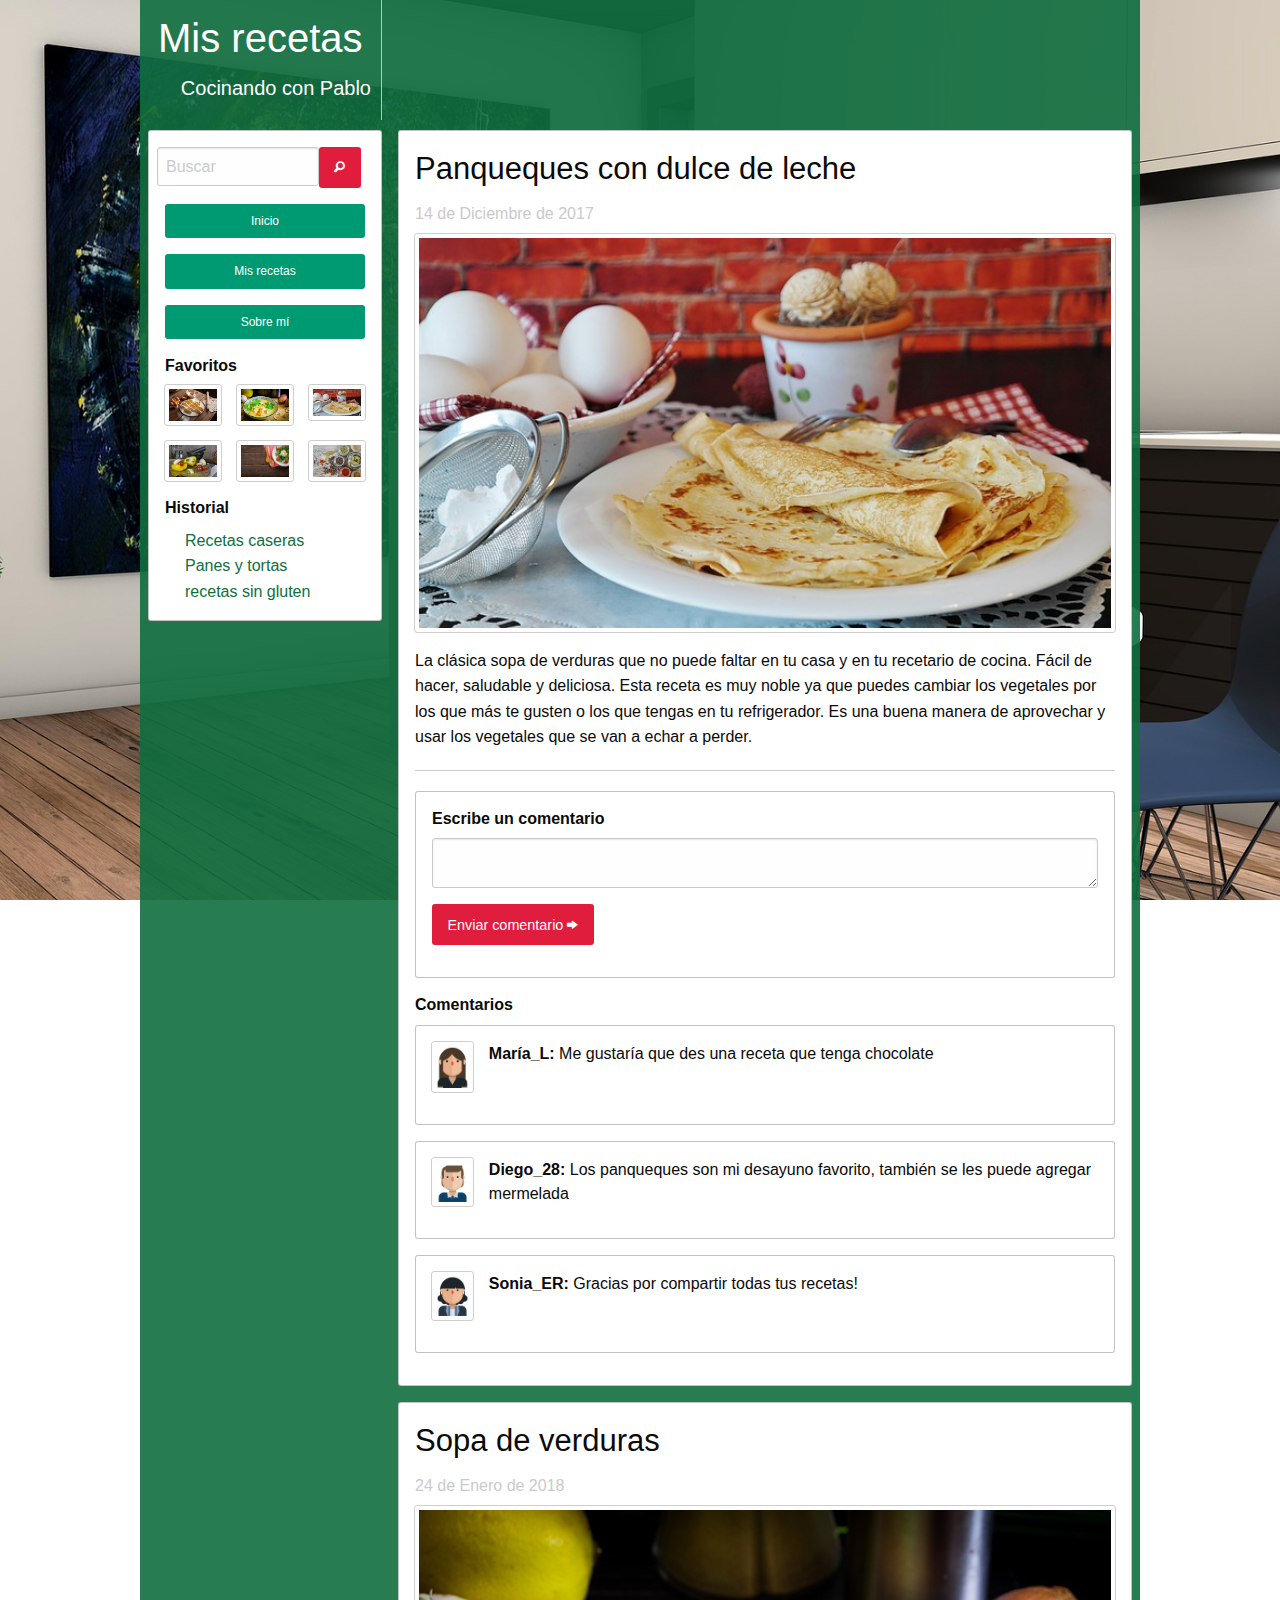
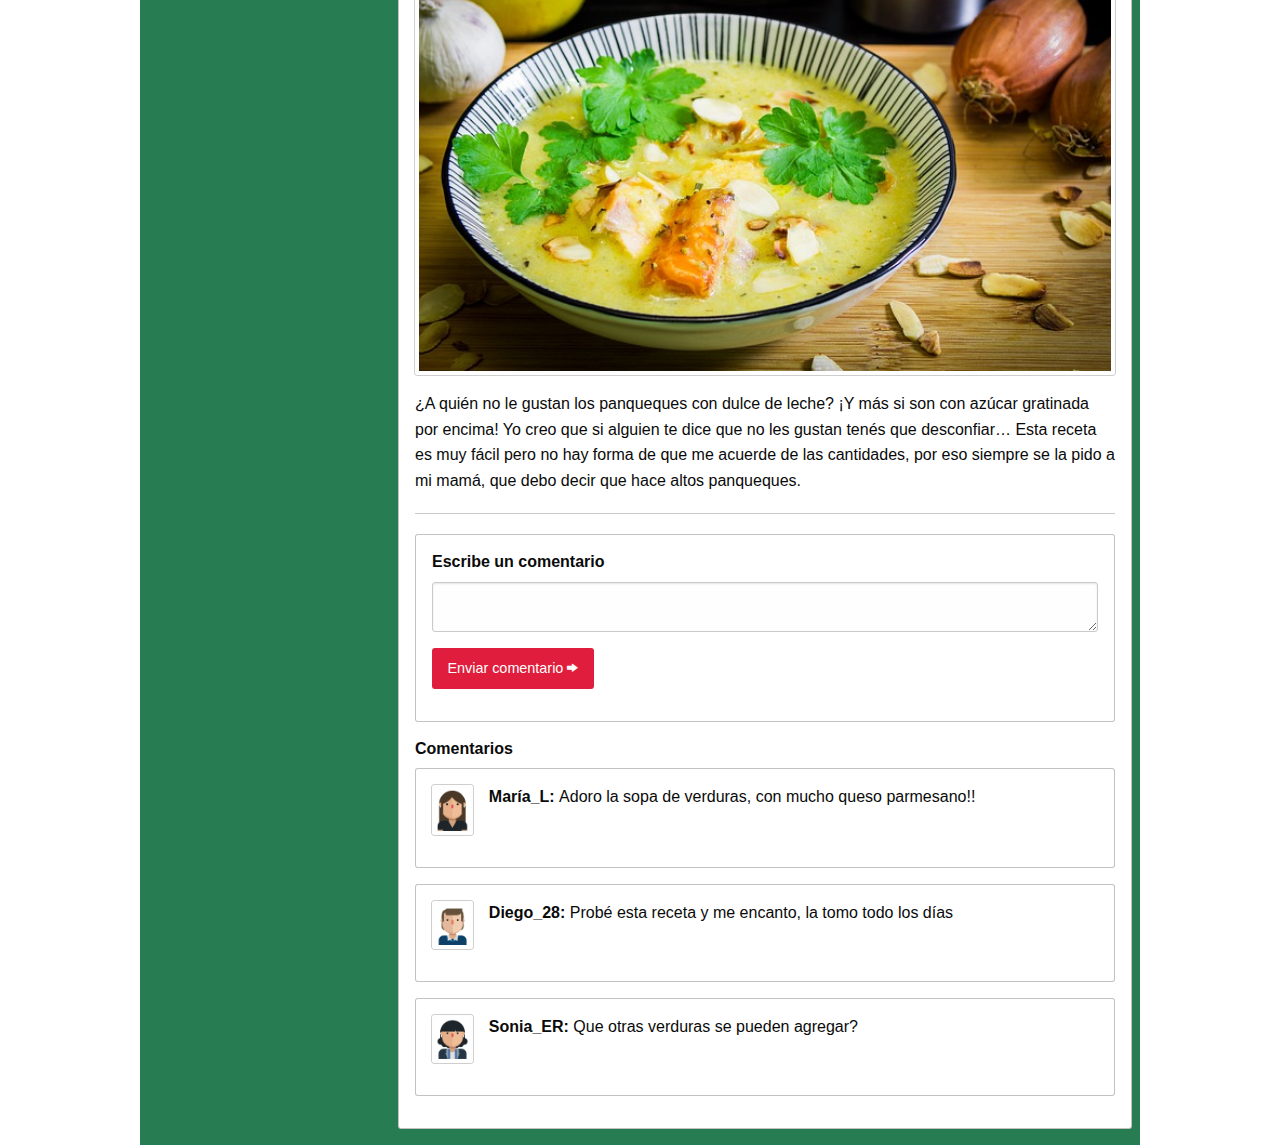
<file: foundation/index.html>
<!DOCTYPE html>
<html>
  <head>
    <meta charset="utf-8">
    <title>Mis recetas</title>
    <link rel="stylesheet" href="css/foundation.min.css">
    <link rel="stylesheet" href="css/foundation-icons/foundation-icons.css">
    <link rel="stylesheet" href="css/app.css">
  </head>
  <body>
    <div class="row contenedor">

      <div class="small-12 columns small-order-1">
        <div class="row align-center">
          <div class="large-3 medium-3 columns">
            <div class="cabecera">
            <h2 class="text-left">Mis recetas</h2>
            <h5 class="text-right">Cocinando con Pablo</h5>
            </div>
          </div>
          <div class="large-offset-9">

          </div>
        </div>
      </div>


      <div class="small-12  columns small-order-2">
        <div class="row">
          <div class="large-3 medium-12 small-12 columns">
            <div class="callout">

              <p class="show-for-sr">
              Buscador de contenidos
              </p>
              <form>
                <div class="row column">
                  <div class="row collapse postfix-round">
                          <div class="small-9 columns">
                            <input type="text" placeholder="Buscar">
                          </div>
                          <div class="small-3 columns">
                            <a href="#" class="button postfix"><i class="step fi-magnifying-glass"></i></a>
                          </div>
                        </div>

                </div>
              </form>

          <a href="#" class="small expanded button success">Inicio</a>
          <a href="#" class="small expanded button success">Mis recetas</a>
          <a href="#" class="small expanded button success">Sobre mí</a>

<h6><strong>Favoritos</strong></h6>


<div class="row">
  <div class="large-4 small-12 medium-6 columns">
    <img src="imagenes/platos/1.jpg" alt="Plato 1" class="thumbnail">
  </div>
  <div class="large-4 small-12 medium-6 columns">
    <img src="imagenes/platos/2.jpg" alt="Plato 2" class="thumbnail">
  </div>
  <div class="large-4 small-12 medium-12 columns">
    <img src="imagenes/platos/3.jpg" alt="Plato 3" class="thumbnail">
  </div>
</div>
<div class="row">
  <div class="large-4 small-12 medium-6 columns">
    <img src="imagenes/platos/4.jpg" alt="Plato 4" class="thumbnail">
  </div>
  <div class="large-4 small-12 medium-6 columns">
    <img src="imagenes/platos/5.jpg" alt="Plato 5" class="thumbnail">
  </div>
  <div class="large-4 small-12 medium-12 columns">
    <img src="imagenes/platos/6.jpg" alt="Plato 6" class="thumbnail">
  </div>
</div>
<h6><strong>Historial</strong></h6>
<ul class="historial">
<li><a href="#">Recetas caseras</a></li>
<li><a href="#">Panes y tortas</a></li>
<li><a href="#">recetas sin gluten</a></li>
</ul>
</div>
          </div>
          <div class="large-9 columns contenido-principal">
            <div class="callout">
              <div class="blog-post">
    <h3>Panqueques con dulce de leche</h3>
     <h5><small>14 de Diciembre de 2017</small></h5>
    <img src="imagenes/platos/3.jpg" alt="Panqueques con dulce de leche" class="thumbnail">
    <p>La clásica sopa de verduras que no puede faltar en tu casa y en tu recetario de cocina. Fácil de hacer, saludable y deliciosa. Esta receta es muy noble ya que puedes cambiar los vegetales por los que más te gusten o los que tengas en tu refrigerador. Es una buena manera de aprovechar y usar los vegetales que se van a echar a perder.</p>
<hr />

    <div class="callout">
    <h6><strong>Escribe un comentario</strong></h6>
    <form>
<textarea required> </textarea>
<button type="submit" name="enviar" class="button enviar-comentario">Enviar comentario <i class="step fi-arrow-right"></i></button>
    </form>
    </div>
  <h6><strong>Comentarios</strong></h6>

    <div class="callout">
      <div class="row align-center">
        <div class="large-1 medium-1 small-3  columns">
        <img src="imagenes/usuarios/2.png" alt="Usuario 2" class="thumbnail">
        </div>
        <div class="large-11 medium-11 small-9 columns">
<strong>María_L: </strong> Me gustaría que des una receta que tenga chocolate
        </div>
      </div>
    </div>
    <div class="callout">
      <div class="row align-center">
        <div class="large-1 medium-1 small-3  columns">
        <img src="imagenes/usuarios/1.png" alt="Usuario 1" class="thumbnail">
        </div>
        <div class="large-11 medium-11 small-9 columns">
<strong>Diego_28: </strong> Los panqueques son mi desayuno favorito, también se les puede agregar mermelada
        </div>
      </div>
    </div>
    <div class="callout">
      <div class="row align-center">
        <div class="large-1 medium-1 small-3 columns">
        <img src="imagenes/usuarios/3.png" alt="Usuario 3" class="thumbnail">
        </div>
        <div class="large-11 medium-11 small-9 columns">
<strong>Sonia_ER: </strong> Gracias por compartir todas tus recetas!
        </div>
      </div>
    </div>
    </div>

            </div>


            <div class="callout">
              <div class="blog-post">
          <h3>Sopa de verduras</h3>
          <h5><small>24 de Enero de 2018</small></h5>
          <img src="imagenes/platos/2.jpg" alt="Sopa de verduras" class="thumbnail">
          <p>¿A quién no le gustan los panqueques con dulce de leche?  ¡Y más si son con azúcar gratinada por encima! Yo creo que si alguien te dice que no les gustan tenés que desconfiar…  Esta receta es muy fácil pero no hay forma de que me acuerde de las cantidades, por eso siempre se la pido a mi mamá, que debo decir que hace altos panqueques.</p>
          <hr />

          <div class="callout">
          <h6><strong>Escribe un comentario</strong></h6>
          <form>
          <textarea required> </textarea>
          <button type="submit" name="enviar" class="button enviar-comentario">Enviar comentario <i class="step fi-arrow-right"></i></button>
          </form>
          </div>
          <h6><strong>Comentarios</strong></h6>
          <div class="callout">
            <div class="row align-center">
              <div class="large-1 medium-1 small-3  columns">
              <img src="imagenes/usuarios/2.png" alt="Usuario 2" class="thumbnail">
              </div>
              <div class="large-11 medium-11 small-9 columns">
      <strong>María_L: </strong> Adoro la sopa de verduras, con mucho queso parmesano!!
              </div>
            </div>
          </div>
          <div class="callout">
            <div class="row align-center">
              <div class="large-1 medium-1 small-3  columns">
              <img src="imagenes/usuarios/1.png" alt="Usuario 1" class="thumbnail">
              </div>
              <div class="large-11 medium-11 small-9 columns">
      <strong>Diego_28: </strong> Probé esta receta y me encanto, la tomo todo los días
              </div>
            </div>
          </div>
          <div class="callout">
            <div class="row align-center">
              <div class="large-1 medium-1 small-3 columns">
              <img src="imagenes/usuarios/3.png" alt="Usuario 3" class="thumbnail">
              </div>
              <div class="large-11 medium-11 small-9 columns">
      <strong>Sonia_ER: </strong> Que otras verduras se pueden agregar?
              </div>
            </div>
          </div>
          </div>

            </div>








          </div>
        </div>
      </div>
    </div>


    <script src="js/jquery.js"></script>
    <script src="js/what-input.js"></script>
    <script src="js/foundation.min.js" charset="utf-8"></script>
    <script src="js/app.js" charset="utf-8"></script>
  </body>
</html>
</file>
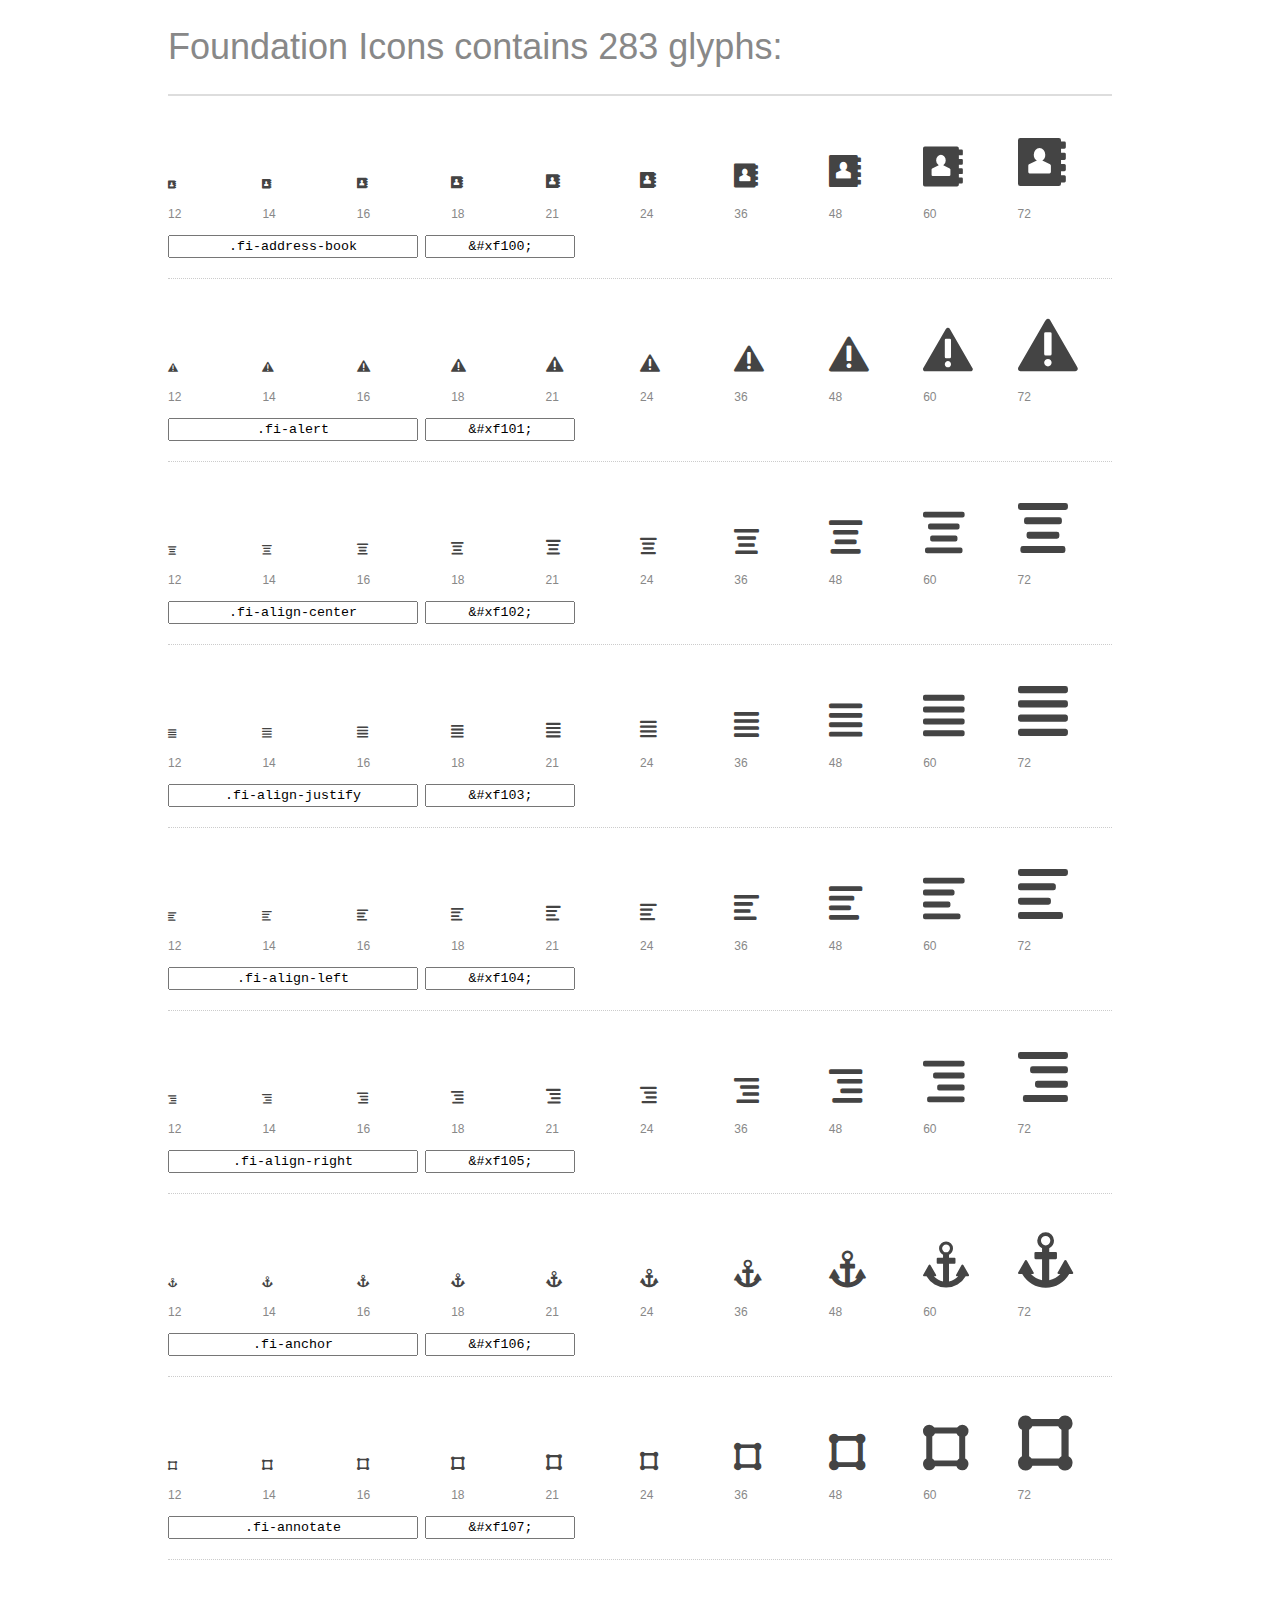
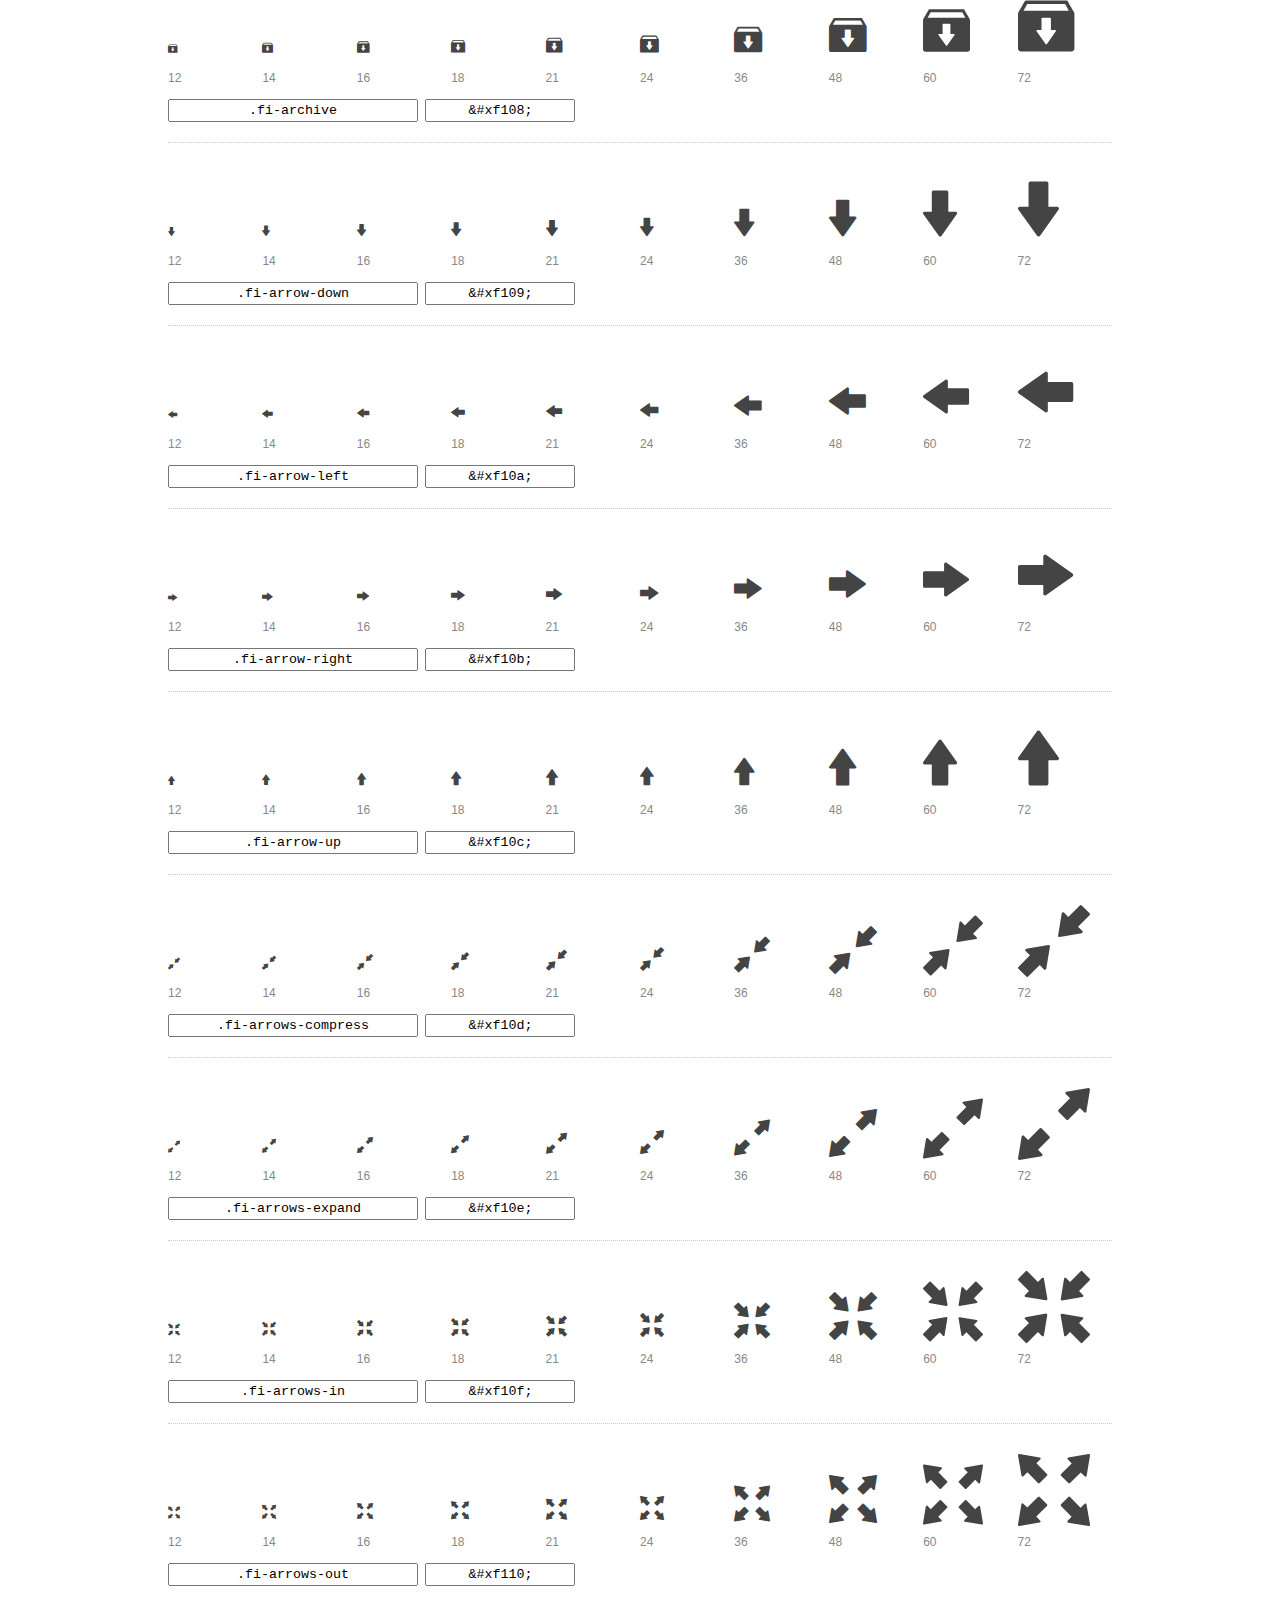
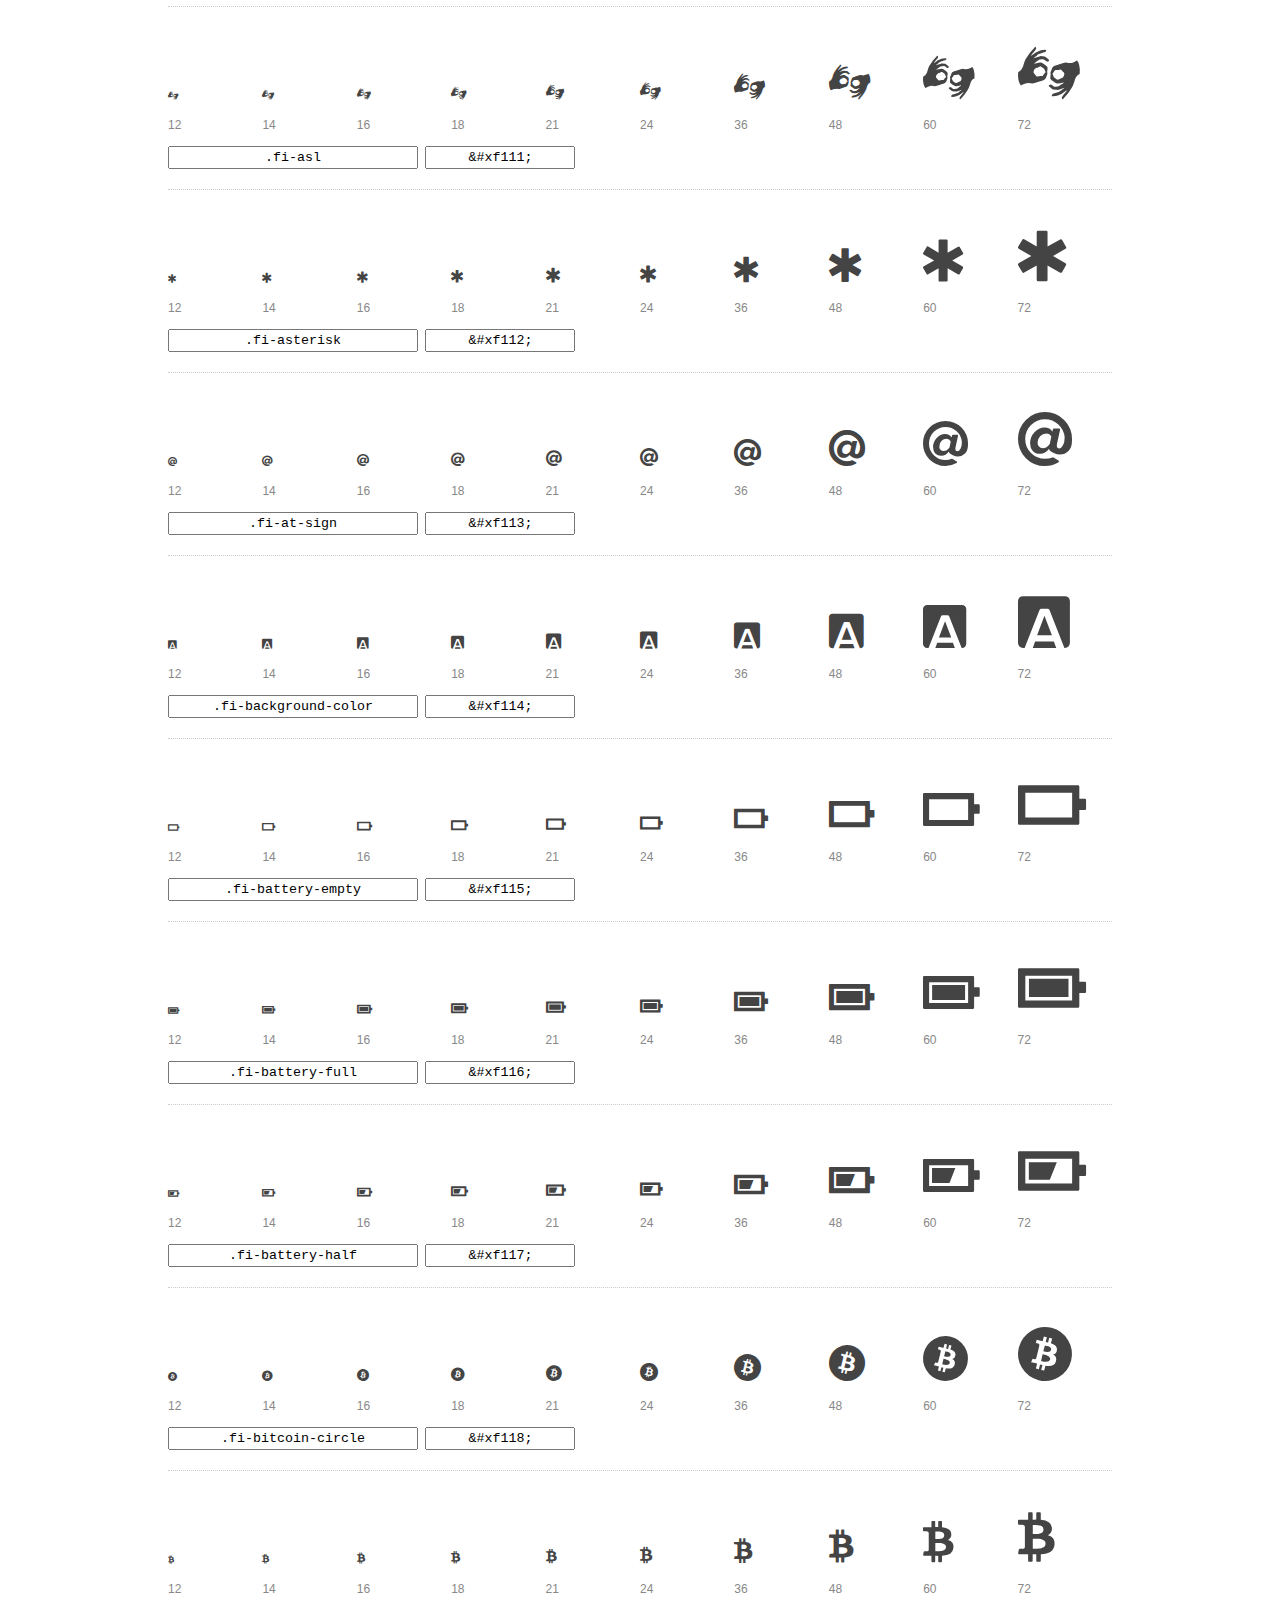
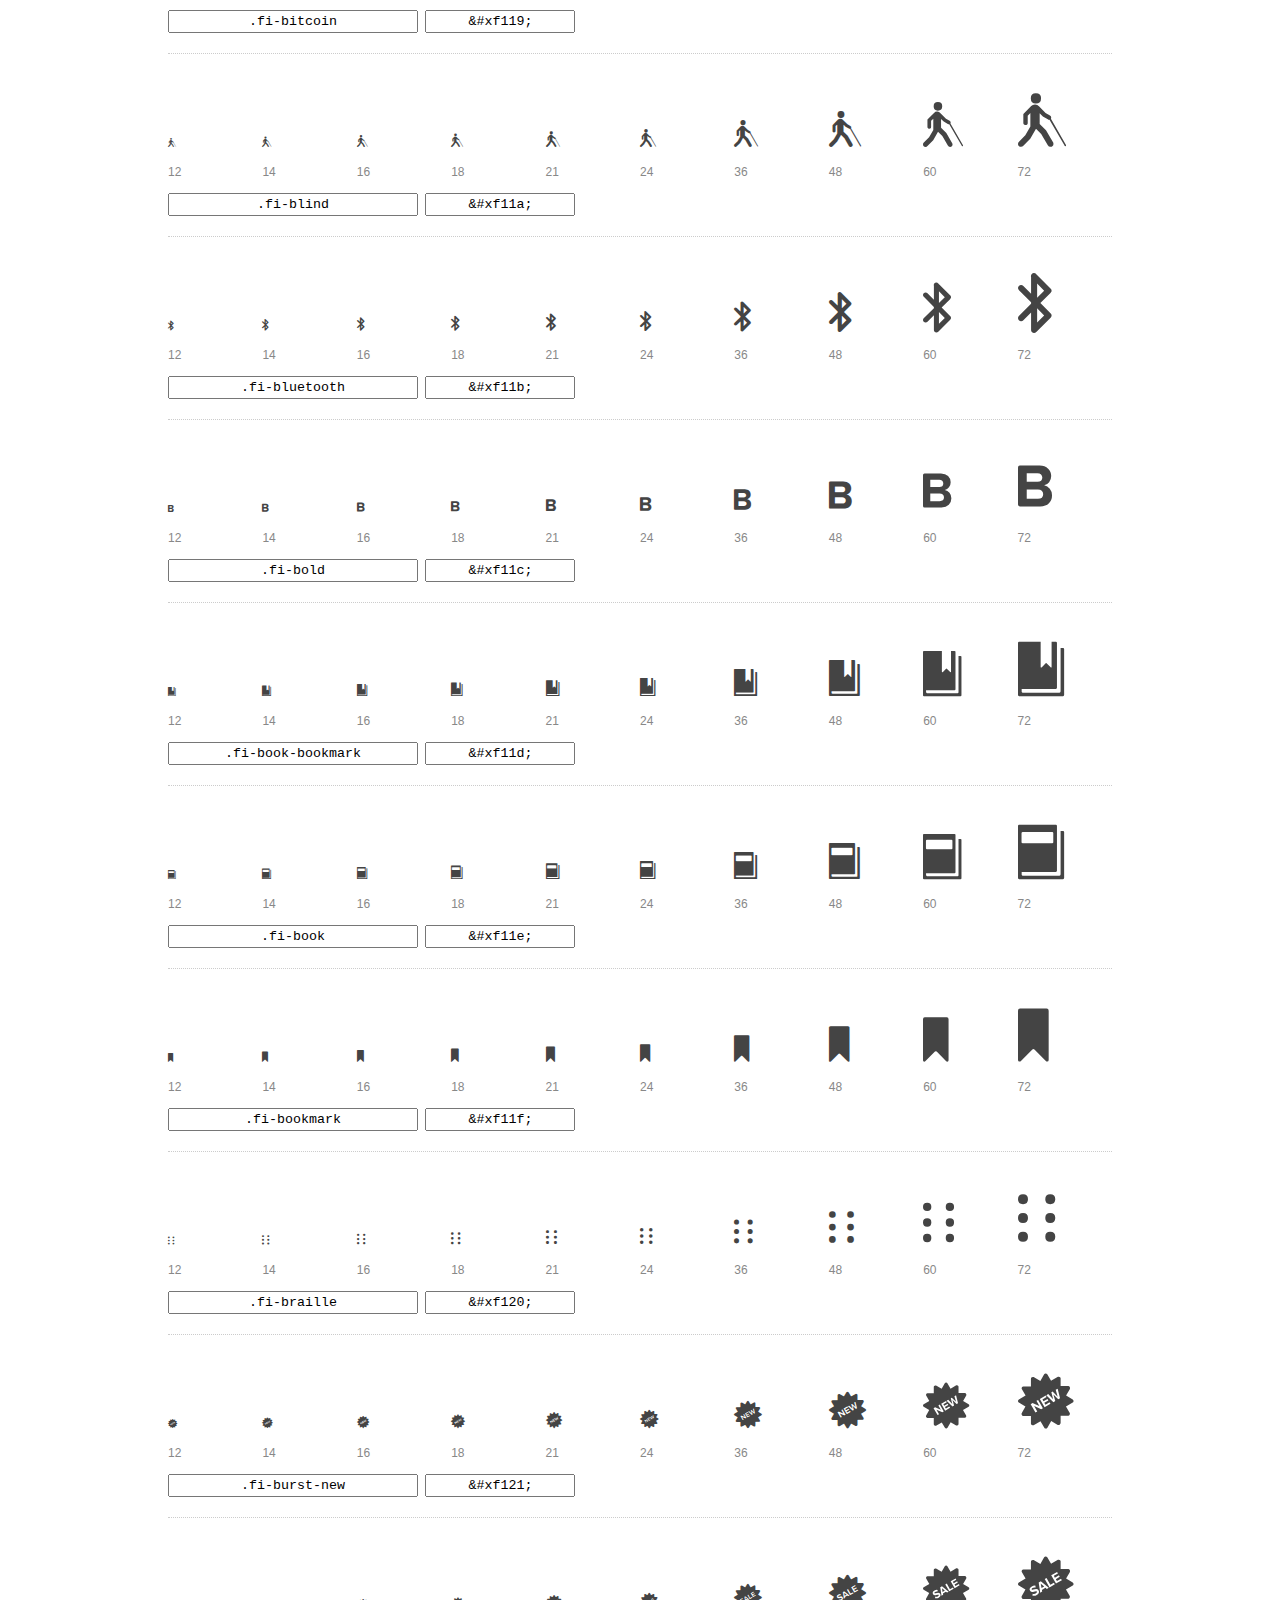
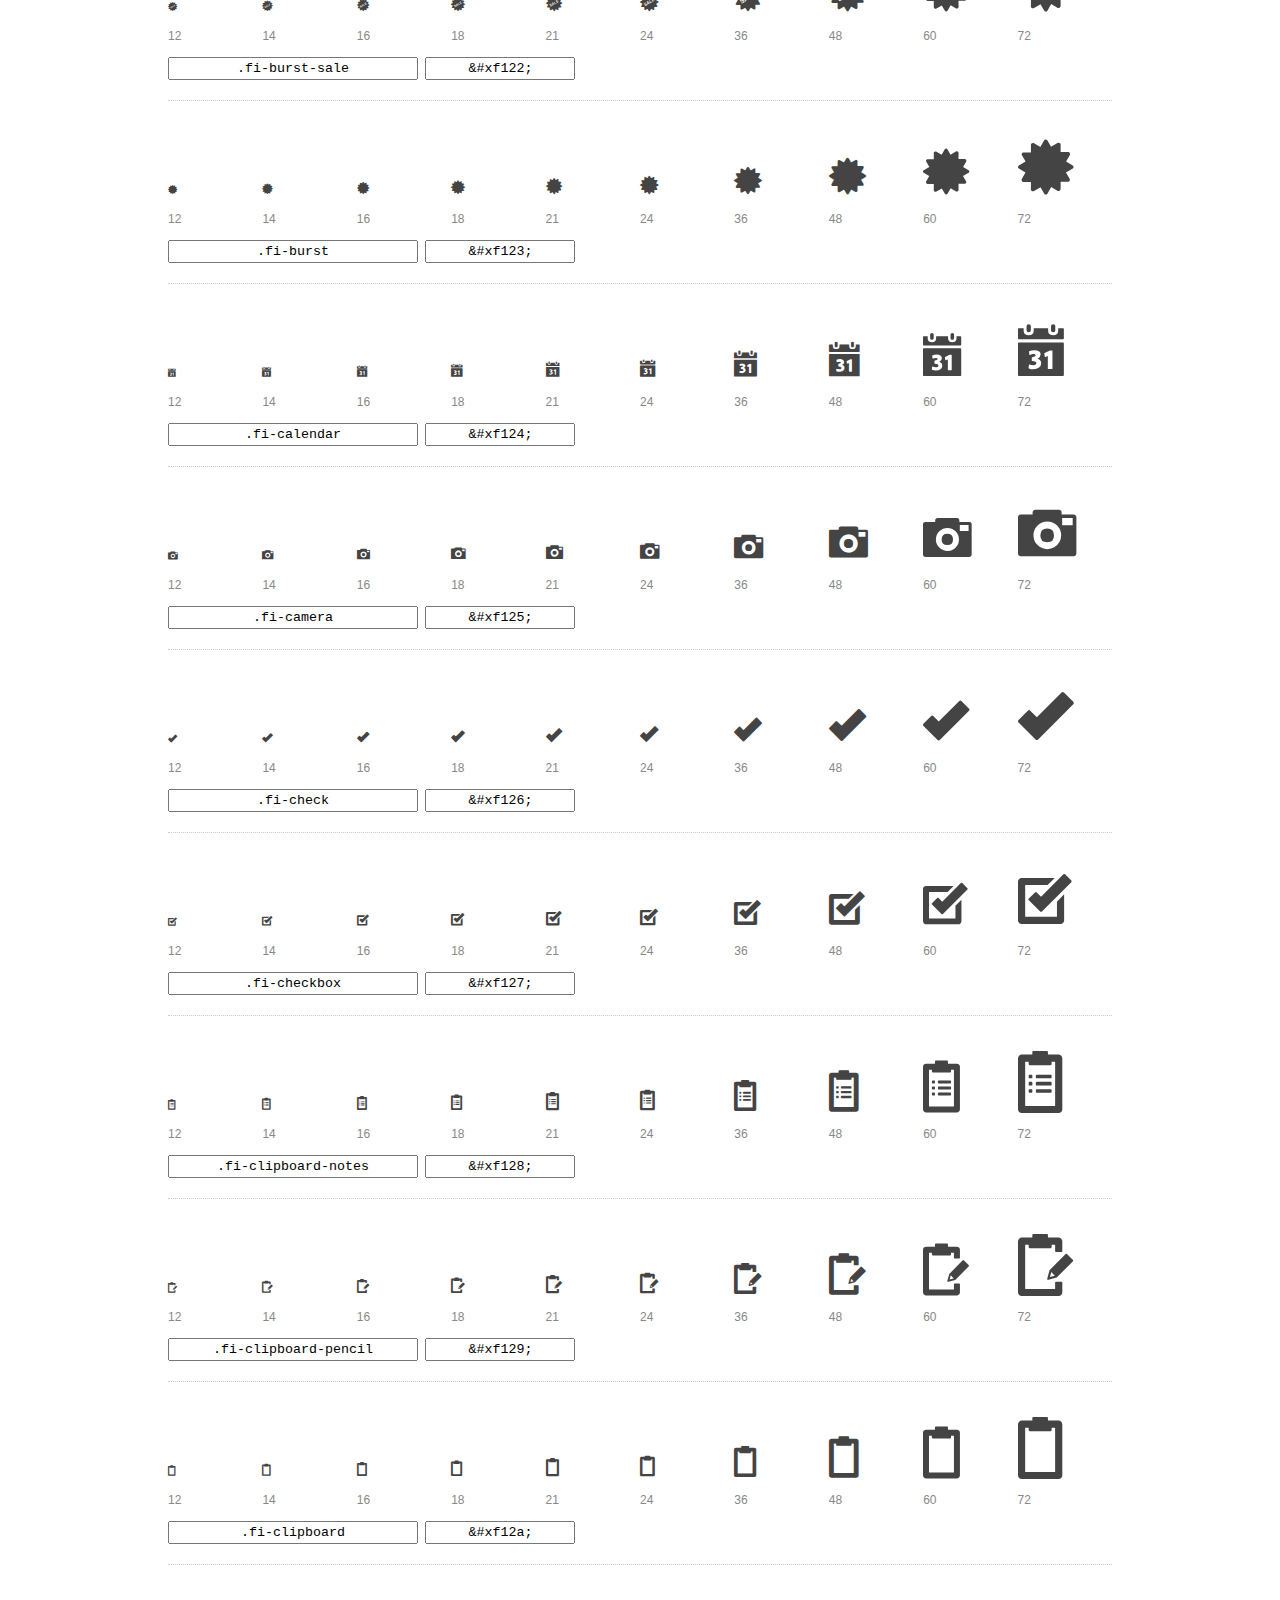
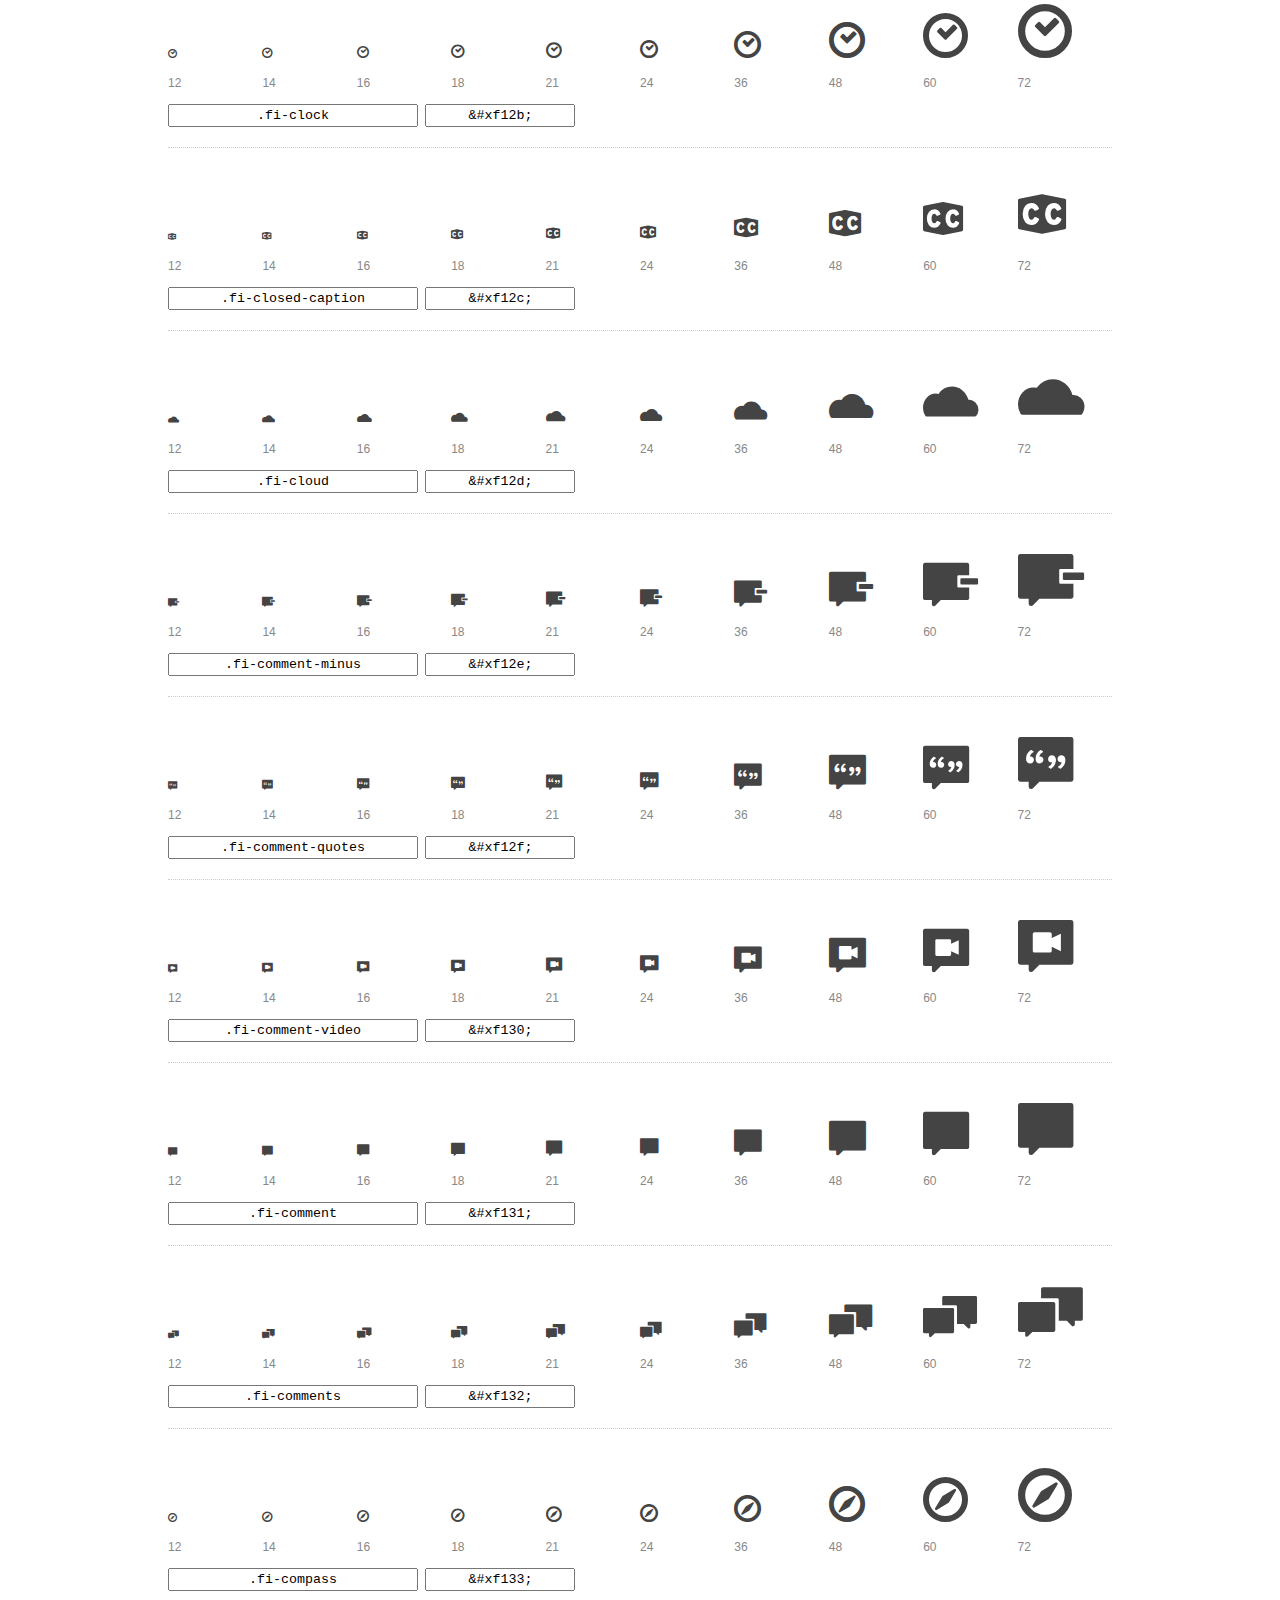
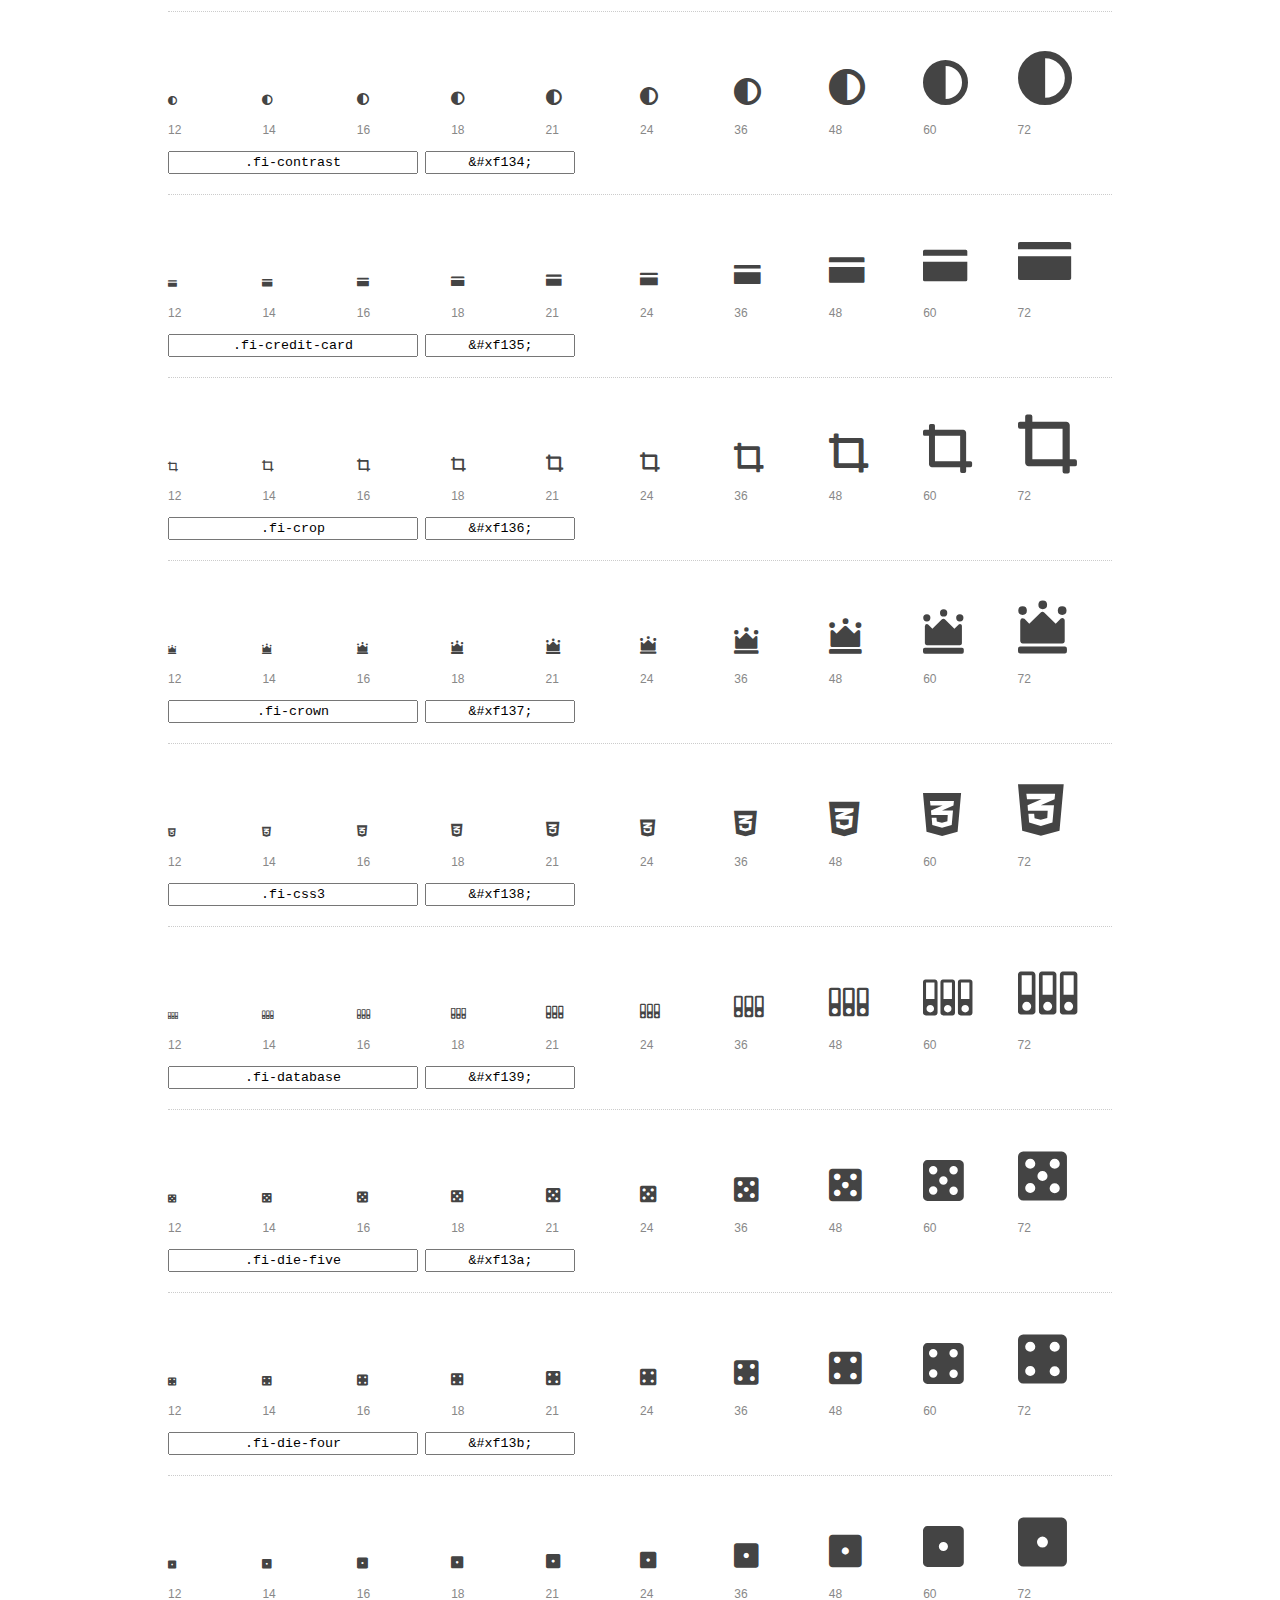
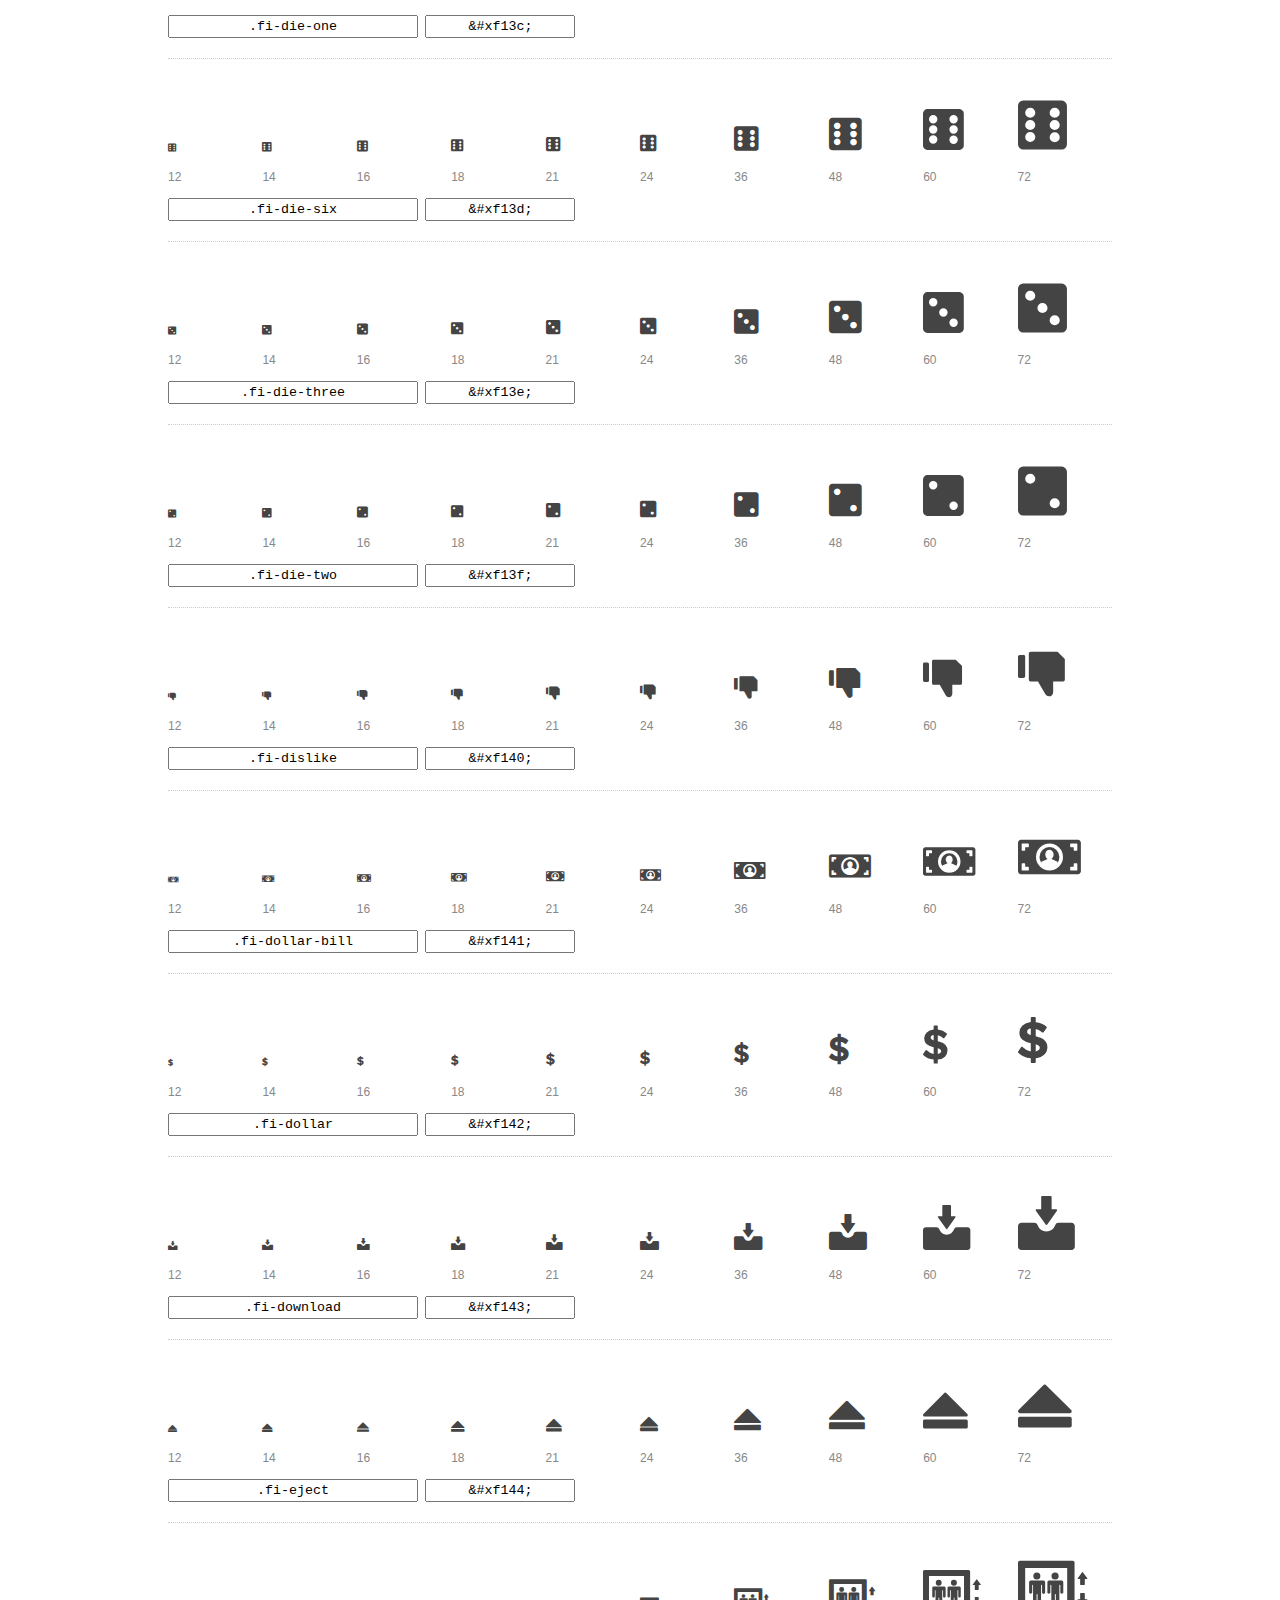
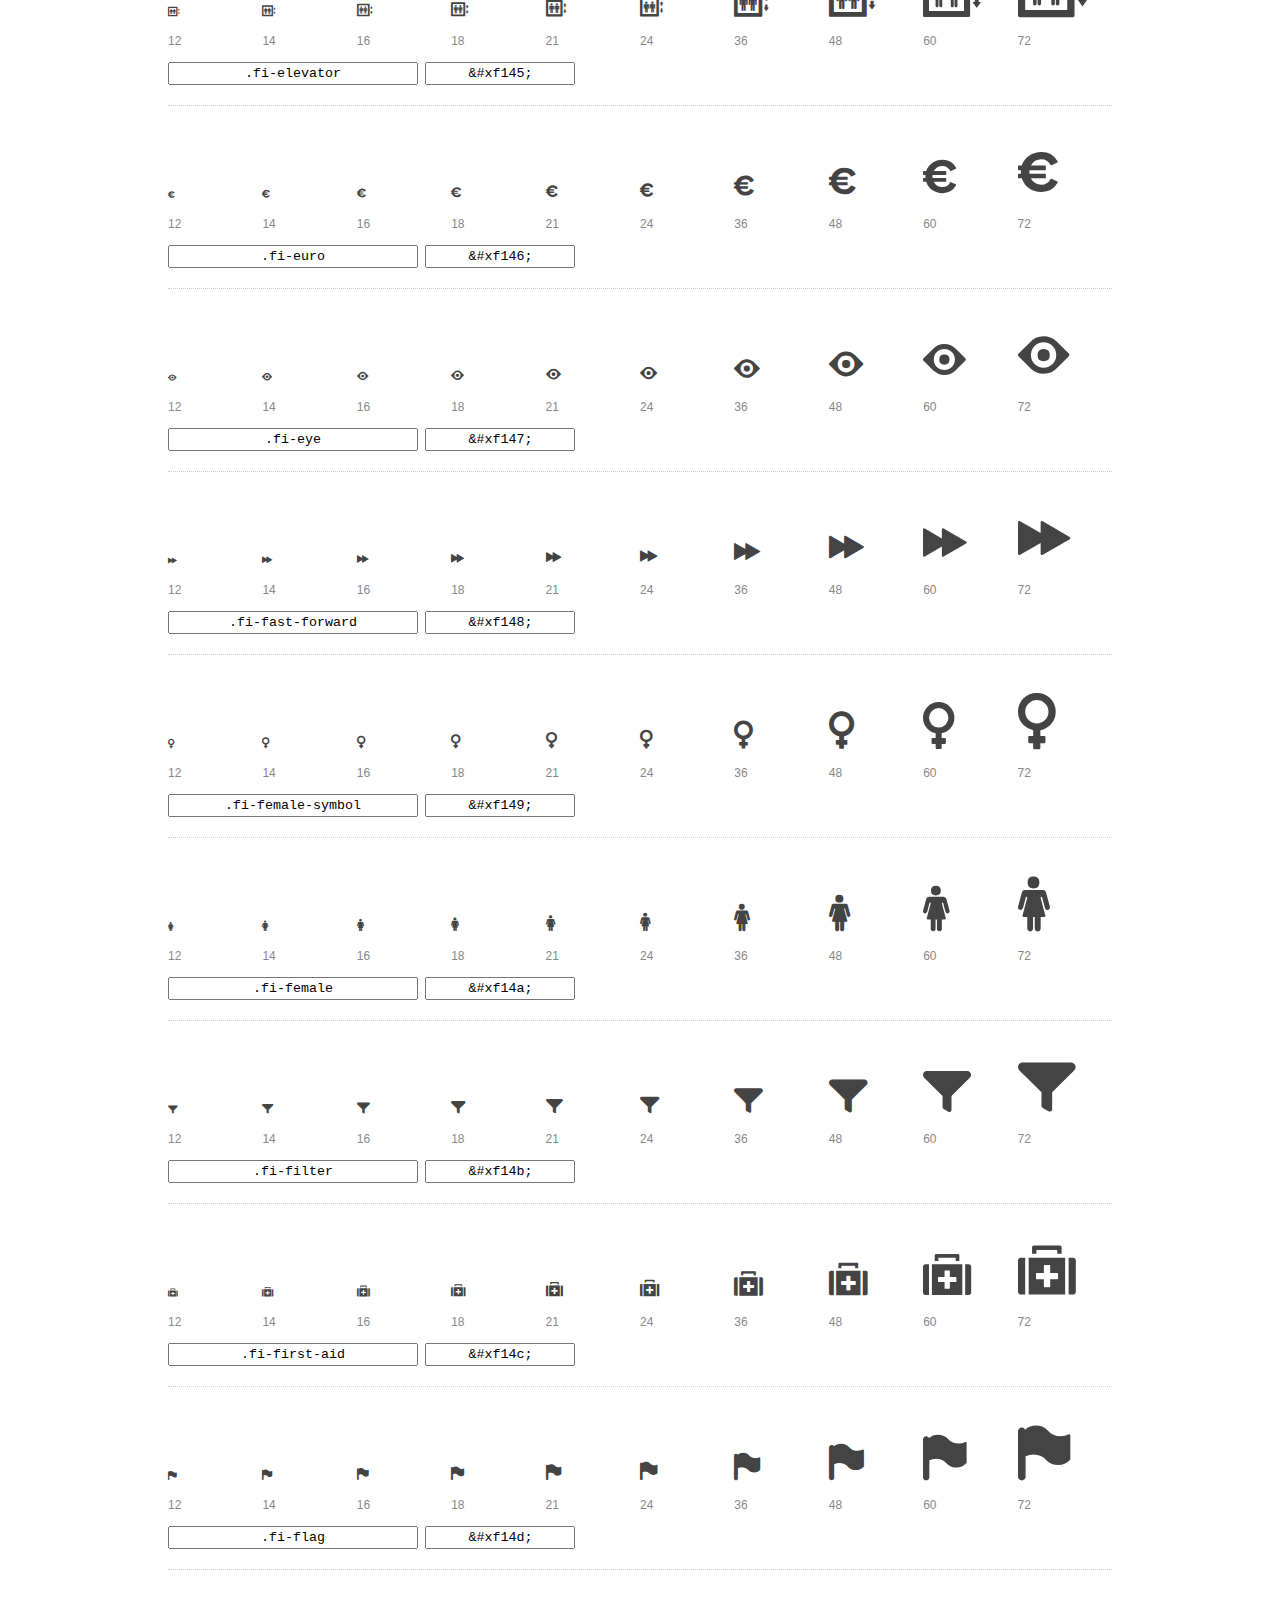
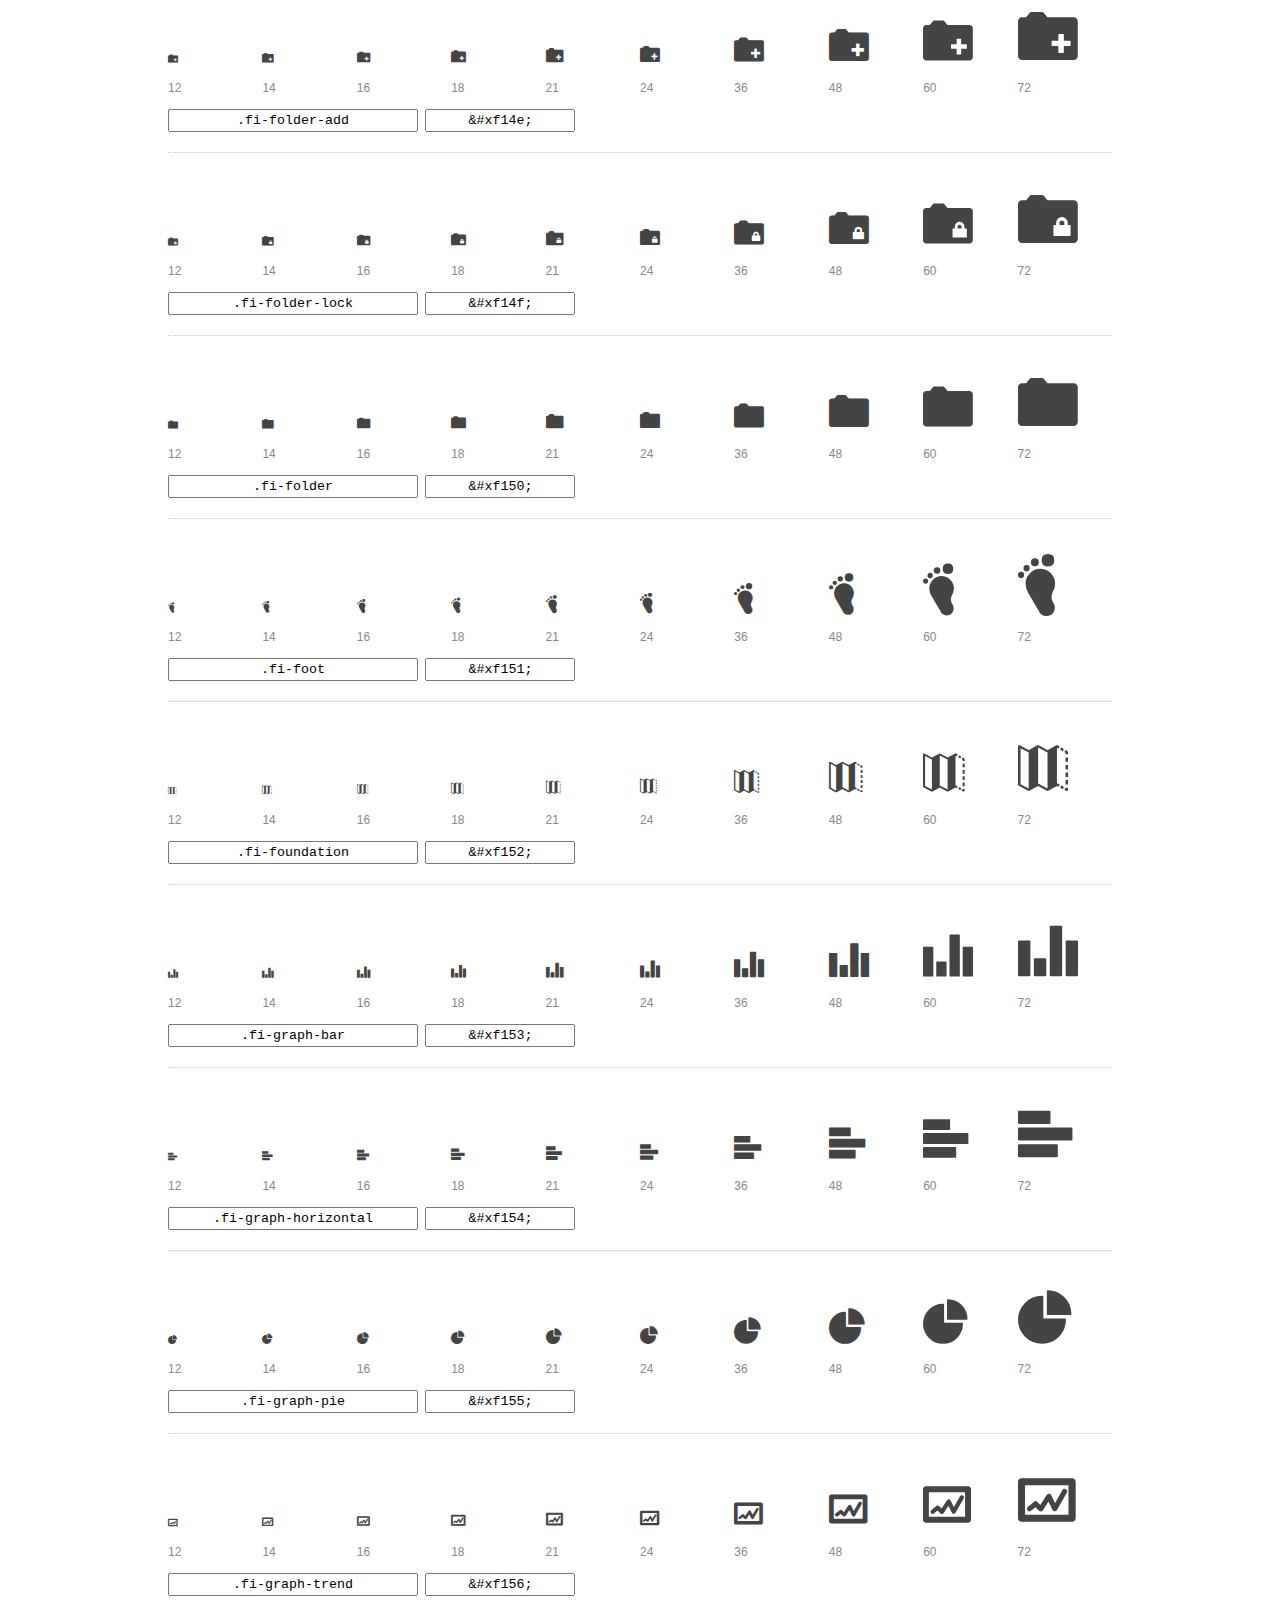
<file: foundation/css/foundation-icons/preview.html>
<!DOCTYPE html>
<html>
  <head>
    <title>Foundation Icons glyphs preview</title>
    <link rel="stylesheet" href="foundation-icons.css" />

    <style>
      * {
        -moz-box-sizing: border-box;
        -webkit-box-sizing: border-box;
        box-sizing: border-box;
        margin: 0;
        padding: 0;
      }

      body {
        background: #fff;
        color: #444;
        font: 16px/1.5 "Helvetica Neue", Helvetica, Arial, sans-serif;
      }

      a, 
      a:visited {
        color: #888;
        text-decoration: underline;
      }
      a:hover, 
      a:focus { color: #000; }

      h1 {
        border-bottom: 2px solid #ddd;
        color: #888;
        font-size: 36px;
        font-weight: 300;
        margin-bottom: 20px;
        padding: 20px 0;
      }

      .container {
        margin: 0 auto;
        min-width: 880px;
        padding: 0 40px;
        width: 80%;
      }

      .glyph {
        border-bottom: 1px dotted #ccc;
        padding: 10px 0 20px;
        margin-bottom: 20px;
      }

      .preview-glyphs { vertical-align: bottom; } 

      .preview-scale { 
        color: #888;
        font-size: 12px; 
        margin-top: 5px;
      }

      .step {
        display: inline-block;
        line-height: 1;
        width: 10%;
      }

      
      .size-12 { font-size: 12px; }
      
      .size-14 { font-size: 14px; }
      
      .size-16 { font-size: 16px; }
      
      .size-18 { font-size: 18px; }
      
      .size-21 { font-size: 21px; }
      
      .size-24 { font-size: 24px; }
      
      .size-36 { font-size: 36px; }
      
      .size-48 { font-size: 48px; }
      
      .size-60 { font-size: 60px; }
      
      .size-72 { font-size: 72px; }
      

      .usage { margin-top: 10px; }

      .usage input {
        font-family: monospace;
        margin-right: 3px;
        padding: 2px 5px;
        text-align: center;
      }

      .usage .point { width: 150px; }

      .usage .class { width: 250px; }

      .footer {
        color: #888;
        font-size: 12px;
        padding: 20px 0;
      }
    </style>

    <!--[if lte IE 8]><script src="http://html5shiv.googlecode.com/svn/trunk/html5.js"></script><![endif]-->
  </head>

  <body>
    <div class="container">
      <h1>Foundation Icons contains 283 glyphs:</h1> 

      
      <div class="glyph">
        <div class="preview-glyphs">
          <i class="step fi-address-book size-12"></i><i class="step fi-address-book size-14"></i><i class="step fi-address-book size-16"></i><i class="step fi-address-book size-18"></i><i class="step fi-address-book size-21"></i><i class="step fi-address-book size-24"></i><i class="step fi-address-book size-36"></i><i class="step fi-address-book size-48"></i><i class="step fi-address-book size-60"></i><i class="step fi-address-book size-72"></i>
        </div>
        <div class="preview-scale">
          <span class="step">12</span><span class="step">14</span><span class="step">16</span><span class="step">18</span><span class="step">21</span><span class="step">24</span><span class="step">36</span><span class="step">48</span><span class="step">60</span><span class="step">72</span> 
        </div>
        <div class="usage">
          <input class="class" type="text" readonly="readonly" onClick="this.select();" value=".fi-address-book" />
          <input class="point" type="text" readonly="readonly" onClick="this.select();" value="&amp;#xf100;" />
        </div>
      </div>
      
      <div class="glyph">
        <div class="preview-glyphs">
          <i class="step fi-alert size-12"></i><i class="step fi-alert size-14"></i><i class="step fi-alert size-16"></i><i class="step fi-alert size-18"></i><i class="step fi-alert size-21"></i><i class="step fi-alert size-24"></i><i class="step fi-alert size-36"></i><i class="step fi-alert size-48"></i><i class="step fi-alert size-60"></i><i class="step fi-alert size-72"></i>
        </div>
        <div class="preview-scale">
          <span class="step">12</span><span class="step">14</span><span class="step">16</span><span class="step">18</span><span class="step">21</span><span class="step">24</span><span class="step">36</span><span class="step">48</span><span class="step">60</span><span class="step">72</span> 
        </div>
        <div class="usage">
          <input class="class" type="text" readonly="readonly" onClick="this.select();" value=".fi-alert" />
          <input class="point" type="text" readonly="readonly" onClick="this.select();" value="&amp;#xf101;" />
        </div>
      </div>
      
      <div class="glyph">
        <div class="preview-glyphs">
          <i class="step fi-align-center size-12"></i><i class="step fi-align-center size-14"></i><i class="step fi-align-center size-16"></i><i class="step fi-align-center size-18"></i><i class="step fi-align-center size-21"></i><i class="step fi-align-center size-24"></i><i class="step fi-align-center size-36"></i><i class="step fi-align-center size-48"></i><i class="step fi-align-center size-60"></i><i class="step fi-align-center size-72"></i>
        </div>
        <div class="preview-scale">
          <span class="step">12</span><span class="step">14</span><span class="step">16</span><span class="step">18</span><span class="step">21</span><span class="step">24</span><span class="step">36</span><span class="step">48</span><span class="step">60</span><span class="step">72</span> 
        </div>
        <div class="usage">
          <input class="class" type="text" readonly="readonly" onClick="this.select();" value=".fi-align-center" />
          <input class="point" type="text" readonly="readonly" onClick="this.select();" value="&amp;#xf102;" />
        </div>
      </div>
      
      <div class="glyph">
        <div class="preview-glyphs">
          <i class="step fi-align-justify size-12"></i><i class="step fi-align-justify size-14"></i><i class="step fi-align-justify size-16"></i><i class="step fi-align-justify size-18"></i><i class="step fi-align-justify size-21"></i><i class="step fi-align-justify size-24"></i><i class="step fi-align-justify size-36"></i><i class="step fi-align-justify size-48"></i><i class="step fi-align-justify size-60"></i><i class="step fi-align-justify size-72"></i>
        </div>
        <div class="preview-scale">
          <span class="step">12</span><span class="step">14</span><span class="step">16</span><span class="step">18</span><span class="step">21</span><span class="step">24</span><span class="step">36</span><span class="step">48</span><span class="step">60</span><span class="step">72</span> 
        </div>
        <div class="usage">
          <input class="class" type="text" readonly="readonly" onClick="this.select();" value=".fi-align-justify" />
          <input class="point" type="text" readonly="readonly" onClick="this.select();" value="&amp;#xf103;" />
        </div>
      </div>
      
      <div class="glyph">
        <div class="preview-glyphs">
          <i class="step fi-align-left size-12"></i><i class="step fi-align-left size-14"></i><i class="step fi-align-left size-16"></i><i class="step fi-align-left size-18"></i><i class="step fi-align-left size-21"></i><i class="step fi-align-left size-24"></i><i class="step fi-align-left size-36"></i><i class="step fi-align-left size-48"></i><i class="step fi-align-left size-60"></i><i class="step fi-align-left size-72"></i>
        </div>
        <div class="preview-scale">
          <span class="step">12</span><span class="step">14</span><span class="step">16</span><span class="step">18</span><span class="step">21</span><span class="step">24</span><span class="step">36</span><span class="step">48</span><span class="step">60</span><span class="step">72</span> 
        </div>
        <div class="usage">
          <input class="class" type="text" readonly="readonly" onClick="this.select();" value=".fi-align-left" />
          <input class="point" type="text" readonly="readonly" onClick="this.select();" value="&amp;#xf104;" />
        </div>
      </div>
      
      <div class="glyph">
        <div class="preview-glyphs">
          <i class="step fi-align-right size-12"></i><i class="step fi-align-right size-14"></i><i class="step fi-align-right size-16"></i><i class="step fi-align-right size-18"></i><i class="step fi-align-right size-21"></i><i class="step fi-align-right size-24"></i><i class="step fi-align-right size-36"></i><i class="step fi-align-right size-48"></i><i class="step fi-align-right size-60"></i><i class="step fi-align-right size-72"></i>
        </div>
        <div class="preview-scale">
          <span class="step">12</span><span class="step">14</span><span class="step">16</span><span class="step">18</span><span class="step">21</span><span class="step">24</span><span class="step">36</span><span class="step">48</span><span class="step">60</span><span class="step">72</span> 
        </div>
        <div class="usage">
          <input class="class" type="text" readonly="readonly" onClick="this.select();" value=".fi-align-right" />
          <input class="point" type="text" readonly="readonly" onClick="this.select();" value="&amp;#xf105;" />
        </div>
      </div>
      
      <div class="glyph">
        <div class="preview-glyphs">
          <i class="step fi-anchor size-12"></i><i class="step fi-anchor size-14"></i><i class="step fi-anchor size-16"></i><i class="step fi-anchor size-18"></i><i class="step fi-anchor size-21"></i><i class="step fi-anchor size-24"></i><i class="step fi-anchor size-36"></i><i class="step fi-anchor size-48"></i><i class="step fi-anchor size-60"></i><i class="step fi-anchor size-72"></i>
        </div>
        <div class="preview-scale">
          <span class="step">12</span><span class="step">14</span><span class="step">16</span><span class="step">18</span><span class="step">21</span><span class="step">24</span><span class="step">36</span><span class="step">48</span><span class="step">60</span><span class="step">72</span> 
        </div>
        <div class="usage">
          <input class="class" type="text" readonly="readonly" onClick="this.select();" value=".fi-anchor" />
          <input class="point" type="text" readonly="readonly" onClick="this.select();" value="&amp;#xf106;" />
        </div>
      </div>
      
      <div class="glyph">
        <div class="preview-glyphs">
          <i class="step fi-annotate size-12"></i><i class="step fi-annotate size-14"></i><i class="step fi-annotate size-16"></i><i class="step fi-annotate size-18"></i><i class="step fi-annotate size-21"></i><i class="step fi-annotate size-24"></i><i class="step fi-annotate size-36"></i><i class="step fi-annotate size-48"></i><i class="step fi-annotate size-60"></i><i class="step fi-annotate size-72"></i>
        </div>
        <div class="preview-scale">
          <span class="step">12</span><span class="step">14</span><span class="step">16</span><span class="step">18</span><span class="step">21</span><span class="step">24</span><span class="step">36</span><span class="step">48</span><span class="step">60</span><span class="step">72</span> 
        </div>
        <div class="usage">
          <input class="class" type="text" readonly="readonly" onClick="this.select();" value=".fi-annotate" />
          <input class="point" type="text" readonly="readonly" onClick="this.select();" value="&amp;#xf107;" />
        </div>
      </div>
      
      <div class="glyph">
        <div class="preview-glyphs">
          <i class="step fi-archive size-12"></i><i class="step fi-archive size-14"></i><i class="step fi-archive size-16"></i><i class="step fi-archive size-18"></i><i class="step fi-archive size-21"></i><i class="step fi-archive size-24"></i><i class="step fi-archive size-36"></i><i class="step fi-archive size-48"></i><i class="step fi-archive size-60"></i><i class="step fi-archive size-72"></i>
        </div>
        <div class="preview-scale">
          <span class="step">12</span><span class="step">14</span><span class="step">16</span><span class="step">18</span><span class="step">21</span><span class="step">24</span><span class="step">36</span><span class="step">48</span><span class="step">60</span><span class="step">72</span> 
        </div>
        <div class="usage">
          <input class="class" type="text" readonly="readonly" onClick="this.select();" value=".fi-archive" />
          <input class="point" type="text" readonly="readonly" onClick="this.select();" value="&amp;#xf108;" />
        </div>
      </div>
      
      <div class="glyph">
        <div class="preview-glyphs">
          <i class="step fi-arrow-down size-12"></i><i class="step fi-arrow-down size-14"></i><i class="step fi-arrow-down size-16"></i><i class="step fi-arrow-down size-18"></i><i class="step fi-arrow-down size-21"></i><i class="step fi-arrow-down size-24"></i><i class="step fi-arrow-down size-36"></i><i class="step fi-arrow-down size-48"></i><i class="step fi-arrow-down size-60"></i><i class="step fi-arrow-down size-72"></i>
        </div>
        <div class="preview-scale">
          <span class="step">12</span><span class="step">14</span><span class="step">16</span><span class="step">18</span><span class="step">21</span><span class="step">24</span><span class="step">36</span><span class="step">48</span><span class="step">60</span><span class="step">72</span> 
        </div>
        <div class="usage">
          <input class="class" type="text" readonly="readonly" onClick="this.select();" value=".fi-arrow-down" />
          <input class="point" type="text" readonly="readonly" onClick="this.select();" value="&amp;#xf109;" />
        </div>
      </div>
      
      <div class="glyph">
        <div class="preview-glyphs">
          <i class="step fi-arrow-left size-12"></i><i class="step fi-arrow-left size-14"></i><i class="step fi-arrow-left size-16"></i><i class="step fi-arrow-left size-18"></i><i class="step fi-arrow-left size-21"></i><i class="step fi-arrow-left size-24"></i><i class="step fi-arrow-left size-36"></i><i class="step fi-arrow-left size-48"></i><i class="step fi-arrow-left size-60"></i><i class="step fi-arrow-left size-72"></i>
        </div>
        <div class="preview-scale">
          <span class="step">12</span><span class="step">14</span><span class="step">16</span><span class="step">18</span><span class="step">21</span><span class="step">24</span><span class="step">36</span><span class="step">48</span><span class="step">60</span><span class="step">72</span> 
        </div>
        <div class="usage">
          <input class="class" type="text" readonly="readonly" onClick="this.select();" value=".fi-arrow-left" />
          <input class="point" type="text" readonly="readonly" onClick="this.select();" value="&amp;#xf10a;" />
        </div>
      </div>
      
      <div class="glyph">
        <div class="preview-glyphs">
          <i class="step fi-arrow-right size-12"></i><i class="step fi-arrow-right size-14"></i><i class="step fi-arrow-right size-16"></i><i class="step fi-arrow-right size-18"></i><i class="step fi-arrow-right size-21"></i><i class="step fi-arrow-right size-24"></i><i class="step fi-arrow-right size-36"></i><i class="step fi-arrow-right size-48"></i><i class="step fi-arrow-right size-60"></i><i class="step fi-arrow-right size-72"></i>
        </div>
        <div class="preview-scale">
          <span class="step">12</span><span class="step">14</span><span class="step">16</span><span class="step">18</span><span class="step">21</span><span class="step">24</span><span class="step">36</span><span class="step">48</span><span class="step">60</span><span class="step">72</span> 
        </div>
        <div class="usage">
          <input class="class" type="text" readonly="readonly" onClick="this.select();" value=".fi-arrow-right" />
          <input class="point" type="text" readonly="readonly" onClick="this.select();" value="&amp;#xf10b;" />
        </div>
      </div>
      
      <div class="glyph">
        <div class="preview-glyphs">
          <i class="step fi-arrow-up size-12"></i><i class="step fi-arrow-up size-14"></i><i class="step fi-arrow-up size-16"></i><i class="step fi-arrow-up size-18"></i><i class="step fi-arrow-up size-21"></i><i class="step fi-arrow-up size-24"></i><i class="step fi-arrow-up size-36"></i><i class="step fi-arrow-up size-48"></i><i class="step fi-arrow-up size-60"></i><i class="step fi-arrow-up size-72"></i>
        </div>
        <div class="preview-scale">
          <span class="step">12</span><span class="step">14</span><span class="step">16</span><span class="step">18</span><span class="step">21</span><span class="step">24</span><span class="step">36</span><span class="step">48</span><span class="step">60</span><span class="step">72</span> 
        </div>
        <div class="usage">
          <input class="class" type="text" readonly="readonly" onClick="this.select();" value=".fi-arrow-up" />
          <input class="point" type="text" readonly="readonly" onClick="this.select();" value="&amp;#xf10c;" />
        </div>
      </div>
      
      <div class="glyph">
        <div class="preview-glyphs">
          <i class="step fi-arrows-compress size-12"></i><i class="step fi-arrows-compress size-14"></i><i class="step fi-arrows-compress size-16"></i><i class="step fi-arrows-compress size-18"></i><i class="step fi-arrows-compress size-21"></i><i class="step fi-arrows-compress size-24"></i><i class="step fi-arrows-compress size-36"></i><i class="step fi-arrows-compress size-48"></i><i class="step fi-arrows-compress size-60"></i><i class="step fi-arrows-compress size-72"></i>
        </div>
        <div class="preview-scale">
          <span class="step">12</span><span class="step">14</span><span class="step">16</span><span class="step">18</span><span class="step">21</span><span class="step">24</span><span class="step">36</span><span class="step">48</span><span class="step">60</span><span class="step">72</span> 
        </div>
        <div class="usage">
          <input class="class" type="text" readonly="readonly" onClick="this.select();" value=".fi-arrows-compress" />
          <input class="point" type="text" readonly="readonly" onClick="this.select();" value="&amp;#xf10d;" />
        </div>
      </div>
      
      <div class="glyph">
        <div class="preview-glyphs">
          <i class="step fi-arrows-expand size-12"></i><i class="step fi-arrows-expand size-14"></i><i class="step fi-arrows-expand size-16"></i><i class="step fi-arrows-expand size-18"></i><i class="step fi-arrows-expand size-21"></i><i class="step fi-arrows-expand size-24"></i><i class="step fi-arrows-expand size-36"></i><i class="step fi-arrows-expand size-48"></i><i class="step fi-arrows-expand size-60"></i><i class="step fi-arrows-expand size-72"></i>
        </div>
        <div class="preview-scale">
          <span class="step">12</span><span class="step">14</span><span class="step">16</span><span class="step">18</span><span class="step">21</span><span class="step">24</span><span class="step">36</span><span class="step">48</span><span class="step">60</span><span class="step">72</span> 
        </div>
        <div class="usage">
          <input class="class" type="text" readonly="readonly" onClick="this.select();" value=".fi-arrows-expand" />
          <input class="point" type="text" readonly="readonly" onClick="this.select();" value="&amp;#xf10e;" />
        </div>
      </div>
      
      <div class="glyph">
        <div class="preview-glyphs">
          <i class="step fi-arrows-in size-12"></i><i class="step fi-arrows-in size-14"></i><i class="step fi-arrows-in size-16"></i><i class="step fi-arrows-in size-18"></i><i class="step fi-arrows-in size-21"></i><i class="step fi-arrows-in size-24"></i><i class="step fi-arrows-in size-36"></i><i class="step fi-arrows-in size-48"></i><i class="step fi-arrows-in size-60"></i><i class="step fi-arrows-in size-72"></i>
        </div>
        <div class="preview-scale">
          <span class="step">12</span><span class="step">14</span><span class="step">16</span><span class="step">18</span><span class="step">21</span><span class="step">24</span><span class="step">36</span><span class="step">48</span><span class="step">60</span><span class="step">72</span> 
        </div>
        <div class="usage">
          <input class="class" type="text" readonly="readonly" onClick="this.select();" value=".fi-arrows-in" />
          <input class="point" type="text" readonly="readonly" onClick="this.select();" value="&amp;#xf10f;" />
        </div>
      </div>
      
      <div class="glyph">
        <div class="preview-glyphs">
          <i class="step fi-arrows-out size-12"></i><i class="step fi-arrows-out size-14"></i><i class="step fi-arrows-out size-16"></i><i class="step fi-arrows-out size-18"></i><i class="step fi-arrows-out size-21"></i><i class="step fi-arrows-out size-24"></i><i class="step fi-arrows-out size-36"></i><i class="step fi-arrows-out size-48"></i><i class="step fi-arrows-out size-60"></i><i class="step fi-arrows-out size-72"></i>
        </div>
        <div class="preview-scale">
          <span class="step">12</span><span class="step">14</span><span class="step">16</span><span class="step">18</span><span class="step">21</span><span class="step">24</span><span class="step">36</span><span class="step">48</span><span class="step">60</span><span class="step">72</span> 
        </div>
        <div class="usage">
          <input class="class" type="text" readonly="readonly" onClick="this.select();" value=".fi-arrows-out" />
          <input class="point" type="text" readonly="readonly" onClick="this.select();" value="&amp;#xf110;" />
        </div>
      </div>
      
      <div class="glyph">
        <div class="preview-glyphs">
          <i class="step fi-asl size-12"></i><i class="step fi-asl size-14"></i><i class="step fi-asl size-16"></i><i class="step fi-asl size-18"></i><i class="step fi-asl size-21"></i><i class="step fi-asl size-24"></i><i class="step fi-asl size-36"></i><i class="step fi-asl size-48"></i><i class="step fi-asl size-60"></i><i class="step fi-asl size-72"></i>
        </div>
        <div class="preview-scale">
          <span class="step">12</span><span class="step">14</span><span class="step">16</span><span class="step">18</span><span class="step">21</span><span class="step">24</span><span class="step">36</span><span class="step">48</span><span class="step">60</span><span class="step">72</span> 
        </div>
        <div class="usage">
          <input class="class" type="text" readonly="readonly" onClick="this.select();" value=".fi-asl" />
          <input class="point" type="text" readonly="readonly" onClick="this.select();" value="&amp;#xf111;" />
        </div>
      </div>
      
      <div class="glyph">
        <div class="preview-glyphs">
          <i class="step fi-asterisk size-12"></i><i class="step fi-asterisk size-14"></i><i class="step fi-asterisk size-16"></i><i class="step fi-asterisk size-18"></i><i class="step fi-asterisk size-21"></i><i class="step fi-asterisk size-24"></i><i class="step fi-asterisk size-36"></i><i class="step fi-asterisk size-48"></i><i class="step fi-asterisk size-60"></i><i class="step fi-asterisk size-72"></i>
        </div>
        <div class="preview-scale">
          <span class="step">12</span><span class="step">14</span><span class="step">16</span><span class="step">18</span><span class="step">21</span><span class="step">24</span><span class="step">36</span><span class="step">48</span><span class="step">60</span><span class="step">72</span> 
        </div>
        <div class="usage">
          <input class="class" type="text" readonly="readonly" onClick="this.select();" value=".fi-asterisk" />
          <input class="point" type="text" readonly="readonly" onClick="this.select();" value="&amp;#xf112;" />
        </div>
      </div>
      
      <div class="glyph">
        <div class="preview-glyphs">
          <i class="step fi-at-sign size-12"></i><i class="step fi-at-sign size-14"></i><i class="step fi-at-sign size-16"></i><i class="step fi-at-sign size-18"></i><i class="step fi-at-sign size-21"></i><i class="step fi-at-sign size-24"></i><i class="step fi-at-sign size-36"></i><i class="step fi-at-sign size-48"></i><i class="step fi-at-sign size-60"></i><i class="step fi-at-sign size-72"></i>
        </div>
        <div class="preview-scale">
          <span class="step">12</span><span class="step">14</span><span class="step">16</span><span class="step">18</span><span class="step">21</span><span class="step">24</span><span class="step">36</span><span class="step">48</span><span class="step">60</span><span class="step">72</span> 
        </div>
        <div class="usage">
          <input class="class" type="text" readonly="readonly" onClick="this.select();" value=".fi-at-sign" />
          <input class="point" type="text" readonly="readonly" onClick="this.select();" value="&amp;#xf113;" />
        </div>
      </div>
      
      <div class="glyph">
        <div class="preview-glyphs">
          <i class="step fi-background-color size-12"></i><i class="step fi-background-color size-14"></i><i class="step fi-background-color size-16"></i><i class="step fi-background-color size-18"></i><i class="step fi-background-color size-21"></i><i class="step fi-background-color size-24"></i><i class="step fi-background-color size-36"></i><i class="step fi-background-color size-48"></i><i class="step fi-background-color size-60"></i><i class="step fi-background-color size-72"></i>
        </div>
        <div class="preview-scale">
          <span class="step">12</span><span class="step">14</span><span class="step">16</span><span class="step">18</span><span class="step">21</span><span class="step">24</span><span class="step">36</span><span class="step">48</span><span class="step">60</span><span class="step">72</span> 
        </div>
        <div class="usage">
          <input class="class" type="text" readonly="readonly" onClick="this.select();" value=".fi-background-color" />
          <input class="point" type="text" readonly="readonly" onClick="this.select();" value="&amp;#xf114;" />
        </div>
      </div>
      
      <div class="glyph">
        <div class="preview-glyphs">
          <i class="step fi-battery-empty size-12"></i><i class="step fi-battery-empty size-14"></i><i class="step fi-battery-empty size-16"></i><i class="step fi-battery-empty size-18"></i><i class="step fi-battery-empty size-21"></i><i class="step fi-battery-empty size-24"></i><i class="step fi-battery-empty size-36"></i><i class="step fi-battery-empty size-48"></i><i class="step fi-battery-empty size-60"></i><i class="step fi-battery-empty size-72"></i>
        </div>
        <div class="preview-scale">
          <span class="step">12</span><span class="step">14</span><span class="step">16</span><span class="step">18</span><span class="step">21</span><span class="step">24</span><span class="step">36</span><span class="step">48</span><span class="step">60</span><span class="step">72</span> 
        </div>
        <div class="usage">
          <input class="class" type="text" readonly="readonly" onClick="this.select();" value=".fi-battery-empty" />
          <input class="point" type="text" readonly="readonly" onClick="this.select();" value="&amp;#xf115;" />
        </div>
      </div>
      
      <div class="glyph">
        <div class="preview-glyphs">
          <i class="step fi-battery-full size-12"></i><i class="step fi-battery-full size-14"></i><i class="step fi-battery-full size-16"></i><i class="step fi-battery-full size-18"></i><i class="step fi-battery-full size-21"></i><i class="step fi-battery-full size-24"></i><i class="step fi-battery-full size-36"></i><i class="step fi-battery-full size-48"></i><i class="step fi-battery-full size-60"></i><i class="step fi-battery-full size-72"></i>
        </div>
        <div class="preview-scale">
          <span class="step">12</span><span class="step">14</span><span class="step">16</span><span class="step">18</span><span class="step">21</span><span class="step">24</span><span class="step">36</span><span class="step">48</span><span class="step">60</span><span class="step">72</span> 
        </div>
        <div class="usage">
          <input class="class" type="text" readonly="readonly" onClick="this.select();" value=".fi-battery-full" />
          <input class="point" type="text" readonly="readonly" onClick="this.select();" value="&amp;#xf116;" />
        </div>
      </div>
      
      <div class="glyph">
        <div class="preview-glyphs">
          <i class="step fi-battery-half size-12"></i><i class="step fi-battery-half size-14"></i><i class="step fi-battery-half size-16"></i><i class="step fi-battery-half size-18"></i><i class="step fi-battery-half size-21"></i><i class="step fi-battery-half size-24"></i><i class="step fi-battery-half size-36"></i><i class="step fi-battery-half size-48"></i><i class="step fi-battery-half size-60"></i><i class="step fi-battery-half size-72"></i>
        </div>
        <div class="preview-scale">
          <span class="step">12</span><span class="step">14</span><span class="step">16</span><span class="step">18</span><span class="step">21</span><span class="step">24</span><span class="step">36</span><span class="step">48</span><span class="step">60</span><span class="step">72</span> 
        </div>
        <div class="usage">
          <input class="class" type="text" readonly="readonly" onClick="this.select();" value=".fi-battery-half" />
          <input class="point" type="text" readonly="readonly" onClick="this.select();" value="&amp;#xf117;" />
        </div>
      </div>
      
      <div class="glyph">
        <div class="preview-glyphs">
          <i class="step fi-bitcoin-circle size-12"></i><i class="step fi-bitcoin-circle size-14"></i><i class="step fi-bitcoin-circle size-16"></i><i class="step fi-bitcoin-circle size-18"></i><i class="step fi-bitcoin-circle size-21"></i><i class="step fi-bitcoin-circle size-24"></i><i class="step fi-bitcoin-circle size-36"></i><i class="step fi-bitcoin-circle size-48"></i><i class="step fi-bitcoin-circle size-60"></i><i class="step fi-bitcoin-circle size-72"></i>
        </div>
        <div class="preview-scale">
          <span class="step">12</span><span class="step">14</span><span class="step">16</span><span class="step">18</span><span class="step">21</span><span class="step">24</span><span class="step">36</span><span class="step">48</span><span class="step">60</span><span class="step">72</span> 
        </div>
        <div class="usage">
          <input class="class" type="text" readonly="readonly" onClick="this.select();" value=".fi-bitcoin-circle" />
          <input class="point" type="text" readonly="readonly" onClick="this.select();" value="&amp;#xf118;" />
        </div>
      </div>
      
      <div class="glyph">
        <div class="preview-glyphs">
          <i class="step fi-bitcoin size-12"></i><i class="step fi-bitcoin size-14"></i><i class="step fi-bitcoin size-16"></i><i class="step fi-bitcoin size-18"></i><i class="step fi-bitcoin size-21"></i><i class="step fi-bitcoin size-24"></i><i class="step fi-bitcoin size-36"></i><i class="step fi-bitcoin size-48"></i><i class="step fi-bitcoin size-60"></i><i class="step fi-bitcoin size-72"></i>
        </div>
        <div class="preview-scale">
          <span class="step">12</span><span class="step">14</span><span class="step">16</span><span class="step">18</span><span class="step">21</span><span class="step">24</span><span class="step">36</span><span class="step">48</span><span class="step">60</span><span class="step">72</span> 
        </div>
        <div class="usage">
          <input class="class" type="text" readonly="readonly" onClick="this.select();" value=".fi-bitcoin" />
          <input class="point" type="text" readonly="readonly" onClick="this.select();" value="&amp;#xf119;" />
        </div>
      </div>
      
      <div class="glyph">
        <div class="preview-glyphs">
          <i class="step fi-blind size-12"></i><i class="step fi-blind size-14"></i><i class="step fi-blind size-16"></i><i class="step fi-blind size-18"></i><i class="step fi-blind size-21"></i><i class="step fi-blind size-24"></i><i class="step fi-blind size-36"></i><i class="step fi-blind size-48"></i><i class="step fi-blind size-60"></i><i class="step fi-blind size-72"></i>
        </div>
        <div class="preview-scale">
          <span class="step">12</span><span class="step">14</span><span class="step">16</span><span class="step">18</span><span class="step">21</span><span class="step">24</span><span class="step">36</span><span class="step">48</span><span class="step">60</span><span class="step">72</span> 
        </div>
        <div class="usage">
          <input class="class" type="text" readonly="readonly" onClick="this.select();" value=".fi-blind" />
          <input class="point" type="text" readonly="readonly" onClick="this.select();" value="&amp;#xf11a;" />
        </div>
      </div>
      
      <div class="glyph">
        <div class="preview-glyphs">
          <i class="step fi-bluetooth size-12"></i><i class="step fi-bluetooth size-14"></i><i class="step fi-bluetooth size-16"></i><i class="step fi-bluetooth size-18"></i><i class="step fi-bluetooth size-21"></i><i class="step fi-bluetooth size-24"></i><i class="step fi-bluetooth size-36"></i><i class="step fi-bluetooth size-48"></i><i class="step fi-bluetooth size-60"></i><i class="step fi-bluetooth size-72"></i>
        </div>
        <div class="preview-scale">
          <span class="step">12</span><span class="step">14</span><span class="step">16</span><span class="step">18</span><span class="step">21</span><span class="step">24</span><span class="step">36</span><span class="step">48</span><span class="step">60</span><span class="step">72</span> 
        </div>
        <div class="usage">
          <input class="class" type="text" readonly="readonly" onClick="this.select();" value=".fi-bluetooth" />
          <input class="point" type="text" readonly="readonly" onClick="this.select();" value="&amp;#xf11b;" />
        </div>
      </div>
      
      <div class="glyph">
        <div class="preview-glyphs">
          <i class="step fi-bold size-12"></i><i class="step fi-bold size-14"></i><i class="step fi-bold size-16"></i><i class="step fi-bold size-18"></i><i class="step fi-bold size-21"></i><i class="step fi-bold size-24"></i><i class="step fi-bold size-36"></i><i class="step fi-bold size-48"></i><i class="step fi-bold size-60"></i><i class="step fi-bold size-72"></i>
        </div>
        <div class="preview-scale">
          <span class="step">12</span><span class="step">14</span><span class="step">16</span><span class="step">18</span><span class="step">21</span><span class="step">24</span><span class="step">36</span><span class="step">48</span><span class="step">60</span><span class="step">72</span> 
        </div>
        <div class="usage">
          <input class="class" type="text" readonly="readonly" onClick="this.select();" value=".fi-bold" />
          <input class="point" type="text" readonly="readonly" onClick="this.select();" value="&amp;#xf11c;" />
        </div>
      </div>
      
      <div class="glyph">
        <div class="preview-glyphs">
          <i class="step fi-book-bookmark size-12"></i><i class="step fi-book-bookmark size-14"></i><i class="step fi-book-bookmark size-16"></i><i class="step fi-book-bookmark size-18"></i><i class="step fi-book-bookmark size-21"></i><i class="step fi-book-bookmark size-24"></i><i class="step fi-book-bookmark size-36"></i><i class="step fi-book-bookmark size-48"></i><i class="step fi-book-bookmark size-60"></i><i class="step fi-book-bookmark size-72"></i>
        </div>
        <div class="preview-scale">
          <span class="step">12</span><span class="step">14</span><span class="step">16</span><span class="step">18</span><span class="step">21</span><span class="step">24</span><span class="step">36</span><span class="step">48</span><span class="step">60</span><span class="step">72</span> 
        </div>
        <div class="usage">
          <input class="class" type="text" readonly="readonly" onClick="this.select();" value=".fi-book-bookmark" />
          <input class="point" type="text" readonly="readonly" onClick="this.select();" value="&amp;#xf11d;" />
        </div>
      </div>
      
      <div class="glyph">
        <div class="preview-glyphs">
          <i class="step fi-book size-12"></i><i class="step fi-book size-14"></i><i class="step fi-book size-16"></i><i class="step fi-book size-18"></i><i class="step fi-book size-21"></i><i class="step fi-book size-24"></i><i class="step fi-book size-36"></i><i class="step fi-book size-48"></i><i class="step fi-book size-60"></i><i class="step fi-book size-72"></i>
        </div>
        <div class="preview-scale">
          <span class="step">12</span><span class="step">14</span><span class="step">16</span><span class="step">18</span><span class="step">21</span><span class="step">24</span><span class="step">36</span><span class="step">48</span><span class="step">60</span><span class="step">72</span> 
        </div>
        <div class="usage">
          <input class="class" type="text" readonly="readonly" onClick="this.select();" value=".fi-book" />
          <input class="point" type="text" readonly="readonly" onClick="this.select();" value="&amp;#xf11e;" />
        </div>
      </div>
      
      <div class="glyph">
        <div class="preview-glyphs">
          <i class="step fi-bookmark size-12"></i><i class="step fi-bookmark size-14"></i><i class="step fi-bookmark size-16"></i><i class="step fi-bookmark size-18"></i><i class="step fi-bookmark size-21"></i><i class="step fi-bookmark size-24"></i><i class="step fi-bookmark size-36"></i><i class="step fi-bookmark size-48"></i><i class="step fi-bookmark size-60"></i><i class="step fi-bookmark size-72"></i>
        </div>
        <div class="preview-scale">
          <span class="step">12</span><span class="step">14</span><span class="step">16</span><span class="step">18</span><span class="step">21</span><span class="step">24</span><span class="step">36</span><span class="step">48</span><span class="step">60</span><span class="step">72</span> 
        </div>
        <div class="usage">
          <input class="class" type="text" readonly="readonly" onClick="this.select();" value=".fi-bookmark" />
          <input class="point" type="text" readonly="readonly" onClick="this.select();" value="&amp;#xf11f;" />
        </div>
      </div>
      
      <div class="glyph">
        <div class="preview-glyphs">
          <i class="step fi-braille size-12"></i><i class="step fi-braille size-14"></i><i class="step fi-braille size-16"></i><i class="step fi-braille size-18"></i><i class="step fi-braille size-21"></i><i class="step fi-braille size-24"></i><i class="step fi-braille size-36"></i><i class="step fi-braille size-48"></i><i class="step fi-braille size-60"></i><i class="step fi-braille size-72"></i>
        </div>
        <div class="preview-scale">
          <span class="step">12</span><span class="step">14</span><span class="step">16</span><span class="step">18</span><span class="step">21</span><span class="step">24</span><span class="step">36</span><span class="step">48</span><span class="step">60</span><span class="step">72</span> 
        </div>
        <div class="usage">
          <input class="class" type="text" readonly="readonly" onClick="this.select();" value=".fi-braille" />
          <input class="point" type="text" readonly="readonly" onClick="this.select();" value="&amp;#xf120;" />
        </div>
      </div>
      
      <div class="glyph">
        <div class="preview-glyphs">
          <i class="step fi-burst-new size-12"></i><i class="step fi-burst-new size-14"></i><i class="step fi-burst-new size-16"></i><i class="step fi-burst-new size-18"></i><i class="step fi-burst-new size-21"></i><i class="step fi-burst-new size-24"></i><i class="step fi-burst-new size-36"></i><i class="step fi-burst-new size-48"></i><i class="step fi-burst-new size-60"></i><i class="step fi-burst-new size-72"></i>
        </div>
        <div class="preview-scale">
          <span class="step">12</span><span class="step">14</span><span class="step">16</span><span class="step">18</span><span class="step">21</span><span class="step">24</span><span class="step">36</span><span class="step">48</span><span class="step">60</span><span class="step">72</span> 
        </div>
        <div class="usage">
          <input class="class" type="text" readonly="readonly" onClick="this.select();" value=".fi-burst-new" />
          <input class="point" type="text" readonly="readonly" onClick="this.select();" value="&amp;#xf121;" />
        </div>
      </div>
      
      <div class="glyph">
        <div class="preview-glyphs">
          <i class="step fi-burst-sale size-12"></i><i class="step fi-burst-sale size-14"></i><i class="step fi-burst-sale size-16"></i><i class="step fi-burst-sale size-18"></i><i class="step fi-burst-sale size-21"></i><i class="step fi-burst-sale size-24"></i><i class="step fi-burst-sale size-36"></i><i class="step fi-burst-sale size-48"></i><i class="step fi-burst-sale size-60"></i><i class="step fi-burst-sale size-72"></i>
        </div>
        <div class="preview-scale">
          <span class="step">12</span><span class="step">14</span><span class="step">16</span><span class="step">18</span><span class="step">21</span><span class="step">24</span><span class="step">36</span><span class="step">48</span><span class="step">60</span><span class="step">72</span> 
        </div>
        <div class="usage">
          <input class="class" type="text" readonly="readonly" onClick="this.select();" value=".fi-burst-sale" />
          <input class="point" type="text" readonly="readonly" onClick="this.select();" value="&amp;#xf122;" />
        </div>
      </div>
      
      <div class="glyph">
        <div class="preview-glyphs">
          <i class="step fi-burst size-12"></i><i class="step fi-burst size-14"></i><i class="step fi-burst size-16"></i><i class="step fi-burst size-18"></i><i class="step fi-burst size-21"></i><i class="step fi-burst size-24"></i><i class="step fi-burst size-36"></i><i class="step fi-burst size-48"></i><i class="step fi-burst size-60"></i><i class="step fi-burst size-72"></i>
        </div>
        <div class="preview-scale">
          <span class="step">12</span><span class="step">14</span><span class="step">16</span><span class="step">18</span><span class="step">21</span><span class="step">24</span><span class="step">36</span><span class="step">48</span><span class="step">60</span><span class="step">72</span> 
        </div>
        <div class="usage">
          <input class="class" type="text" readonly="readonly" onClick="this.select();" value=".fi-burst" />
          <input class="point" type="text" readonly="readonly" onClick="this.select();" value="&amp;#xf123;" />
        </div>
      </div>
      
      <div class="glyph">
        <div class="preview-glyphs">
          <i class="step fi-calendar size-12"></i><i class="step fi-calendar size-14"></i><i class="step fi-calendar size-16"></i><i class="step fi-calendar size-18"></i><i class="step fi-calendar size-21"></i><i class="step fi-calendar size-24"></i><i class="step fi-calendar size-36"></i><i class="step fi-calendar size-48"></i><i class="step fi-calendar size-60"></i><i class="step fi-calendar size-72"></i>
        </div>
        <div class="preview-scale">
          <span class="step">12</span><span class="step">14</span><span class="step">16</span><span class="step">18</span><span class="step">21</span><span class="step">24</span><span class="step">36</span><span class="step">48</span><span class="step">60</span><span class="step">72</span> 
        </div>
        <div class="usage">
          <input class="class" type="text" readonly="readonly" onClick="this.select();" value=".fi-calendar" />
          <input class="point" type="text" readonly="readonly" onClick="this.select();" value="&amp;#xf124;" />
        </div>
      </div>
      
      <div class="glyph">
        <div class="preview-glyphs">
          <i class="step fi-camera size-12"></i><i class="step fi-camera size-14"></i><i class="step fi-camera size-16"></i><i class="step fi-camera size-18"></i><i class="step fi-camera size-21"></i><i class="step fi-camera size-24"></i><i class="step fi-camera size-36"></i><i class="step fi-camera size-48"></i><i class="step fi-camera size-60"></i><i class="step fi-camera size-72"></i>
        </div>
        <div class="preview-scale">
          <span class="step">12</span><span class="step">14</span><span class="step">16</span><span class="step">18</span><span class="step">21</span><span class="step">24</span><span class="step">36</span><span class="step">48</span><span class="step">60</span><span class="step">72</span> 
        </div>
        <div class="usage">
          <input class="class" type="text" readonly="readonly" onClick="this.select();" value=".fi-camera" />
          <input class="point" type="text" readonly="readonly" onClick="this.select();" value="&amp;#xf125;" />
        </div>
      </div>
      
      <div class="glyph">
        <div class="preview-glyphs">
          <i class="step fi-check size-12"></i><i class="step fi-check size-14"></i><i class="step fi-check size-16"></i><i class="step fi-check size-18"></i><i class="step fi-check size-21"></i><i class="step fi-check size-24"></i><i class="step fi-check size-36"></i><i class="step fi-check size-48"></i><i class="step fi-check size-60"></i><i class="step fi-check size-72"></i>
        </div>
        <div class="preview-scale">
          <span class="step">12</span><span class="step">14</span><span class="step">16</span><span class="step">18</span><span class="step">21</span><span class="step">24</span><span class="step">36</span><span class="step">48</span><span class="step">60</span><span class="step">72</span> 
        </div>
        <div class="usage">
          <input class="class" type="text" readonly="readonly" onClick="this.select();" value=".fi-check" />
          <input class="point" type="text" readonly="readonly" onClick="this.select();" value="&amp;#xf126;" />
        </div>
      </div>
      
      <div class="glyph">
        <div class="preview-glyphs">
          <i class="step fi-checkbox size-12"></i><i class="step fi-checkbox size-14"></i><i class="step fi-checkbox size-16"></i><i class="step fi-checkbox size-18"></i><i class="step fi-checkbox size-21"></i><i class="step fi-checkbox size-24"></i><i class="step fi-checkbox size-36"></i><i class="step fi-checkbox size-48"></i><i class="step fi-checkbox size-60"></i><i class="step fi-checkbox size-72"></i>
        </div>
        <div class="preview-scale">
          <span class="step">12</span><span class="step">14</span><span class="step">16</span><span class="step">18</span><span class="step">21</span><span class="step">24</span><span class="step">36</span><span class="step">48</span><span class="step">60</span><span class="step">72</span> 
        </div>
        <div class="usage">
          <input class="class" type="text" readonly="readonly" onClick="this.select();" value=".fi-checkbox" />
          <input class="point" type="text" readonly="readonly" onClick="this.select();" value="&amp;#xf127;" />
        </div>
      </div>
      
      <div class="glyph">
        <div class="preview-glyphs">
          <i class="step fi-clipboard-notes size-12"></i><i class="step fi-clipboard-notes size-14"></i><i class="step fi-clipboard-notes size-16"></i><i class="step fi-clipboard-notes size-18"></i><i class="step fi-clipboard-notes size-21"></i><i class="step fi-clipboard-notes size-24"></i><i class="step fi-clipboard-notes size-36"></i><i class="step fi-clipboard-notes size-48"></i><i class="step fi-clipboard-notes size-60"></i><i class="step fi-clipboard-notes size-72"></i>
        </div>
        <div class="preview-scale">
          <span class="step">12</span><span class="step">14</span><span class="step">16</span><span class="step">18</span><span class="step">21</span><span class="step">24</span><span class="step">36</span><span class="step">48</span><span class="step">60</span><span class="step">72</span> 
        </div>
        <div class="usage">
          <input class="class" type="text" readonly="readonly" onClick="this.select();" value=".fi-clipboard-notes" />
          <input class="point" type="text" readonly="readonly" onClick="this.select();" value="&amp;#xf128;" />
        </div>
      </div>
      
      <div class="glyph">
        <div class="preview-glyphs">
          <i class="step fi-clipboard-pencil size-12"></i><i class="step fi-clipboard-pencil size-14"></i><i class="step fi-clipboard-pencil size-16"></i><i class="step fi-clipboard-pencil size-18"></i><i class="step fi-clipboard-pencil size-21"></i><i class="step fi-clipboard-pencil size-24"></i><i class="step fi-clipboard-pencil size-36"></i><i class="step fi-clipboard-pencil size-48"></i><i class="step fi-clipboard-pencil size-60"></i><i class="step fi-clipboard-pencil size-72"></i>
        </div>
        <div class="preview-scale">
          <span class="step">12</span><span class="step">14</span><span class="step">16</span><span class="step">18</span><span class="step">21</span><span class="step">24</span><span class="step">36</span><span class="step">48</span><span class="step">60</span><span class="step">72</span> 
        </div>
        <div class="usage">
          <input class="class" type="text" readonly="readonly" onClick="this.select();" value=".fi-clipboard-pencil" />
          <input class="point" type="text" readonly="readonly" onClick="this.select();" value="&amp;#xf129;" />
        </div>
      </div>
      
      <div class="glyph">
        <div class="preview-glyphs">
          <i class="step fi-clipboard size-12"></i><i class="step fi-clipboard size-14"></i><i class="step fi-clipboard size-16"></i><i class="step fi-clipboard size-18"></i><i class="step fi-clipboard size-21"></i><i class="step fi-clipboard size-24"></i><i class="step fi-clipboard size-36"></i><i class="step fi-clipboard size-48"></i><i class="step fi-clipboard size-60"></i><i class="step fi-clipboard size-72"></i>
        </div>
        <div class="preview-scale">
          <span class="step">12</span><span class="step">14</span><span class="step">16</span><span class="step">18</span><span class="step">21</span><span class="step">24</span><span class="step">36</span><span class="step">48</span><span class="step">60</span><span class="step">72</span> 
        </div>
        <div class="usage">
          <input class="class" type="text" readonly="readonly" onClick="this.select();" value=".fi-clipboard" />
          <input class="point" type="text" readonly="readonly" onClick="this.select();" value="&amp;#xf12a;" />
        </div>
      </div>
      
      <div class="glyph">
        <div class="preview-glyphs">
          <i class="step fi-clock size-12"></i><i class="step fi-clock size-14"></i><i class="step fi-clock size-16"></i><i class="step fi-clock size-18"></i><i class="step fi-clock size-21"></i><i class="step fi-clock size-24"></i><i class="step fi-clock size-36"></i><i class="step fi-clock size-48"></i><i class="step fi-clock size-60"></i><i class="step fi-clock size-72"></i>
        </div>
        <div class="preview-scale">
          <span class="step">12</span><span class="step">14</span><span class="step">16</span><span class="step">18</span><span class="step">21</span><span class="step">24</span><span class="step">36</span><span class="step">48</span><span class="step">60</span><span class="step">72</span> 
        </div>
        <div class="usage">
          <input class="class" type="text" readonly="readonly" onClick="this.select();" value=".fi-clock" />
          <input class="point" type="text" readonly="readonly" onClick="this.select();" value="&amp;#xf12b;" />
        </div>
      </div>
      
      <div class="glyph">
        <div class="preview-glyphs">
          <i class="step fi-closed-caption size-12"></i><i class="step fi-closed-caption size-14"></i><i class="step fi-closed-caption size-16"></i><i class="step fi-closed-caption size-18"></i><i class="step fi-closed-caption size-21"></i><i class="step fi-closed-caption size-24"></i><i class="step fi-closed-caption size-36"></i><i class="step fi-closed-caption size-48"></i><i class="step fi-closed-caption size-60"></i><i class="step fi-closed-caption size-72"></i>
        </div>
        <div class="preview-scale">
          <span class="step">12</span><span class="step">14</span><span class="step">16</span><span class="step">18</span><span class="step">21</span><span class="step">24</span><span class="step">36</span><span class="step">48</span><span class="step">60</span><span class="step">72</span> 
        </div>
        <div class="usage">
          <input class="class" type="text" readonly="readonly" onClick="this.select();" value=".fi-closed-caption" />
          <input class="point" type="text" readonly="readonly" onClick="this.select();" value="&amp;#xf12c;" />
        </div>
      </div>
      
      <div class="glyph">
        <div class="preview-glyphs">
          <i class="step fi-cloud size-12"></i><i class="step fi-cloud size-14"></i><i class="step fi-cloud size-16"></i><i class="step fi-cloud size-18"></i><i class="step fi-cloud size-21"></i><i class="step fi-cloud size-24"></i><i class="step fi-cloud size-36"></i><i class="step fi-cloud size-48"></i><i class="step fi-cloud size-60"></i><i class="step fi-cloud size-72"></i>
        </div>
        <div class="preview-scale">
          <span class="step">12</span><span class="step">14</span><span class="step">16</span><span class="step">18</span><span class="step">21</span><span class="step">24</span><span class="step">36</span><span class="step">48</span><span class="step">60</span><span class="step">72</span> 
        </div>
        <div class="usage">
          <input class="class" type="text" readonly="readonly" onClick="this.select();" value=".fi-cloud" />
          <input class="point" type="text" readonly="readonly" onClick="this.select();" value="&amp;#xf12d;" />
        </div>
      </div>
      
      <div class="glyph">
        <div class="preview-glyphs">
          <i class="step fi-comment-minus size-12"></i><i class="step fi-comment-minus size-14"></i><i class="step fi-comment-minus size-16"></i><i class="step fi-comment-minus size-18"></i><i class="step fi-comment-minus size-21"></i><i class="step fi-comment-minus size-24"></i><i class="step fi-comment-minus size-36"></i><i class="step fi-comment-minus size-48"></i><i class="step fi-comment-minus size-60"></i><i class="step fi-comment-minus size-72"></i>
        </div>
        <div class="preview-scale">
          <span class="step">12</span><span class="step">14</span><span class="step">16</span><span class="step">18</span><span class="step">21</span><span class="step">24</span><span class="step">36</span><span class="step">48</span><span class="step">60</span><span class="step">72</span> 
        </div>
        <div class="usage">
          <input class="class" type="text" readonly="readonly" onClick="this.select();" value=".fi-comment-minus" />
          <input class="point" type="text" readonly="readonly" onClick="this.select();" value="&amp;#xf12e;" />
        </div>
      </div>
      
      <div class="glyph">
        <div class="preview-glyphs">
          <i class="step fi-comment-quotes size-12"></i><i class="step fi-comment-quotes size-14"></i><i class="step fi-comment-quotes size-16"></i><i class="step fi-comment-quotes size-18"></i><i class="step fi-comment-quotes size-21"></i><i class="step fi-comment-quotes size-24"></i><i class="step fi-comment-quotes size-36"></i><i class="step fi-comment-quotes size-48"></i><i class="step fi-comment-quotes size-60"></i><i class="step fi-comment-quotes size-72"></i>
        </div>
        <div class="preview-scale">
          <span class="step">12</span><span class="step">14</span><span class="step">16</span><span class="step">18</span><span class="step">21</span><span class="step">24</span><span class="step">36</span><span class="step">48</span><span class="step">60</span><span class="step">72</span> 
        </div>
        <div class="usage">
          <input class="class" type="text" readonly="readonly" onClick="this.select();" value=".fi-comment-quotes" />
          <input class="point" type="text" readonly="readonly" onClick="this.select();" value="&amp;#xf12f;" />
        </div>
      </div>
      
      <div class="glyph">
        <div class="preview-glyphs">
          <i class="step fi-comment-video size-12"></i><i class="step fi-comment-video size-14"></i><i class="step fi-comment-video size-16"></i><i class="step fi-comment-video size-18"></i><i class="step fi-comment-video size-21"></i><i class="step fi-comment-video size-24"></i><i class="step fi-comment-video size-36"></i><i class="step fi-comment-video size-48"></i><i class="step fi-comment-video size-60"></i><i class="step fi-comment-video size-72"></i>
        </div>
        <div class="preview-scale">
          <span class="step">12</span><span class="step">14</span><span class="step">16</span><span class="step">18</span><span class="step">21</span><span class="step">24</span><span class="step">36</span><span class="step">48</span><span class="step">60</span><span class="step">72</span> 
        </div>
        <div class="usage">
          <input class="class" type="text" readonly="readonly" onClick="this.select();" value=".fi-comment-video" />
          <input class="point" type="text" readonly="readonly" onClick="this.select();" value="&amp;#xf130;" />
        </div>
      </div>
      
      <div class="glyph">
        <div class="preview-glyphs">
          <i class="step fi-comment size-12"></i><i class="step fi-comment size-14"></i><i class="step fi-comment size-16"></i><i class="step fi-comment size-18"></i><i class="step fi-comment size-21"></i><i class="step fi-comment size-24"></i><i class="step fi-comment size-36"></i><i class="step fi-comment size-48"></i><i class="step fi-comment size-60"></i><i class="step fi-comment size-72"></i>
        </div>
        <div class="preview-scale">
          <span class="step">12</span><span class="step">14</span><span class="step">16</span><span class="step">18</span><span class="step">21</span><span class="step">24</span><span class="step">36</span><span class="step">48</span><span class="step">60</span><span class="step">72</span> 
        </div>
        <div class="usage">
          <input class="class" type="text" readonly="readonly" onClick="this.select();" value=".fi-comment" />
          <input class="point" type="text" readonly="readonly" onClick="this.select();" value="&amp;#xf131;" />
        </div>
      </div>
      
      <div class="glyph">
        <div class="preview-glyphs">
          <i class="step fi-comments size-12"></i><i class="step fi-comments size-14"></i><i class="step fi-comments size-16"></i><i class="step fi-comments size-18"></i><i class="step fi-comments size-21"></i><i class="step fi-comments size-24"></i><i class="step fi-comments size-36"></i><i class="step fi-comments size-48"></i><i class="step fi-comments size-60"></i><i class="step fi-comments size-72"></i>
        </div>
        <div class="preview-scale">
          <span class="step">12</span><span class="step">14</span><span class="step">16</span><span class="step">18</span><span class="step">21</span><span class="step">24</span><span class="step">36</span><span class="step">48</span><span class="step">60</span><span class="step">72</span> 
        </div>
        <div class="usage">
          <input class="class" type="text" readonly="readonly" onClick="this.select();" value=".fi-comments" />
          <input class="point" type="text" readonly="readonly" onClick="this.select();" value="&amp;#xf132;" />
        </div>
      </div>
      
      <div class="glyph">
        <div class="preview-glyphs">
          <i class="step fi-compass size-12"></i><i class="step fi-compass size-14"></i><i class="step fi-compass size-16"></i><i class="step fi-compass size-18"></i><i class="step fi-compass size-21"></i><i class="step fi-compass size-24"></i><i class="step fi-compass size-36"></i><i class="step fi-compass size-48"></i><i class="step fi-compass size-60"></i><i class="step fi-compass size-72"></i>
        </div>
        <div class="preview-scale">
          <span class="step">12</span><span class="step">14</span><span class="step">16</span><span class="step">18</span><span class="step">21</span><span class="step">24</span><span class="step">36</span><span class="step">48</span><span class="step">60</span><span class="step">72</span> 
        </div>
        <div class="usage">
          <input class="class" type="text" readonly="readonly" onClick="this.select();" value=".fi-compass" />
          <input class="point" type="text" readonly="readonly" onClick="this.select();" value="&amp;#xf133;" />
        </div>
      </div>
      
      <div class="glyph">
        <div class="preview-glyphs">
          <i class="step fi-contrast size-12"></i><i class="step fi-contrast size-14"></i><i class="step fi-contrast size-16"></i><i class="step fi-contrast size-18"></i><i class="step fi-contrast size-21"></i><i class="step fi-contrast size-24"></i><i class="step fi-contrast size-36"></i><i class="step fi-contrast size-48"></i><i class="step fi-contrast size-60"></i><i class="step fi-contrast size-72"></i>
        </div>
        <div class="preview-scale">
          <span class="step">12</span><span class="step">14</span><span class="step">16</span><span class="step">18</span><span class="step">21</span><span class="step">24</span><span class="step">36</span><span class="step">48</span><span class="step">60</span><span class="step">72</span> 
        </div>
        <div class="usage">
          <input class="class" type="text" readonly="readonly" onClick="this.select();" value=".fi-contrast" />
          <input class="point" type="text" readonly="readonly" onClick="this.select();" value="&amp;#xf134;" />
        </div>
      </div>
      
      <div class="glyph">
        <div class="preview-glyphs">
          <i class="step fi-credit-card size-12"></i><i class="step fi-credit-card size-14"></i><i class="step fi-credit-card size-16"></i><i class="step fi-credit-card size-18"></i><i class="step fi-credit-card size-21"></i><i class="step fi-credit-card size-24"></i><i class="step fi-credit-card size-36"></i><i class="step fi-credit-card size-48"></i><i class="step fi-credit-card size-60"></i><i class="step fi-credit-card size-72"></i>
        </div>
        <div class="preview-scale">
          <span class="step">12</span><span class="step">14</span><span class="step">16</span><span class="step">18</span><span class="step">21</span><span class="step">24</span><span class="step">36</span><span class="step">48</span><span class="step">60</span><span class="step">72</span> 
        </div>
        <div class="usage">
          <input class="class" type="text" readonly="readonly" onClick="this.select();" value=".fi-credit-card" />
          <input class="point" type="text" readonly="readonly" onClick="this.select();" value="&amp;#xf135;" />
        </div>
      </div>
      
      <div class="glyph">
        <div class="preview-glyphs">
          <i class="step fi-crop size-12"></i><i class="step fi-crop size-14"></i><i class="step fi-crop size-16"></i><i class="step fi-crop size-18"></i><i class="step fi-crop size-21"></i><i class="step fi-crop size-24"></i><i class="step fi-crop size-36"></i><i class="step fi-crop size-48"></i><i class="step fi-crop size-60"></i><i class="step fi-crop size-72"></i>
        </div>
        <div class="preview-scale">
          <span class="step">12</span><span class="step">14</span><span class="step">16</span><span class="step">18</span><span class="step">21</span><span class="step">24</span><span class="step">36</span><span class="step">48</span><span class="step">60</span><span class="step">72</span> 
        </div>
        <div class="usage">
          <input class="class" type="text" readonly="readonly" onClick="this.select();" value=".fi-crop" />
          <input class="point" type="text" readonly="readonly" onClick="this.select();" value="&amp;#xf136;" />
        </div>
      </div>
      
      <div class="glyph">
        <div class="preview-glyphs">
          <i class="step fi-crown size-12"></i><i class="step fi-crown size-14"></i><i class="step fi-crown size-16"></i><i class="step fi-crown size-18"></i><i class="step fi-crown size-21"></i><i class="step fi-crown size-24"></i><i class="step fi-crown size-36"></i><i class="step fi-crown size-48"></i><i class="step fi-crown size-60"></i><i class="step fi-crown size-72"></i>
        </div>
        <div class="preview-scale">
          <span class="step">12</span><span class="step">14</span><span class="step">16</span><span class="step">18</span><span class="step">21</span><span class="step">24</span><span class="step">36</span><span class="step">48</span><span class="step">60</span><span class="step">72</span> 
        </div>
        <div class="usage">
          <input class="class" type="text" readonly="readonly" onClick="this.select();" value=".fi-crown" />
          <input class="point" type="text" readonly="readonly" onClick="this.select();" value="&amp;#xf137;" />
        </div>
      </div>
      
      <div class="glyph">
        <div class="preview-glyphs">
          <i class="step fi-css3 size-12"></i><i class="step fi-css3 size-14"></i><i class="step fi-css3 size-16"></i><i class="step fi-css3 size-18"></i><i class="step fi-css3 size-21"></i><i class="step fi-css3 size-24"></i><i class="step fi-css3 size-36"></i><i class="step fi-css3 size-48"></i><i class="step fi-css3 size-60"></i><i class="step fi-css3 size-72"></i>
        </div>
        <div class="preview-scale">
          <span class="step">12</span><span class="step">14</span><span class="step">16</span><span class="step">18</span><span class="step">21</span><span class="step">24</span><span class="step">36</span><span class="step">48</span><span class="step">60</span><span class="step">72</span> 
        </div>
        <div class="usage">
          <input class="class" type="text" readonly="readonly" onClick="this.select();" value=".fi-css3" />
          <input class="point" type="text" readonly="readonly" onClick="this.select();" value="&amp;#xf138;" />
        </div>
      </div>
      
      <div class="glyph">
        <div class="preview-glyphs">
          <i class="step fi-database size-12"></i><i class="step fi-database size-14"></i><i class="step fi-database size-16"></i><i class="step fi-database size-18"></i><i class="step fi-database size-21"></i><i class="step fi-database size-24"></i><i class="step fi-database size-36"></i><i class="step fi-database size-48"></i><i class="step fi-database size-60"></i><i class="step fi-database size-72"></i>
        </div>
        <div class="preview-scale">
          <span class="step">12</span><span class="step">14</span><span class="step">16</span><span class="step">18</span><span class="step">21</span><span class="step">24</span><span class="step">36</span><span class="step">48</span><span class="step">60</span><span class="step">72</span> 
        </div>
        <div class="usage">
          <input class="class" type="text" readonly="readonly" onClick="this.select();" value=".fi-database" />
          <input class="point" type="text" readonly="readonly" onClick="this.select();" value="&amp;#xf139;" />
        </div>
      </div>
      
      <div class="glyph">
        <div class="preview-glyphs">
          <i class="step fi-die-five size-12"></i><i class="step fi-die-five size-14"></i><i class="step fi-die-five size-16"></i><i class="step fi-die-five size-18"></i><i class="step fi-die-five size-21"></i><i class="step fi-die-five size-24"></i><i class="step fi-die-five size-36"></i><i class="step fi-die-five size-48"></i><i class="step fi-die-five size-60"></i><i class="step fi-die-five size-72"></i>
        </div>
        <div class="preview-scale">
          <span class="step">12</span><span class="step">14</span><span class="step">16</span><span class="step">18</span><span class="step">21</span><span class="step">24</span><span class="step">36</span><span class="step">48</span><span class="step">60</span><span class="step">72</span> 
        </div>
        <div class="usage">
          <input class="class" type="text" readonly="readonly" onClick="this.select();" value=".fi-die-five" />
          <input class="point" type="text" readonly="readonly" onClick="this.select();" value="&amp;#xf13a;" />
        </div>
      </div>
      
      <div class="glyph">
        <div class="preview-glyphs">
          <i class="step fi-die-four size-12"></i><i class="step fi-die-four size-14"></i><i class="step fi-die-four size-16"></i><i class="step fi-die-four size-18"></i><i class="step fi-die-four size-21"></i><i class="step fi-die-four size-24"></i><i class="step fi-die-four size-36"></i><i class="step fi-die-four size-48"></i><i class="step fi-die-four size-60"></i><i class="step fi-die-four size-72"></i>
        </div>
        <div class="preview-scale">
          <span class="step">12</span><span class="step">14</span><span class="step">16</span><span class="step">18</span><span class="step">21</span><span class="step">24</span><span class="step">36</span><span class="step">48</span><span class="step">60</span><span class="step">72</span> 
        </div>
        <div class="usage">
          <input class="class" type="text" readonly="readonly" onClick="this.select();" value=".fi-die-four" />
          <input class="point" type="text" readonly="readonly" onClick="this.select();" value="&amp;#xf13b;" />
        </div>
      </div>
      
      <div class="glyph">
        <div class="preview-glyphs">
          <i class="step fi-die-one size-12"></i><i class="step fi-die-one size-14"></i><i class="step fi-die-one size-16"></i><i class="step fi-die-one size-18"></i><i class="step fi-die-one size-21"></i><i class="step fi-die-one size-24"></i><i class="step fi-die-one size-36"></i><i class="step fi-die-one size-48"></i><i class="step fi-die-one size-60"></i><i class="step fi-die-one size-72"></i>
        </div>
        <div class="preview-scale">
          <span class="step">12</span><span class="step">14</span><span class="step">16</span><span class="step">18</span><span class="step">21</span><span class="step">24</span><span class="step">36</span><span class="step">48</span><span class="step">60</span><span class="step">72</span> 
        </div>
        <div class="usage">
          <input class="class" type="text" readonly="readonly" onClick="this.select();" value=".fi-die-one" />
          <input class="point" type="text" readonly="readonly" onClick="this.select();" value="&amp;#xf13c;" />
        </div>
      </div>
      
      <div class="glyph">
        <div class="preview-glyphs">
          <i class="step fi-die-six size-12"></i><i class="step fi-die-six size-14"></i><i class="step fi-die-six size-16"></i><i class="step fi-die-six size-18"></i><i class="step fi-die-six size-21"></i><i class="step fi-die-six size-24"></i><i class="step fi-die-six size-36"></i><i class="step fi-die-six size-48"></i><i class="step fi-die-six size-60"></i><i class="step fi-die-six size-72"></i>
        </div>
        <div class="preview-scale">
          <span class="step">12</span><span class="step">14</span><span class="step">16</span><span class="step">18</span><span class="step">21</span><span class="step">24</span><span class="step">36</span><span class="step">48</span><span class="step">60</span><span class="step">72</span> 
        </div>
        <div class="usage">
          <input class="class" type="text" readonly="readonly" onClick="this.select();" value=".fi-die-six" />
          <input class="point" type="text" readonly="readonly" onClick="this.select();" value="&amp;#xf13d;" />
        </div>
      </div>
      
      <div class="glyph">
        <div class="preview-glyphs">
          <i class="step fi-die-three size-12"></i><i class="step fi-die-three size-14"></i><i class="step fi-die-three size-16"></i><i class="step fi-die-three size-18"></i><i class="step fi-die-three size-21"></i><i class="step fi-die-three size-24"></i><i class="step fi-die-three size-36"></i><i class="step fi-die-three size-48"></i><i class="step fi-die-three size-60"></i><i class="step fi-die-three size-72"></i>
        </div>
        <div class="preview-scale">
          <span class="step">12</span><span class="step">14</span><span class="step">16</span><span class="step">18</span><span class="step">21</span><span class="step">24</span><span class="step">36</span><span class="step">48</span><span class="step">60</span><span class="step">72</span> 
        </div>
        <div class="usage">
          <input class="class" type="text" readonly="readonly" onClick="this.select();" value=".fi-die-three" />
          <input class="point" type="text" readonly="readonly" onClick="this.select();" value="&amp;#xf13e;" />
        </div>
      </div>
      
      <div class="glyph">
        <div class="preview-glyphs">
          <i class="step fi-die-two size-12"></i><i class="step fi-die-two size-14"></i><i class="step fi-die-two size-16"></i><i class="step fi-die-two size-18"></i><i class="step fi-die-two size-21"></i><i class="step fi-die-two size-24"></i><i class="step fi-die-two size-36"></i><i class="step fi-die-two size-48"></i><i class="step fi-die-two size-60"></i><i class="step fi-die-two size-72"></i>
        </div>
        <div class="preview-scale">
          <span class="step">12</span><span class="step">14</span><span class="step">16</span><span class="step">18</span><span class="step">21</span><span class="step">24</span><span class="step">36</span><span class="step">48</span><span class="step">60</span><span class="step">72</span> 
        </div>
        <div class="usage">
          <input class="class" type="text" readonly="readonly" onClick="this.select();" value=".fi-die-two" />
          <input class="point" type="text" readonly="readonly" onClick="this.select();" value="&amp;#xf13f;" />
        </div>
      </div>
      
      <div class="glyph">
        <div class="preview-glyphs">
          <i class="step fi-dislike size-12"></i><i class="step fi-dislike size-14"></i><i class="step fi-dislike size-16"></i><i class="step fi-dislike size-18"></i><i class="step fi-dislike size-21"></i><i class="step fi-dislike size-24"></i><i class="step fi-dislike size-36"></i><i class="step fi-dislike size-48"></i><i class="step fi-dislike size-60"></i><i class="step fi-dislike size-72"></i>
        </div>
        <div class="preview-scale">
          <span class="step">12</span><span class="step">14</span><span class="step">16</span><span class="step">18</span><span class="step">21</span><span class="step">24</span><span class="step">36</span><span class="step">48</span><span class="step">60</span><span class="step">72</span> 
        </div>
        <div class="usage">
          <input class="class" type="text" readonly="readonly" onClick="this.select();" value=".fi-dislike" />
          <input class="point" type="text" readonly="readonly" onClick="this.select();" value="&amp;#xf140;" />
        </div>
      </div>
      
      <div class="glyph">
        <div class="preview-glyphs">
          <i class="step fi-dollar-bill size-12"></i><i class="step fi-dollar-bill size-14"></i><i class="step fi-dollar-bill size-16"></i><i class="step fi-dollar-bill size-18"></i><i class="step fi-dollar-bill size-21"></i><i class="step fi-dollar-bill size-24"></i><i class="step fi-dollar-bill size-36"></i><i class="step fi-dollar-bill size-48"></i><i class="step fi-dollar-bill size-60"></i><i class="step fi-dollar-bill size-72"></i>
        </div>
        <div class="preview-scale">
          <span class="step">12</span><span class="step">14</span><span class="step">16</span><span class="step">18</span><span class="step">21</span><span class="step">24</span><span class="step">36</span><span class="step">48</span><span class="step">60</span><span class="step">72</span> 
        </div>
        <div class="usage">
          <input class="class" type="text" readonly="readonly" onClick="this.select();" value=".fi-dollar-bill" />
          <input class="point" type="text" readonly="readonly" onClick="this.select();" value="&amp;#xf141;" />
        </div>
      </div>
      
      <div class="glyph">
        <div class="preview-glyphs">
          <i class="step fi-dollar size-12"></i><i class="step fi-dollar size-14"></i><i class="step fi-dollar size-16"></i><i class="step fi-dollar size-18"></i><i class="step fi-dollar size-21"></i><i class="step fi-dollar size-24"></i><i class="step fi-dollar size-36"></i><i class="step fi-dollar size-48"></i><i class="step fi-dollar size-60"></i><i class="step fi-dollar size-72"></i>
        </div>
        <div class="preview-scale">
          <span class="step">12</span><span class="step">14</span><span class="step">16</span><span class="step">18</span><span class="step">21</span><span class="step">24</span><span class="step">36</span><span class="step">48</span><span class="step">60</span><span class="step">72</span> 
        </div>
        <div class="usage">
          <input class="class" type="text" readonly="readonly" onClick="this.select();" value=".fi-dollar" />
          <input class="point" type="text" readonly="readonly" onClick="this.select();" value="&amp;#xf142;" />
        </div>
      </div>
      
      <div class="glyph">
        <div class="preview-glyphs">
          <i class="step fi-download size-12"></i><i class="step fi-download size-14"></i><i class="step fi-download size-16"></i><i class="step fi-download size-18"></i><i class="step fi-download size-21"></i><i class="step fi-download size-24"></i><i class="step fi-download size-36"></i><i class="step fi-download size-48"></i><i class="step fi-download size-60"></i><i class="step fi-download size-72"></i>
        </div>
        <div class="preview-scale">
          <span class="step">12</span><span class="step">14</span><span class="step">16</span><span class="step">18</span><span class="step">21</span><span class="step">24</span><span class="step">36</span><span class="step">48</span><span class="step">60</span><span class="step">72</span> 
        </div>
        <div class="usage">
          <input class="class" type="text" readonly="readonly" onClick="this.select();" value=".fi-download" />
          <input class="point" type="text" readonly="readonly" onClick="this.select();" value="&amp;#xf143;" />
        </div>
      </div>
      
      <div class="glyph">
        <div class="preview-glyphs">
          <i class="step fi-eject size-12"></i><i class="step fi-eject size-14"></i><i class="step fi-eject size-16"></i><i class="step fi-eject size-18"></i><i class="step fi-eject size-21"></i><i class="step fi-eject size-24"></i><i class="step fi-eject size-36"></i><i class="step fi-eject size-48"></i><i class="step fi-eject size-60"></i><i class="step fi-eject size-72"></i>
        </div>
        <div class="preview-scale">
          <span class="step">12</span><span class="step">14</span><span class="step">16</span><span class="step">18</span><span class="step">21</span><span class="step">24</span><span class="step">36</span><span class="step">48</span><span class="step">60</span><span class="step">72</span> 
        </div>
        <div class="usage">
          <input class="class" type="text" readonly="readonly" onClick="this.select();" value=".fi-eject" />
          <input class="point" type="text" readonly="readonly" onClick="this.select();" value="&amp;#xf144;" />
        </div>
      </div>
      
      <div class="glyph">
        <div class="preview-glyphs">
          <i class="step fi-elevator size-12"></i><i class="step fi-elevator size-14"></i><i class="step fi-elevator size-16"></i><i class="step fi-elevator size-18"></i><i class="step fi-elevator size-21"></i><i class="step fi-elevator size-24"></i><i class="step fi-elevator size-36"></i><i class="step fi-elevator size-48"></i><i class="step fi-elevator size-60"></i><i class="step fi-elevator size-72"></i>
        </div>
        <div class="preview-scale">
          <span class="step">12</span><span class="step">14</span><span class="step">16</span><span class="step">18</span><span class="step">21</span><span class="step">24</span><span class="step">36</span><span class="step">48</span><span class="step">60</span><span class="step">72</span> 
        </div>
        <div class="usage">
          <input class="class" type="text" readonly="readonly" onClick="this.select();" value=".fi-elevator" />
          <input class="point" type="text" readonly="readonly" onClick="this.select();" value="&amp;#xf145;" />
        </div>
      </div>
      
      <div class="glyph">
        <div class="preview-glyphs">
          <i class="step fi-euro size-12"></i><i class="step fi-euro size-14"></i><i class="step fi-euro size-16"></i><i class="step fi-euro size-18"></i><i class="step fi-euro size-21"></i><i class="step fi-euro size-24"></i><i class="step fi-euro size-36"></i><i class="step fi-euro size-48"></i><i class="step fi-euro size-60"></i><i class="step fi-euro size-72"></i>
        </div>
        <div class="preview-scale">
          <span class="step">12</span><span class="step">14</span><span class="step">16</span><span class="step">18</span><span class="step">21</span><span class="step">24</span><span class="step">36</span><span class="step">48</span><span class="step">60</span><span class="step">72</span> 
        </div>
        <div class="usage">
          <input class="class" type="text" readonly="readonly" onClick="this.select();" value=".fi-euro" />
          <input class="point" type="text" readonly="readonly" onClick="this.select();" value="&amp;#xf146;" />
        </div>
      </div>
      
      <div class="glyph">
        <div class="preview-glyphs">
          <i class="step fi-eye size-12"></i><i class="step fi-eye size-14"></i><i class="step fi-eye size-16"></i><i class="step fi-eye size-18"></i><i class="step fi-eye size-21"></i><i class="step fi-eye size-24"></i><i class="step fi-eye size-36"></i><i class="step fi-eye size-48"></i><i class="step fi-eye size-60"></i><i class="step fi-eye size-72"></i>
        </div>
        <div class="preview-scale">
          <span class="step">12</span><span class="step">14</span><span class="step">16</span><span class="step">18</span><span class="step">21</span><span class="step">24</span><span class="step">36</span><span class="step">48</span><span class="step">60</span><span class="step">72</span> 
        </div>
        <div class="usage">
          <input class="class" type="text" readonly="readonly" onClick="this.select();" value=".fi-eye" />
          <input class="point" type="text" readonly="readonly" onClick="this.select();" value="&amp;#xf147;" />
        </div>
      </div>
      
      <div class="glyph">
        <div class="preview-glyphs">
          <i class="step fi-fast-forward size-12"></i><i class="step fi-fast-forward size-14"></i><i class="step fi-fast-forward size-16"></i><i class="step fi-fast-forward size-18"></i><i class="step fi-fast-forward size-21"></i><i class="step fi-fast-forward size-24"></i><i class="step fi-fast-forward size-36"></i><i class="step fi-fast-forward size-48"></i><i class="step fi-fast-forward size-60"></i><i class="step fi-fast-forward size-72"></i>
        </div>
        <div class="preview-scale">
          <span class="step">12</span><span class="step">14</span><span class="step">16</span><span class="step">18</span><span class="step">21</span><span class="step">24</span><span class="step">36</span><span class="step">48</span><span class="step">60</span><span class="step">72</span> 
        </div>
        <div class="usage">
          <input class="class" type="text" readonly="readonly" onClick="this.select();" value=".fi-fast-forward" />
          <input class="point" type="text" readonly="readonly" onClick="this.select();" value="&amp;#xf148;" />
        </div>
      </div>
      
      <div class="glyph">
        <div class="preview-glyphs">
          <i class="step fi-female-symbol size-12"></i><i class="step fi-female-symbol size-14"></i><i class="step fi-female-symbol size-16"></i><i class="step fi-female-symbol size-18"></i><i class="step fi-female-symbol size-21"></i><i class="step fi-female-symbol size-24"></i><i class="step fi-female-symbol size-36"></i><i class="step fi-female-symbol size-48"></i><i class="step fi-female-symbol size-60"></i><i class="step fi-female-symbol size-72"></i>
        </div>
        <div class="preview-scale">
          <span class="step">12</span><span class="step">14</span><span class="step">16</span><span class="step">18</span><span class="step">21</span><span class="step">24</span><span class="step">36</span><span class="step">48</span><span class="step">60</span><span class="step">72</span> 
        </div>
        <div class="usage">
          <input class="class" type="text" readonly="readonly" onClick="this.select();" value=".fi-female-symbol" />
          <input class="point" type="text" readonly="readonly" onClick="this.select();" value="&amp;#xf149;" />
        </div>
      </div>
      
      <div class="glyph">
        <div class="preview-glyphs">
          <i class="step fi-female size-12"></i><i class="step fi-female size-14"></i><i class="step fi-female size-16"></i><i class="step fi-female size-18"></i><i class="step fi-female size-21"></i><i class="step fi-female size-24"></i><i class="step fi-female size-36"></i><i class="step fi-female size-48"></i><i class="step fi-female size-60"></i><i class="step fi-female size-72"></i>
        </div>
        <div class="preview-scale">
          <span class="step">12</span><span class="step">14</span><span class="step">16</span><span class="step">18</span><span class="step">21</span><span class="step">24</span><span class="step">36</span><span class="step">48</span><span class="step">60</span><span class="step">72</span> 
        </div>
        <div class="usage">
          <input class="class" type="text" readonly="readonly" onClick="this.select();" value=".fi-female" />
          <input class="point" type="text" readonly="readonly" onClick="this.select();" value="&amp;#xf14a;" />
        </div>
      </div>
      
      <div class="glyph">
        <div class="preview-glyphs">
          <i class="step fi-filter size-12"></i><i class="step fi-filter size-14"></i><i class="step fi-filter size-16"></i><i class="step fi-filter size-18"></i><i class="step fi-filter size-21"></i><i class="step fi-filter size-24"></i><i class="step fi-filter size-36"></i><i class="step fi-filter size-48"></i><i class="step fi-filter size-60"></i><i class="step fi-filter size-72"></i>
        </div>
        <div class="preview-scale">
          <span class="step">12</span><span class="step">14</span><span class="step">16</span><span class="step">18</span><span class="step">21</span><span class="step">24</span><span class="step">36</span><span class="step">48</span><span class="step">60</span><span class="step">72</span> 
        </div>
        <div class="usage">
          <input class="class" type="text" readonly="readonly" onClick="this.select();" value=".fi-filter" />
          <input class="point" type="text" readonly="readonly" onClick="this.select();" value="&amp;#xf14b;" />
        </div>
      </div>
      
      <div class="glyph">
        <div class="preview-glyphs">
          <i class="step fi-first-aid size-12"></i><i class="step fi-first-aid size-14"></i><i class="step fi-first-aid size-16"></i><i class="step fi-first-aid size-18"></i><i class="step fi-first-aid size-21"></i><i class="step fi-first-aid size-24"></i><i class="step fi-first-aid size-36"></i><i class="step fi-first-aid size-48"></i><i class="step fi-first-aid size-60"></i><i class="step fi-first-aid size-72"></i>
        </div>
        <div class="preview-scale">
          <span class="step">12</span><span class="step">14</span><span class="step">16</span><span class="step">18</span><span class="step">21</span><span class="step">24</span><span class="step">36</span><span class="step">48</span><span class="step">60</span><span class="step">72</span> 
        </div>
        <div class="usage">
          <input class="class" type="text" readonly="readonly" onClick="this.select();" value=".fi-first-aid" />
          <input class="point" type="text" readonly="readonly" onClick="this.select();" value="&amp;#xf14c;" />
        </div>
      </div>
      
      <div class="glyph">
        <div class="preview-glyphs">
          <i class="step fi-flag size-12"></i><i class="step fi-flag size-14"></i><i class="step fi-flag size-16"></i><i class="step fi-flag size-18"></i><i class="step fi-flag size-21"></i><i class="step fi-flag size-24"></i><i class="step fi-flag size-36"></i><i class="step fi-flag size-48"></i><i class="step fi-flag size-60"></i><i class="step fi-flag size-72"></i>
        </div>
        <div class="preview-scale">
          <span class="step">12</span><span class="step">14</span><span class="step">16</span><span class="step">18</span><span class="step">21</span><span class="step">24</span><span class="step">36</span><span class="step">48</span><span class="step">60</span><span class="step">72</span> 
        </div>
        <div class="usage">
          <input class="class" type="text" readonly="readonly" onClick="this.select();" value=".fi-flag" />
          <input class="point" type="text" readonly="readonly" onClick="this.select();" value="&amp;#xf14d;" />
        </div>
      </div>
      
      <div class="glyph">
        <div class="preview-glyphs">
          <i class="step fi-folder-add size-12"></i><i class="step fi-folder-add size-14"></i><i class="step fi-folder-add size-16"></i><i class="step fi-folder-add size-18"></i><i class="step fi-folder-add size-21"></i><i class="step fi-folder-add size-24"></i><i class="step fi-folder-add size-36"></i><i class="step fi-folder-add size-48"></i><i class="step fi-folder-add size-60"></i><i class="step fi-folder-add size-72"></i>
        </div>
        <div class="preview-scale">
          <span class="step">12</span><span class="step">14</span><span class="step">16</span><span class="step">18</span><span class="step">21</span><span class="step">24</span><span class="step">36</span><span class="step">48</span><span class="step">60</span><span class="step">72</span> 
        </div>
        <div class="usage">
          <input class="class" type="text" readonly="readonly" onClick="this.select();" value=".fi-folder-add" />
          <input class="point" type="text" readonly="readonly" onClick="this.select();" value="&amp;#xf14e;" />
        </div>
      </div>
      
      <div class="glyph">
        <div class="preview-glyphs">
          <i class="step fi-folder-lock size-12"></i><i class="step fi-folder-lock size-14"></i><i class="step fi-folder-lock size-16"></i><i class="step fi-folder-lock size-18"></i><i class="step fi-folder-lock size-21"></i><i class="step fi-folder-lock size-24"></i><i class="step fi-folder-lock size-36"></i><i class="step fi-folder-lock size-48"></i><i class="step fi-folder-lock size-60"></i><i class="step fi-folder-lock size-72"></i>
        </div>
        <div class="preview-scale">
          <span class="step">12</span><span class="step">14</span><span class="step">16</span><span class="step">18</span><span class="step">21</span><span class="step">24</span><span class="step">36</span><span class="step">48</span><span class="step">60</span><span class="step">72</span> 
        </div>
        <div class="usage">
          <input class="class" type="text" readonly="readonly" onClick="this.select();" value=".fi-folder-lock" />
          <input class="point" type="text" readonly="readonly" onClick="this.select();" value="&amp;#xf14f;" />
        </div>
      </div>
      
      <div class="glyph">
        <div class="preview-glyphs">
          <i class="step fi-folder size-12"></i><i class="step fi-folder size-14"></i><i class="step fi-folder size-16"></i><i class="step fi-folder size-18"></i><i class="step fi-folder size-21"></i><i class="step fi-folder size-24"></i><i class="step fi-folder size-36"></i><i class="step fi-folder size-48"></i><i class="step fi-folder size-60"></i><i class="step fi-folder size-72"></i>
        </div>
        <div class="preview-scale">
          <span class="step">12</span><span class="step">14</span><span class="step">16</span><span class="step">18</span><span class="step">21</span><span class="step">24</span><span class="step">36</span><span class="step">48</span><span class="step">60</span><span class="step">72</span> 
        </div>
        <div class="usage">
          <input class="class" type="text" readonly="readonly" onClick="this.select();" value=".fi-folder" />
          <input class="point" type="text" readonly="readonly" onClick="this.select();" value="&amp;#xf150;" />
        </div>
      </div>
      
      <div class="glyph">
        <div class="preview-glyphs">
          <i class="step fi-foot size-12"></i><i class="step fi-foot size-14"></i><i class="step fi-foot size-16"></i><i class="step fi-foot size-18"></i><i class="step fi-foot size-21"></i><i class="step fi-foot size-24"></i><i class="step fi-foot size-36"></i><i class="step fi-foot size-48"></i><i class="step fi-foot size-60"></i><i class="step fi-foot size-72"></i>
        </div>
        <div class="preview-scale">
          <span class="step">12</span><span class="step">14</span><span class="step">16</span><span class="step">18</span><span class="step">21</span><span class="step">24</span><span class="step">36</span><span class="step">48</span><span class="step">60</span><span class="step">72</span> 
        </div>
        <div class="usage">
          <input class="class" type="text" readonly="readonly" onClick="this.select();" value=".fi-foot" />
          <input class="point" type="text" readonly="readonly" onClick="this.select();" value="&amp;#xf151;" />
        </div>
      </div>
      
      <div class="glyph">
        <div class="preview-glyphs">
          <i class="step fi-foundation size-12"></i><i class="step fi-foundation size-14"></i><i class="step fi-foundation size-16"></i><i class="step fi-foundation size-18"></i><i class="step fi-foundation size-21"></i><i class="step fi-foundation size-24"></i><i class="step fi-foundation size-36"></i><i class="step fi-foundation size-48"></i><i class="step fi-foundation size-60"></i><i class="step fi-foundation size-72"></i>
        </div>
        <div class="preview-scale">
          <span class="step">12</span><span class="step">14</span><span class="step">16</span><span class="step">18</span><span class="step">21</span><span class="step">24</span><span class="step">36</span><span class="step">48</span><span class="step">60</span><span class="step">72</span> 
        </div>
        <div class="usage">
          <input class="class" type="text" readonly="readonly" onClick="this.select();" value=".fi-foundation" />
          <input class="point" type="text" readonly="readonly" onClick="this.select();" value="&amp;#xf152;" />
        </div>
      </div>
      
      <div class="glyph">
        <div class="preview-glyphs">
          <i class="step fi-graph-bar size-12"></i><i class="step fi-graph-bar size-14"></i><i class="step fi-graph-bar size-16"></i><i class="step fi-graph-bar size-18"></i><i class="step fi-graph-bar size-21"></i><i class="step fi-graph-bar size-24"></i><i class="step fi-graph-bar size-36"></i><i class="step fi-graph-bar size-48"></i><i class="step fi-graph-bar size-60"></i><i class="step fi-graph-bar size-72"></i>
        </div>
        <div class="preview-scale">
          <span class="step">12</span><span class="step">14</span><span class="step">16</span><span class="step">18</span><span class="step">21</span><span class="step">24</span><span class="step">36</span><span class="step">48</span><span class="step">60</span><span class="step">72</span> 
        </div>
        <div class="usage">
          <input class="class" type="text" readonly="readonly" onClick="this.select();" value=".fi-graph-bar" />
          <input class="point" type="text" readonly="readonly" onClick="this.select();" value="&amp;#xf153;" />
        </div>
      </div>
      
      <div class="glyph">
        <div class="preview-glyphs">
          <i class="step fi-graph-horizontal size-12"></i><i class="step fi-graph-horizontal size-14"></i><i class="step fi-graph-horizontal size-16"></i><i class="step fi-graph-horizontal size-18"></i><i class="step fi-graph-horizontal size-21"></i><i class="step fi-graph-horizontal size-24"></i><i class="step fi-graph-horizontal size-36"></i><i class="step fi-graph-horizontal size-48"></i><i class="step fi-graph-horizontal size-60"></i><i class="step fi-graph-horizontal size-72"></i>
        </div>
        <div class="preview-scale">
          <span class="step">12</span><span class="step">14</span><span class="step">16</span><span class="step">18</span><span class="step">21</span><span class="step">24</span><span class="step">36</span><span class="step">48</span><span class="step">60</span><span class="step">72</span> 
        </div>
        <div class="usage">
          <input class="class" type="text" readonly="readonly" onClick="this.select();" value=".fi-graph-horizontal" />
          <input class="point" type="text" readonly="readonly" onClick="this.select();" value="&amp;#xf154;" />
        </div>
      </div>
      
      <div class="glyph">
        <div class="preview-glyphs">
          <i class="step fi-graph-pie size-12"></i><i class="step fi-graph-pie size-14"></i><i class="step fi-graph-pie size-16"></i><i class="step fi-graph-pie size-18"></i><i class="step fi-graph-pie size-21"></i><i class="step fi-graph-pie size-24"></i><i class="step fi-graph-pie size-36"></i><i class="step fi-graph-pie size-48"></i><i class="step fi-graph-pie size-60"></i><i class="step fi-graph-pie size-72"></i>
        </div>
        <div class="preview-scale">
          <span class="step">12</span><span class="step">14</span><span class="step">16</span><span class="step">18</span><span class="step">21</span><span class="step">24</span><span class="step">36</span><span class="step">48</span><span class="step">60</span><span class="step">72</span> 
        </div>
        <div class="usage">
          <input class="class" type="text" readonly="readonly" onClick="this.select();" value=".fi-graph-pie" />
          <input class="point" type="text" readonly="readonly" onClick="this.select();" value="&amp;#xf155;" />
        </div>
      </div>
      
      <div class="glyph">
        <div class="preview-glyphs">
          <i class="step fi-graph-trend size-12"></i><i class="step fi-graph-trend size-14"></i><i class="step fi-graph-trend size-16"></i><i class="step fi-graph-trend size-18"></i><i class="step fi-graph-trend size-21"></i><i class="step fi-graph-trend size-24"></i><i class="step fi-graph-trend size-36"></i><i class="step fi-graph-trend size-48"></i><i class="step fi-graph-trend size-60"></i><i class="step fi-graph-trend size-72"></i>
        </div>
        <div class="preview-scale">
          <span class="step">12</span><span class="step">14</span><span class="step">16</span><span class="step">18</span><span class="step">21</span><span class="step">24</span><span class="step">36</span><span class="step">48</span><span class="step">60</span><span class="step">72</span> 
        </div>
        <div class="usage">
          <input class="class" type="text" readonly="readonly" onClick="this.select();" value=".fi-graph-trend" />
          <input class="point" type="text" readonly="readonly" onClick="this.select();" value="&amp;#xf156;" />
        </div>
      </div>
      
      <div class="glyph">
        <div class="preview-glyphs">
          <i class="step fi-guide-dog size-12"></i><i class="step fi-guide-dog size-14"></i><i class="step fi-guide-dog size-16"></i><i class="step fi-guide-dog size-18"></i><i class="step fi-guide-dog size-21"></i><i class="step fi-guide-dog size-24"></i><i class="step fi-guide-dog size-36"></i><i class="step fi-guide-dog size-48"></i><i class="step fi-guide-dog size-60"></i><i class="step fi-guide-dog size-72"></i>
        </div>
        <div class="preview-scale">
          <span class="step">12</span><span class="step">14</span><span class="step">16</span><span class="step">18</span><span class="step">21</span><span class="step">24</span><span class="step">36</span><span class="step">48</span><span class="step">60</span><span class="step">72</span> 
        </div>
        <div class="usage">
          <input class="class" type="text" readonly="readonly" onClick="this.select();" value=".fi-guide-dog" />
          <input class="point" type="text" readonly="readonly" onClick="this.select();" value="&amp;#xf157;" />
        </div>
      </div>
      
      <div class="glyph">
        <div class="preview-glyphs">
          <i class="step fi-hearing-aid size-12"></i><i class="step fi-hearing-aid size-14"></i><i class="step fi-hearing-aid size-16"></i><i class="step fi-hearing-aid size-18"></i><i class="step fi-hearing-aid size-21"></i><i class="step fi-hearing-aid size-24"></i><i class="step fi-hearing-aid size-36"></i><i class="step fi-hearing-aid size-48"></i><i class="step fi-hearing-aid size-60"></i><i class="step fi-hearing-aid size-72"></i>
        </div>
        <div class="preview-scale">
          <span class="step">12</span><span class="step">14</span><span class="step">16</span><span class="step">18</span><span class="step">21</span><span class="step">24</span><span class="step">36</span><span class="step">48</span><span class="step">60</span><span class="step">72</span> 
        </div>
        <div class="usage">
          <input class="class" type="text" readonly="readonly" onClick="this.select();" value=".fi-hearing-aid" />
          <input class="point" type="text" readonly="readonly" onClick="this.select();" value="&amp;#xf158;" />
        </div>
      </div>
      
      <div class="glyph">
        <div class="preview-glyphs">
          <i class="step fi-heart size-12"></i><i class="step fi-heart size-14"></i><i class="step fi-heart size-16"></i><i class="step fi-heart size-18"></i><i class="step fi-heart size-21"></i><i class="step fi-heart size-24"></i><i class="step fi-heart size-36"></i><i class="step fi-heart size-48"></i><i class="step fi-heart size-60"></i><i class="step fi-heart size-72"></i>
        </div>
        <div class="preview-scale">
          <span class="step">12</span><span class="step">14</span><span class="step">16</span><span class="step">18</span><span class="step">21</span><span class="step">24</span><span class="step">36</span><span class="step">48</span><span class="step">60</span><span class="step">72</span> 
        </div>
        <div class="usage">
          <input class="class" type="text" readonly="readonly" onClick="this.select();" value=".fi-heart" />
          <input class="point" type="text" readonly="readonly" onClick="this.select();" value="&amp;#xf159;" />
        </div>
      </div>
      
      <div class="glyph">
        <div class="preview-glyphs">
          <i class="step fi-home size-12"></i><i class="step fi-home size-14"></i><i class="step fi-home size-16"></i><i class="step fi-home size-18"></i><i class="step fi-home size-21"></i><i class="step fi-home size-24"></i><i class="step fi-home size-36"></i><i class="step fi-home size-48"></i><i class="step fi-home size-60"></i><i class="step fi-home size-72"></i>
        </div>
        <div class="preview-scale">
          <span class="step">12</span><span class="step">14</span><span class="step">16</span><span class="step">18</span><span class="step">21</span><span class="step">24</span><span class="step">36</span><span class="step">48</span><span class="step">60</span><span class="step">72</span> 
        </div>
        <div class="usage">
          <input class="class" type="text" readonly="readonly" onClick="this.select();" value=".fi-home" />
          <input class="point" type="text" readonly="readonly" onClick="this.select();" value="&amp;#xf15a;" />
        </div>
      </div>
      
      <div class="glyph">
        <div class="preview-glyphs">
          <i class="step fi-html5 size-12"></i><i class="step fi-html5 size-14"></i><i class="step fi-html5 size-16"></i><i class="step fi-html5 size-18"></i><i class="step fi-html5 size-21"></i><i class="step fi-html5 size-24"></i><i class="step fi-html5 size-36"></i><i class="step fi-html5 size-48"></i><i class="step fi-html5 size-60"></i><i class="step fi-html5 size-72"></i>
        </div>
        <div class="preview-scale">
          <span class="step">12</span><span class="step">14</span><span class="step">16</span><span class="step">18</span><span class="step">21</span><span class="step">24</span><span class="step">36</span><span class="step">48</span><span class="step">60</span><span class="step">72</span> 
        </div>
        <div class="usage">
          <input class="class" type="text" readonly="readonly" onClick="this.select();" value=".fi-html5" />
          <input class="point" type="text" readonly="readonly" onClick="this.select();" value="&amp;#xf15b;" />
        </div>
      </div>
      
      <div class="glyph">
        <div class="preview-glyphs">
          <i class="step fi-indent-less size-12"></i><i class="step fi-indent-less size-14"></i><i class="step fi-indent-less size-16"></i><i class="step fi-indent-less size-18"></i><i class="step fi-indent-less size-21"></i><i class="step fi-indent-less size-24"></i><i class="step fi-indent-less size-36"></i><i class="step fi-indent-less size-48"></i><i class="step fi-indent-less size-60"></i><i class="step fi-indent-less size-72"></i>
        </div>
        <div class="preview-scale">
          <span class="step">12</span><span class="step">14</span><span class="step">16</span><span class="step">18</span><span class="step">21</span><span class="step">24</span><span class="step">36</span><span class="step">48</span><span class="step">60</span><span class="step">72</span> 
        </div>
        <div class="usage">
          <input class="class" type="text" readonly="readonly" onClick="this.select();" value=".fi-indent-less" />
          <input class="point" type="text" readonly="readonly" onClick="this.select();" value="&amp;#xf15c;" />
        </div>
      </div>
      
      <div class="glyph">
        <div class="preview-glyphs">
          <i class="step fi-indent-more size-12"></i><i class="step fi-indent-more size-14"></i><i class="step fi-indent-more size-16"></i><i class="step fi-indent-more size-18"></i><i class="step fi-indent-more size-21"></i><i class="step fi-indent-more size-24"></i><i class="step fi-indent-more size-36"></i><i class="step fi-indent-more size-48"></i><i class="step fi-indent-more size-60"></i><i class="step fi-indent-more size-72"></i>
        </div>
        <div class="preview-scale">
          <span class="step">12</span><span class="step">14</span><span class="step">16</span><span class="step">18</span><span class="step">21</span><span class="step">24</span><span class="step">36</span><span class="step">48</span><span class="step">60</span><span class="step">72</span> 
        </div>
        <div class="usage">
          <input class="class" type="text" readonly="readonly" onClick="this.select();" value=".fi-indent-more" />
          <input class="point" type="text" readonly="readonly" onClick="this.select();" value="&amp;#xf15d;" />
        </div>
      </div>
      
      <div class="glyph">
        <div class="preview-glyphs">
          <i class="step fi-info size-12"></i><i class="step fi-info size-14"></i><i class="step fi-info size-16"></i><i class="step fi-info size-18"></i><i class="step fi-info size-21"></i><i class="step fi-info size-24"></i><i class="step fi-info size-36"></i><i class="step fi-info size-48"></i><i class="step fi-info size-60"></i><i class="step fi-info size-72"></i>
        </div>
        <div class="preview-scale">
          <span class="step">12</span><span class="step">14</span><span class="step">16</span><span class="step">18</span><span class="step">21</span><span class="step">24</span><span class="step">36</span><span class="step">48</span><span class="step">60</span><span class="step">72</span> 
        </div>
        <div class="usage">
          <input class="class" type="text" readonly="readonly" onClick="this.select();" value=".fi-info" />
          <input class="point" type="text" readonly="readonly" onClick="this.select();" value="&amp;#xf15e;" />
        </div>
      </div>
      
      <div class="glyph">
        <div class="preview-glyphs">
          <i class="step fi-italic size-12"></i><i class="step fi-italic size-14"></i><i class="step fi-italic size-16"></i><i class="step fi-italic size-18"></i><i class="step fi-italic size-21"></i><i class="step fi-italic size-24"></i><i class="step fi-italic size-36"></i><i class="step fi-italic size-48"></i><i class="step fi-italic size-60"></i><i class="step fi-italic size-72"></i>
        </div>
        <div class="preview-scale">
          <span class="step">12</span><span class="step">14</span><span class="step">16</span><span class="step">18</span><span class="step">21</span><span class="step">24</span><span class="step">36</span><span class="step">48</span><span class="step">60</span><span class="step">72</span> 
        </div>
        <div class="usage">
          <input class="class" type="text" readonly="readonly" onClick="this.select();" value=".fi-italic" />
          <input class="point" type="text" readonly="readonly" onClick="this.select();" value="&amp;#xf15f;" />
        </div>
      </div>
      
      <div class="glyph">
        <div class="preview-glyphs">
          <i class="step fi-key size-12"></i><i class="step fi-key size-14"></i><i class="step fi-key size-16"></i><i class="step fi-key size-18"></i><i class="step fi-key size-21"></i><i class="step fi-key size-24"></i><i class="step fi-key size-36"></i><i class="step fi-key size-48"></i><i class="step fi-key size-60"></i><i class="step fi-key size-72"></i>
        </div>
        <div class="preview-scale">
          <span class="step">12</span><span class="step">14</span><span class="step">16</span><span class="step">18</span><span class="step">21</span><span class="step">24</span><span class="step">36</span><span class="step">48</span><span class="step">60</span><span class="step">72</span> 
        </div>
        <div class="usage">
          <input class="class" type="text" readonly="readonly" onClick="this.select();" value=".fi-key" />
          <input class="point" type="text" readonly="readonly" onClick="this.select();" value="&amp;#xf160;" />
        </div>
      </div>
      
      <div class="glyph">
        <div class="preview-glyphs">
          <i class="step fi-laptop size-12"></i><i class="step fi-laptop size-14"></i><i class="step fi-laptop size-16"></i><i class="step fi-laptop size-18"></i><i class="step fi-laptop size-21"></i><i class="step fi-laptop size-24"></i><i class="step fi-laptop size-36"></i><i class="step fi-laptop size-48"></i><i class="step fi-laptop size-60"></i><i class="step fi-laptop size-72"></i>
        </div>
        <div class="preview-scale">
          <span class="step">12</span><span class="step">14</span><span class="step">16</span><span class="step">18</span><span class="step">21</span><span class="step">24</span><span class="step">36</span><span class="step">48</span><span class="step">60</span><span class="step">72</span> 
        </div>
        <div class="usage">
          <input class="class" type="text" readonly="readonly" onClick="this.select();" value=".fi-laptop" />
          <input class="point" type="text" readonly="readonly" onClick="this.select();" value="&amp;#xf161;" />
        </div>
      </div>
      
      <div class="glyph">
        <div class="preview-glyphs">
          <i class="step fi-layout size-12"></i><i class="step fi-layout size-14"></i><i class="step fi-layout size-16"></i><i class="step fi-layout size-18"></i><i class="step fi-layout size-21"></i><i class="step fi-layout size-24"></i><i class="step fi-layout size-36"></i><i class="step fi-layout size-48"></i><i class="step fi-layout size-60"></i><i class="step fi-layout size-72"></i>
        </div>
        <div class="preview-scale">
          <span class="step">12</span><span class="step">14</span><span class="step">16</span><span class="step">18</span><span class="step">21</span><span class="step">24</span><span class="step">36</span><span class="step">48</span><span class="step">60</span><span class="step">72</span> 
        </div>
        <div class="usage">
          <input class="class" type="text" readonly="readonly" onClick="this.select();" value=".fi-layout" />
          <input class="point" type="text" readonly="readonly" onClick="this.select();" value="&amp;#xf162;" />
        </div>
      </div>
      
      <div class="glyph">
        <div class="preview-glyphs">
          <i class="step fi-lightbulb size-12"></i><i class="step fi-lightbulb size-14"></i><i class="step fi-lightbulb size-16"></i><i class="step fi-lightbulb size-18"></i><i class="step fi-lightbulb size-21"></i><i class="step fi-lightbulb size-24"></i><i class="step fi-lightbulb size-36"></i><i class="step fi-lightbulb size-48"></i><i class="step fi-lightbulb size-60"></i><i class="step fi-lightbulb size-72"></i>
        </div>
        <div class="preview-scale">
          <span class="step">12</span><span class="step">14</span><span class="step">16</span><span class="step">18</span><span class="step">21</span><span class="step">24</span><span class="step">36</span><span class="step">48</span><span class="step">60</span><span class="step">72</span> 
        </div>
        <div class="usage">
          <input class="class" type="text" readonly="readonly" onClick="this.select();" value=".fi-lightbulb" />
          <input class="point" type="text" readonly="readonly" onClick="this.select();" value="&amp;#xf163;" />
        </div>
      </div>
      
      <div class="glyph">
        <div class="preview-glyphs">
          <i class="step fi-like size-12"></i><i class="step fi-like size-14"></i><i class="step fi-like size-16"></i><i class="step fi-like size-18"></i><i class="step fi-like size-21"></i><i class="step fi-like size-24"></i><i class="step fi-like size-36"></i><i class="step fi-like size-48"></i><i class="step fi-like size-60"></i><i class="step fi-like size-72"></i>
        </div>
        <div class="preview-scale">
          <span class="step">12</span><span class="step">14</span><span class="step">16</span><span class="step">18</span><span class="step">21</span><span class="step">24</span><span class="step">36</span><span class="step">48</span><span class="step">60</span><span class="step">72</span> 
        </div>
        <div class="usage">
          <input class="class" type="text" readonly="readonly" onClick="this.select();" value=".fi-like" />
          <input class="point" type="text" readonly="readonly" onClick="this.select();" value="&amp;#xf164;" />
        </div>
      </div>
      
      <div class="glyph">
        <div class="preview-glyphs">
          <i class="step fi-link size-12"></i><i class="step fi-link size-14"></i><i class="step fi-link size-16"></i><i class="step fi-link size-18"></i><i class="step fi-link size-21"></i><i class="step fi-link size-24"></i><i class="step fi-link size-36"></i><i class="step fi-link size-48"></i><i class="step fi-link size-60"></i><i class="step fi-link size-72"></i>
        </div>
        <div class="preview-scale">
          <span class="step">12</span><span class="step">14</span><span class="step">16</span><span class="step">18</span><span class="step">21</span><span class="step">24</span><span class="step">36</span><span class="step">48</span><span class="step">60</span><span class="step">72</span> 
        </div>
        <div class="usage">
          <input class="class" type="text" readonly="readonly" onClick="this.select();" value=".fi-link" />
          <input class="point" type="text" readonly="readonly" onClick="this.select();" value="&amp;#xf165;" />
        </div>
      </div>
      
      <div class="glyph">
        <div class="preview-glyphs">
          <i class="step fi-list-bullet size-12"></i><i class="step fi-list-bullet size-14"></i><i class="step fi-list-bullet size-16"></i><i class="step fi-list-bullet size-18"></i><i class="step fi-list-bullet size-21"></i><i class="step fi-list-bullet size-24"></i><i class="step fi-list-bullet size-36"></i><i class="step fi-list-bullet size-48"></i><i class="step fi-list-bullet size-60"></i><i class="step fi-list-bullet size-72"></i>
        </div>
        <div class="preview-scale">
          <span class="step">12</span><span class="step">14</span><span class="step">16</span><span class="step">18</span><span class="step">21</span><span class="step">24</span><span class="step">36</span><span class="step">48</span><span class="step">60</span><span class="step">72</span> 
        </div>
        <div class="usage">
          <input class="class" type="text" readonly="readonly" onClick="this.select();" value=".fi-list-bullet" />
          <input class="point" type="text" readonly="readonly" onClick="this.select();" value="&amp;#xf166;" />
        </div>
      </div>
      
      <div class="glyph">
        <div class="preview-glyphs">
          <i class="step fi-list-number size-12"></i><i class="step fi-list-number size-14"></i><i class="step fi-list-number size-16"></i><i class="step fi-list-number size-18"></i><i class="step fi-list-number size-21"></i><i class="step fi-list-number size-24"></i><i class="step fi-list-number size-36"></i><i class="step fi-list-number size-48"></i><i class="step fi-list-number size-60"></i><i class="step fi-list-number size-72"></i>
        </div>
        <div class="preview-scale">
          <span class="step">12</span><span class="step">14</span><span class="step">16</span><span class="step">18</span><span class="step">21</span><span class="step">24</span><span class="step">36</span><span class="step">48</span><span class="step">60</span><span class="step">72</span> 
        </div>
        <div class="usage">
          <input class="class" type="text" readonly="readonly" onClick="this.select();" value=".fi-list-number" />
          <input class="point" type="text" readonly="readonly" onClick="this.select();" value="&amp;#xf167;" />
        </div>
      </div>
      
      <div class="glyph">
        <div class="preview-glyphs">
          <i class="step fi-list-thumbnails size-12"></i><i class="step fi-list-thumbnails size-14"></i><i class="step fi-list-thumbnails size-16"></i><i class="step fi-list-thumbnails size-18"></i><i class="step fi-list-thumbnails size-21"></i><i class="step fi-list-thumbnails size-24"></i><i class="step fi-list-thumbnails size-36"></i><i class="step fi-list-thumbnails size-48"></i><i class="step fi-list-thumbnails size-60"></i><i class="step fi-list-thumbnails size-72"></i>
        </div>
        <div class="preview-scale">
          <span class="step">12</span><span class="step">14</span><span class="step">16</span><span class="step">18</span><span class="step">21</span><span class="step">24</span><span class="step">36</span><span class="step">48</span><span class="step">60</span><span class="step">72</span> 
        </div>
        <div class="usage">
          <input class="class" type="text" readonly="readonly" onClick="this.select();" value=".fi-list-thumbnails" />
          <input class="point" type="text" readonly="readonly" onClick="this.select();" value="&amp;#xf168;" />
        </div>
      </div>
      
      <div class="glyph">
        <div class="preview-glyphs">
          <i class="step fi-list size-12"></i><i class="step fi-list size-14"></i><i class="step fi-list size-16"></i><i class="step fi-list size-18"></i><i class="step fi-list size-21"></i><i class="step fi-list size-24"></i><i class="step fi-list size-36"></i><i class="step fi-list size-48"></i><i class="step fi-list size-60"></i><i class="step fi-list size-72"></i>
        </div>
        <div class="preview-scale">
          <span class="step">12</span><span class="step">14</span><span class="step">16</span><span class="step">18</span><span class="step">21</span><span class="step">24</span><span class="step">36</span><span class="step">48</span><span class="step">60</span><span class="step">72</span> 
        </div>
        <div class="usage">
          <input class="class" type="text" readonly="readonly" onClick="this.select();" value=".fi-list" />
          <input class="point" type="text" readonly="readonly" onClick="this.select();" value="&amp;#xf169;" />
        </div>
      </div>
      
      <div class="glyph">
        <div class="preview-glyphs">
          <i class="step fi-lock size-12"></i><i class="step fi-lock size-14"></i><i class="step fi-lock size-16"></i><i class="step fi-lock size-18"></i><i class="step fi-lock size-21"></i><i class="step fi-lock size-24"></i><i class="step fi-lock size-36"></i><i class="step fi-lock size-48"></i><i class="step fi-lock size-60"></i><i class="step fi-lock size-72"></i>
        </div>
        <div class="preview-scale">
          <span class="step">12</span><span class="step">14</span><span class="step">16</span><span class="step">18</span><span class="step">21</span><span class="step">24</span><span class="step">36</span><span class="step">48</span><span class="step">60</span><span class="step">72</span> 
        </div>
        <div class="usage">
          <input class="class" type="text" readonly="readonly" onClick="this.select();" value=".fi-lock" />
          <input class="point" type="text" readonly="readonly" onClick="this.select();" value="&amp;#xf16a;" />
        </div>
      </div>
      
      <div class="glyph">
        <div class="preview-glyphs">
          <i class="step fi-loop size-12"></i><i class="step fi-loop size-14"></i><i class="step fi-loop size-16"></i><i class="step fi-loop size-18"></i><i class="step fi-loop size-21"></i><i class="step fi-loop size-24"></i><i class="step fi-loop size-36"></i><i class="step fi-loop size-48"></i><i class="step fi-loop size-60"></i><i class="step fi-loop size-72"></i>
        </div>
        <div class="preview-scale">
          <span class="step">12</span><span class="step">14</span><span class="step">16</span><span class="step">18</span><span class="step">21</span><span class="step">24</span><span class="step">36</span><span class="step">48</span><span class="step">60</span><span class="step">72</span> 
        </div>
        <div class="usage">
          <input class="class" type="text" readonly="readonly" onClick="this.select();" value=".fi-loop" />
          <input class="point" type="text" readonly="readonly" onClick="this.select();" value="&amp;#xf16b;" />
        </div>
      </div>
      
      <div class="glyph">
        <div class="preview-glyphs">
          <i class="step fi-magnifying-glass size-12"></i><i class="step fi-magnifying-glass size-14"></i><i class="step fi-magnifying-glass size-16"></i><i class="step fi-magnifying-glass size-18"></i><i class="step fi-magnifying-glass size-21"></i><i class="step fi-magnifying-glass size-24"></i><i class="step fi-magnifying-glass size-36"></i><i class="step fi-magnifying-glass size-48"></i><i class="step fi-magnifying-glass size-60"></i><i class="step fi-magnifying-glass size-72"></i>
        </div>
        <div class="preview-scale">
          <span class="step">12</span><span class="step">14</span><span class="step">16</span><span class="step">18</span><span class="step">21</span><span class="step">24</span><span class="step">36</span><span class="step">48</span><span class="step">60</span><span class="step">72</span> 
        </div>
        <div class="usage">
          <input class="class" type="text" readonly="readonly" onClick="this.select();" value=".fi-magnifying-glass" />
          <input class="point" type="text" readonly="readonly" onClick="this.select();" value="&amp;#xf16c;" />
        </div>
      </div>
      
      <div class="glyph">
        <div class="preview-glyphs">
          <i class="step fi-mail size-12"></i><i class="step fi-mail size-14"></i><i class="step fi-mail size-16"></i><i class="step fi-mail size-18"></i><i class="step fi-mail size-21"></i><i class="step fi-mail size-24"></i><i class="step fi-mail size-36"></i><i class="step fi-mail size-48"></i><i class="step fi-mail size-60"></i><i class="step fi-mail size-72"></i>
        </div>
        <div class="preview-scale">
          <span class="step">12</span><span class="step">14</span><span class="step">16</span><span class="step">18</span><span class="step">21</span><span class="step">24</span><span class="step">36</span><span class="step">48</span><span class="step">60</span><span class="step">72</span> 
        </div>
        <div class="usage">
          <input class="class" type="text" readonly="readonly" onClick="this.select();" value=".fi-mail" />
          <input class="point" type="text" readonly="readonly" onClick="this.select();" value="&amp;#xf16d;" />
        </div>
      </div>
      
      <div class="glyph">
        <div class="preview-glyphs">
          <i class="step fi-male-female size-12"></i><i class="step fi-male-female size-14"></i><i class="step fi-male-female size-16"></i><i class="step fi-male-female size-18"></i><i class="step fi-male-female size-21"></i><i class="step fi-male-female size-24"></i><i class="step fi-male-female size-36"></i><i class="step fi-male-female size-48"></i><i class="step fi-male-female size-60"></i><i class="step fi-male-female size-72"></i>
        </div>
        <div class="preview-scale">
          <span class="step">12</span><span class="step">14</span><span class="step">16</span><span class="step">18</span><span class="step">21</span><span class="step">24</span><span class="step">36</span><span class="step">48</span><span class="step">60</span><span class="step">72</span> 
        </div>
        <div class="usage">
          <input class="class" type="text" readonly="readonly" onClick="this.select();" value=".fi-male-female" />
          <input class="point" type="text" readonly="readonly" onClick="this.select();" value="&amp;#xf16e;" />
        </div>
      </div>
      
      <div class="glyph">
        <div class="preview-glyphs">
          <i class="step fi-male-symbol size-12"></i><i class="step fi-male-symbol size-14"></i><i class="step fi-male-symbol size-16"></i><i class="step fi-male-symbol size-18"></i><i class="step fi-male-symbol size-21"></i><i class="step fi-male-symbol size-24"></i><i class="step fi-male-symbol size-36"></i><i class="step fi-male-symbol size-48"></i><i class="step fi-male-symbol size-60"></i><i class="step fi-male-symbol size-72"></i>
        </div>
        <div class="preview-scale">
          <span class="step">12</span><span class="step">14</span><span class="step">16</span><span class="step">18</span><span class="step">21</span><span class="step">24</span><span class="step">36</span><span class="step">48</span><span class="step">60</span><span class="step">72</span> 
        </div>
        <div class="usage">
          <input class="class" type="text" readonly="readonly" onClick="this.select();" value=".fi-male-symbol" />
          <input class="point" type="text" readonly="readonly" onClick="this.select();" value="&amp;#xf16f;" />
        </div>
      </div>
      
      <div class="glyph">
        <div class="preview-glyphs">
          <i class="step fi-male size-12"></i><i class="step fi-male size-14"></i><i class="step fi-male size-16"></i><i class="step fi-male size-18"></i><i class="step fi-male size-21"></i><i class="step fi-male size-24"></i><i class="step fi-male size-36"></i><i class="step fi-male size-48"></i><i class="step fi-male size-60"></i><i class="step fi-male size-72"></i>
        </div>
        <div class="preview-scale">
          <span class="step">12</span><span class="step">14</span><span class="step">16</span><span class="step">18</span><span class="step">21</span><span class="step">24</span><span class="step">36</span><span class="step">48</span><span class="step">60</span><span class="step">72</span> 
        </div>
        <div class="usage">
          <input class="class" type="text" readonly="readonly" onClick="this.select();" value=".fi-male" />
          <input class="point" type="text" readonly="readonly" onClick="this.select();" value="&amp;#xf170;" />
        </div>
      </div>
      
      <div class="glyph">
        <div class="preview-glyphs">
          <i class="step fi-map size-12"></i><i class="step fi-map size-14"></i><i class="step fi-map size-16"></i><i class="step fi-map size-18"></i><i class="step fi-map size-21"></i><i class="step fi-map size-24"></i><i class="step fi-map size-36"></i><i class="step fi-map size-48"></i><i class="step fi-map size-60"></i><i class="step fi-map size-72"></i>
        </div>
        <div class="preview-scale">
          <span class="step">12</span><span class="step">14</span><span class="step">16</span><span class="step">18</span><span class="step">21</span><span class="step">24</span><span class="step">36</span><span class="step">48</span><span class="step">60</span><span class="step">72</span> 
        </div>
        <div class="usage">
          <input class="class" type="text" readonly="readonly" onClick="this.select();" value=".fi-map" />
          <input class="point" type="text" readonly="readonly" onClick="this.select();" value="&amp;#xf171;" />
        </div>
      </div>
      
      <div class="glyph">
        <div class="preview-glyphs">
          <i class="step fi-marker size-12"></i><i class="step fi-marker size-14"></i><i class="step fi-marker size-16"></i><i class="step fi-marker size-18"></i><i class="step fi-marker size-21"></i><i class="step fi-marker size-24"></i><i class="step fi-marker size-36"></i><i class="step fi-marker size-48"></i><i class="step fi-marker size-60"></i><i class="step fi-marker size-72"></i>
        </div>
        <div class="preview-scale">
          <span class="step">12</span><span class="step">14</span><span class="step">16</span><span class="step">18</span><span class="step">21</span><span class="step">24</span><span class="step">36</span><span class="step">48</span><span class="step">60</span><span class="step">72</span> 
        </div>
        <div class="usage">
          <input class="class" type="text" readonly="readonly" onClick="this.select();" value=".fi-marker" />
          <input class="point" type="text" readonly="readonly" onClick="this.select();" value="&amp;#xf172;" />
        </div>
      </div>
      
      <div class="glyph">
        <div class="preview-glyphs">
          <i class="step fi-megaphone size-12"></i><i class="step fi-megaphone size-14"></i><i class="step fi-megaphone size-16"></i><i class="step fi-megaphone size-18"></i><i class="step fi-megaphone size-21"></i><i class="step fi-megaphone size-24"></i><i class="step fi-megaphone size-36"></i><i class="step fi-megaphone size-48"></i><i class="step fi-megaphone size-60"></i><i class="step fi-megaphone size-72"></i>
        </div>
        <div class="preview-scale">
          <span class="step">12</span><span class="step">14</span><span class="step">16</span><span class="step">18</span><span class="step">21</span><span class="step">24</span><span class="step">36</span><span class="step">48</span><span class="step">60</span><span class="step">72</span> 
        </div>
        <div class="usage">
          <input class="class" type="text" readonly="readonly" onClick="this.select();" value=".fi-megaphone" />
          <input class="point" type="text" readonly="readonly" onClick="this.select();" value="&amp;#xf173;" />
        </div>
      </div>
      
      <div class="glyph">
        <div class="preview-glyphs">
          <i class="step fi-microphone size-12"></i><i class="step fi-microphone size-14"></i><i class="step fi-microphone size-16"></i><i class="step fi-microphone size-18"></i><i class="step fi-microphone size-21"></i><i class="step fi-microphone size-24"></i><i class="step fi-microphone size-36"></i><i class="step fi-microphone size-48"></i><i class="step fi-microphone size-60"></i><i class="step fi-microphone size-72"></i>
        </div>
        <div class="preview-scale">
          <span class="step">12</span><span class="step">14</span><span class="step">16</span><span class="step">18</span><span class="step">21</span><span class="step">24</span><span class="step">36</span><span class="step">48</span><span class="step">60</span><span class="step">72</span> 
        </div>
        <div class="usage">
          <input class="class" type="text" readonly="readonly" onClick="this.select();" value=".fi-microphone" />
          <input class="point" type="text" readonly="readonly" onClick="this.select();" value="&amp;#xf174;" />
        </div>
      </div>
      
      <div class="glyph">
        <div class="preview-glyphs">
          <i class="step fi-minus-circle size-12"></i><i class="step fi-minus-circle size-14"></i><i class="step fi-minus-circle size-16"></i><i class="step fi-minus-circle size-18"></i><i class="step fi-minus-circle size-21"></i><i class="step fi-minus-circle size-24"></i><i class="step fi-minus-circle size-36"></i><i class="step fi-minus-circle size-48"></i><i class="step fi-minus-circle size-60"></i><i class="step fi-minus-circle size-72"></i>
        </div>
        <div class="preview-scale">
          <span class="step">12</span><span class="step">14</span><span class="step">16</span><span class="step">18</span><span class="step">21</span><span class="step">24</span><span class="step">36</span><span class="step">48</span><span class="step">60</span><span class="step">72</span> 
        </div>
        <div class="usage">
          <input class="class" type="text" readonly="readonly" onClick="this.select();" value=".fi-minus-circle" />
          <input class="point" type="text" readonly="readonly" onClick="this.select();" value="&amp;#xf175;" />
        </div>
      </div>
      
      <div class="glyph">
        <div class="preview-glyphs">
          <i class="step fi-minus size-12"></i><i class="step fi-minus size-14"></i><i class="step fi-minus size-16"></i><i class="step fi-minus size-18"></i><i class="step fi-minus size-21"></i><i class="step fi-minus size-24"></i><i class="step fi-minus size-36"></i><i class="step fi-minus size-48"></i><i class="step fi-minus size-60"></i><i class="step fi-minus size-72"></i>
        </div>
        <div class="preview-scale">
          <span class="step">12</span><span class="step">14</span><span class="step">16</span><span class="step">18</span><span class="step">21</span><span class="step">24</span><span class="step">36</span><span class="step">48</span><span class="step">60</span><span class="step">72</span> 
        </div>
        <div class="usage">
          <input class="class" type="text" readonly="readonly" onClick="this.select();" value=".fi-minus" />
          <input class="point" type="text" readonly="readonly" onClick="this.select();" value="&amp;#xf176;" />
        </div>
      </div>
      
      <div class="glyph">
        <div class="preview-glyphs">
          <i class="step fi-mobile-signal size-12"></i><i class="step fi-mobile-signal size-14"></i><i class="step fi-mobile-signal size-16"></i><i class="step fi-mobile-signal size-18"></i><i class="step fi-mobile-signal size-21"></i><i class="step fi-mobile-signal size-24"></i><i class="step fi-mobile-signal size-36"></i><i class="step fi-mobile-signal size-48"></i><i class="step fi-mobile-signal size-60"></i><i class="step fi-mobile-signal size-72"></i>
        </div>
        <div class="preview-scale">
          <span class="step">12</span><span class="step">14</span><span class="step">16</span><span class="step">18</span><span class="step">21</span><span class="step">24</span><span class="step">36</span><span class="step">48</span><span class="step">60</span><span class="step">72</span> 
        </div>
        <div class="usage">
          <input class="class" type="text" readonly="readonly" onClick="this.select();" value=".fi-mobile-signal" />
          <input class="point" type="text" readonly="readonly" onClick="this.select();" value="&amp;#xf177;" />
        </div>
      </div>
      
      <div class="glyph">
        <div class="preview-glyphs">
          <i class="step fi-mobile size-12"></i><i class="step fi-mobile size-14"></i><i class="step fi-mobile size-16"></i><i class="step fi-mobile size-18"></i><i class="step fi-mobile size-21"></i><i class="step fi-mobile size-24"></i><i class="step fi-mobile size-36"></i><i class="step fi-mobile size-48"></i><i class="step fi-mobile size-60"></i><i class="step fi-mobile size-72"></i>
        </div>
        <div class="preview-scale">
          <span class="step">12</span><span class="step">14</span><span class="step">16</span><span class="step">18</span><span class="step">21</span><span class="step">24</span><span class="step">36</span><span class="step">48</span><span class="step">60</span><span class="step">72</span> 
        </div>
        <div class="usage">
          <input class="class" type="text" readonly="readonly" onClick="this.select();" value=".fi-mobile" />
          <input class="point" type="text" readonly="readonly" onClick="this.select();" value="&amp;#xf178;" />
        </div>
      </div>
      
      <div class="glyph">
        <div class="preview-glyphs">
          <i class="step fi-monitor size-12"></i><i class="step fi-monitor size-14"></i><i class="step fi-monitor size-16"></i><i class="step fi-monitor size-18"></i><i class="step fi-monitor size-21"></i><i class="step fi-monitor size-24"></i><i class="step fi-monitor size-36"></i><i class="step fi-monitor size-48"></i><i class="step fi-monitor size-60"></i><i class="step fi-monitor size-72"></i>
        </div>
        <div class="preview-scale">
          <span class="step">12</span><span class="step">14</span><span class="step">16</span><span class="step">18</span><span class="step">21</span><span class="step">24</span><span class="step">36</span><span class="step">48</span><span class="step">60</span><span class="step">72</span> 
        </div>
        <div class="usage">
          <input class="class" type="text" readonly="readonly" onClick="this.select();" value=".fi-monitor" />
          <input class="point" type="text" readonly="readonly" onClick="this.select();" value="&amp;#xf179;" />
        </div>
      </div>
      
      <div class="glyph">
        <div class="preview-glyphs">
          <i class="step fi-mountains size-12"></i><i class="step fi-mountains size-14"></i><i class="step fi-mountains size-16"></i><i class="step fi-mountains size-18"></i><i class="step fi-mountains size-21"></i><i class="step fi-mountains size-24"></i><i class="step fi-mountains size-36"></i><i class="step fi-mountains size-48"></i><i class="step fi-mountains size-60"></i><i class="step fi-mountains size-72"></i>
        </div>
        <div class="preview-scale">
          <span class="step">12</span><span class="step">14</span><span class="step">16</span><span class="step">18</span><span class="step">21</span><span class="step">24</span><span class="step">36</span><span class="step">48</span><span class="step">60</span><span class="step">72</span> 
        </div>
        <div class="usage">
          <input class="class" type="text" readonly="readonly" onClick="this.select();" value=".fi-mountains" />
          <input class="point" type="text" readonly="readonly" onClick="this.select();" value="&amp;#xf17a;" />
        </div>
      </div>
      
      <div class="glyph">
        <div class="preview-glyphs">
          <i class="step fi-music size-12"></i><i class="step fi-music size-14"></i><i class="step fi-music size-16"></i><i class="step fi-music size-18"></i><i class="step fi-music size-21"></i><i class="step fi-music size-24"></i><i class="step fi-music size-36"></i><i class="step fi-music size-48"></i><i class="step fi-music size-60"></i><i class="step fi-music size-72"></i>
        </div>
        <div class="preview-scale">
          <span class="step">12</span><span class="step">14</span><span class="step">16</span><span class="step">18</span><span class="step">21</span><span class="step">24</span><span class="step">36</span><span class="step">48</span><span class="step">60</span><span class="step">72</span> 
        </div>
        <div class="usage">
          <input class="class" type="text" readonly="readonly" onClick="this.select();" value=".fi-music" />
          <input class="point" type="text" readonly="readonly" onClick="this.select();" value="&amp;#xf17b;" />
        </div>
      </div>
      
      <div class="glyph">
        <div class="preview-glyphs">
          <i class="step fi-next size-12"></i><i class="step fi-next size-14"></i><i class="step fi-next size-16"></i><i class="step fi-next size-18"></i><i class="step fi-next size-21"></i><i class="step fi-next size-24"></i><i class="step fi-next size-36"></i><i class="step fi-next size-48"></i><i class="step fi-next size-60"></i><i class="step fi-next size-72"></i>
        </div>
        <div class="preview-scale">
          <span class="step">12</span><span class="step">14</span><span class="step">16</span><span class="step">18</span><span class="step">21</span><span class="step">24</span><span class="step">36</span><span class="step">48</span><span class="step">60</span><span class="step">72</span> 
        </div>
        <div class="usage">
          <input class="class" type="text" readonly="readonly" onClick="this.select();" value=".fi-next" />
          <input class="point" type="text" readonly="readonly" onClick="this.select();" value="&amp;#xf17c;" />
        </div>
      </div>
      
      <div class="glyph">
        <div class="preview-glyphs">
          <i class="step fi-no-dogs size-12"></i><i class="step fi-no-dogs size-14"></i><i class="step fi-no-dogs size-16"></i><i class="step fi-no-dogs size-18"></i><i class="step fi-no-dogs size-21"></i><i class="step fi-no-dogs size-24"></i><i class="step fi-no-dogs size-36"></i><i class="step fi-no-dogs size-48"></i><i class="step fi-no-dogs size-60"></i><i class="step fi-no-dogs size-72"></i>
        </div>
        <div class="preview-scale">
          <span class="step">12</span><span class="step">14</span><span class="step">16</span><span class="step">18</span><span class="step">21</span><span class="step">24</span><span class="step">36</span><span class="step">48</span><span class="step">60</span><span class="step">72</span> 
        </div>
        <div class="usage">
          <input class="class" type="text" readonly="readonly" onClick="this.select();" value=".fi-no-dogs" />
          <input class="point" type="text" readonly="readonly" onClick="this.select();" value="&amp;#xf17d;" />
        </div>
      </div>
      
      <div class="glyph">
        <div class="preview-glyphs">
          <i class="step fi-no-smoking size-12"></i><i class="step fi-no-smoking size-14"></i><i class="step fi-no-smoking size-16"></i><i class="step fi-no-smoking size-18"></i><i class="step fi-no-smoking size-21"></i><i class="step fi-no-smoking size-24"></i><i class="step fi-no-smoking size-36"></i><i class="step fi-no-smoking size-48"></i><i class="step fi-no-smoking size-60"></i><i class="step fi-no-smoking size-72"></i>
        </div>
        <div class="preview-scale">
          <span class="step">12</span><span class="step">14</span><span class="step">16</span><span class="step">18</span><span class="step">21</span><span class="step">24</span><span class="step">36</span><span class="step">48</span><span class="step">60</span><span class="step">72</span> 
        </div>
        <div class="usage">
          <input class="class" type="text" readonly="readonly" onClick="this.select();" value=".fi-no-smoking" />
          <input class="point" type="text" readonly="readonly" onClick="this.select();" value="&amp;#xf17e;" />
        </div>
      </div>
      
      <div class="glyph">
        <div class="preview-glyphs">
          <i class="step fi-page-add size-12"></i><i class="step fi-page-add size-14"></i><i class="step fi-page-add size-16"></i><i class="step fi-page-add size-18"></i><i class="step fi-page-add size-21"></i><i class="step fi-page-add size-24"></i><i class="step fi-page-add size-36"></i><i class="step fi-page-add size-48"></i><i class="step fi-page-add size-60"></i><i class="step fi-page-add size-72"></i>
        </div>
        <div class="preview-scale">
          <span class="step">12</span><span class="step">14</span><span class="step">16</span><span class="step">18</span><span class="step">21</span><span class="step">24</span><span class="step">36</span><span class="step">48</span><span class="step">60</span><span class="step">72</span> 
        </div>
        <div class="usage">
          <input class="class" type="text" readonly="readonly" onClick="this.select();" value=".fi-page-add" />
          <input class="point" type="text" readonly="readonly" onClick="this.select();" value="&amp;#xf17f;" />
        </div>
      </div>
      
      <div class="glyph">
        <div class="preview-glyphs">
          <i class="step fi-page-copy size-12"></i><i class="step fi-page-copy size-14"></i><i class="step fi-page-copy size-16"></i><i class="step fi-page-copy size-18"></i><i class="step fi-page-copy size-21"></i><i class="step fi-page-copy size-24"></i><i class="step fi-page-copy size-36"></i><i class="step fi-page-copy size-48"></i><i class="step fi-page-copy size-60"></i><i class="step fi-page-copy size-72"></i>
        </div>
        <div class="preview-scale">
          <span class="step">12</span><span class="step">14</span><span class="step">16</span><span class="step">18</span><span class="step">21</span><span class="step">24</span><span class="step">36</span><span class="step">48</span><span class="step">60</span><span class="step">72</span> 
        </div>
        <div class="usage">
          <input class="class" type="text" readonly="readonly" onClick="this.select();" value=".fi-page-copy" />
          <input class="point" type="text" readonly="readonly" onClick="this.select();" value="&amp;#xf180;" />
        </div>
      </div>
      
      <div class="glyph">
        <div class="preview-glyphs">
          <i class="step fi-page-csv size-12"></i><i class="step fi-page-csv size-14"></i><i class="step fi-page-csv size-16"></i><i class="step fi-page-csv size-18"></i><i class="step fi-page-csv size-21"></i><i class="step fi-page-csv size-24"></i><i class="step fi-page-csv size-36"></i><i class="step fi-page-csv size-48"></i><i class="step fi-page-csv size-60"></i><i class="step fi-page-csv size-72"></i>
        </div>
        <div class="preview-scale">
          <span class="step">12</span><span class="step">14</span><span class="step">16</span><span class="step">18</span><span class="step">21</span><span class="step">24</span><span class="step">36</span><span class="step">48</span><span class="step">60</span><span class="step">72</span> 
        </div>
        <div class="usage">
          <input class="class" type="text" readonly="readonly" onClick="this.select();" value=".fi-page-csv" />
          <input class="point" type="text" readonly="readonly" onClick="this.select();" value="&amp;#xf181;" />
        </div>
      </div>
      
      <div class="glyph">
        <div class="preview-glyphs">
          <i class="step fi-page-delete size-12"></i><i class="step fi-page-delete size-14"></i><i class="step fi-page-delete size-16"></i><i class="step fi-page-delete size-18"></i><i class="step fi-page-delete size-21"></i><i class="step fi-page-delete size-24"></i><i class="step fi-page-delete size-36"></i><i class="step fi-page-delete size-48"></i><i class="step fi-page-delete size-60"></i><i class="step fi-page-delete size-72"></i>
        </div>
        <div class="preview-scale">
          <span class="step">12</span><span class="step">14</span><span class="step">16</span><span class="step">18</span><span class="step">21</span><span class="step">24</span><span class="step">36</span><span class="step">48</span><span class="step">60</span><span class="step">72</span> 
        </div>
        <div class="usage">
          <input class="class" type="text" readonly="readonly" onClick="this.select();" value=".fi-page-delete" />
          <input class="point" type="text" readonly="readonly" onClick="this.select();" value="&amp;#xf182;" />
        </div>
      </div>
      
      <div class="glyph">
        <div class="preview-glyphs">
          <i class="step fi-page-doc size-12"></i><i class="step fi-page-doc size-14"></i><i class="step fi-page-doc size-16"></i><i class="step fi-page-doc size-18"></i><i class="step fi-page-doc size-21"></i><i class="step fi-page-doc size-24"></i><i class="step fi-page-doc size-36"></i><i class="step fi-page-doc size-48"></i><i class="step fi-page-doc size-60"></i><i class="step fi-page-doc size-72"></i>
        </div>
        <div class="preview-scale">
          <span class="step">12</span><span class="step">14</span><span class="step">16</span><span class="step">18</span><span class="step">21</span><span class="step">24</span><span class="step">36</span><span class="step">48</span><span class="step">60</span><span class="step">72</span> 
        </div>
        <div class="usage">
          <input class="class" type="text" readonly="readonly" onClick="this.select();" value=".fi-page-doc" />
          <input class="point" type="text" readonly="readonly" onClick="this.select();" value="&amp;#xf183;" />
        </div>
      </div>
      
      <div class="glyph">
        <div class="preview-glyphs">
          <i class="step fi-page-edit size-12"></i><i class="step fi-page-edit size-14"></i><i class="step fi-page-edit size-16"></i><i class="step fi-page-edit size-18"></i><i class="step fi-page-edit size-21"></i><i class="step fi-page-edit size-24"></i><i class="step fi-page-edit size-36"></i><i class="step fi-page-edit size-48"></i><i class="step fi-page-edit size-60"></i><i class="step fi-page-edit size-72"></i>
        </div>
        <div class="preview-scale">
          <span class="step">12</span><span class="step">14</span><span class="step">16</span><span class="step">18</span><span class="step">21</span><span class="step">24</span><span class="step">36</span><span class="step">48</span><span class="step">60</span><span class="step">72</span> 
        </div>
        <div class="usage">
          <input class="class" type="text" readonly="readonly" onClick="this.select();" value=".fi-page-edit" />
          <input class="point" type="text" readonly="readonly" onClick="this.select();" value="&amp;#xf184;" />
        </div>
      </div>
      
      <div class="glyph">
        <div class="preview-glyphs">
          <i class="step fi-page-export-csv size-12"></i><i class="step fi-page-export-csv size-14"></i><i class="step fi-page-export-csv size-16"></i><i class="step fi-page-export-csv size-18"></i><i class="step fi-page-export-csv size-21"></i><i class="step fi-page-export-csv size-24"></i><i class="step fi-page-export-csv size-36"></i><i class="step fi-page-export-csv size-48"></i><i class="step fi-page-export-csv size-60"></i><i class="step fi-page-export-csv size-72"></i>
        </div>
        <div class="preview-scale">
          <span class="step">12</span><span class="step">14</span><span class="step">16</span><span class="step">18</span><span class="step">21</span><span class="step">24</span><span class="step">36</span><span class="step">48</span><span class="step">60</span><span class="step">72</span> 
        </div>
        <div class="usage">
          <input class="class" type="text" readonly="readonly" onClick="this.select();" value=".fi-page-export-csv" />
          <input class="point" type="text" readonly="readonly" onClick="this.select();" value="&amp;#xf185;" />
        </div>
      </div>
      
      <div class="glyph">
        <div class="preview-glyphs">
          <i class="step fi-page-export-doc size-12"></i><i class="step fi-page-export-doc size-14"></i><i class="step fi-page-export-doc size-16"></i><i class="step fi-page-export-doc size-18"></i><i class="step fi-page-export-doc size-21"></i><i class="step fi-page-export-doc size-24"></i><i class="step fi-page-export-doc size-36"></i><i class="step fi-page-export-doc size-48"></i><i class="step fi-page-export-doc size-60"></i><i class="step fi-page-export-doc size-72"></i>
        </div>
        <div class="preview-scale">
          <span class="step">12</span><span class="step">14</span><span class="step">16</span><span class="step">18</span><span class="step">21</span><span class="step">24</span><span class="step">36</span><span class="step">48</span><span class="step">60</span><span class="step">72</span> 
        </div>
        <div class="usage">
          <input class="class" type="text" readonly="readonly" onClick="this.select();" value=".fi-page-export-doc" />
          <input class="point" type="text" readonly="readonly" onClick="this.select();" value="&amp;#xf186;" />
        </div>
      </div>
      
      <div class="glyph">
        <div class="preview-glyphs">
          <i class="step fi-page-export-pdf size-12"></i><i class="step fi-page-export-pdf size-14"></i><i class="step fi-page-export-pdf size-16"></i><i class="step fi-page-export-pdf size-18"></i><i class="step fi-page-export-pdf size-21"></i><i class="step fi-page-export-pdf size-24"></i><i class="step fi-page-export-pdf size-36"></i><i class="step fi-page-export-pdf size-48"></i><i class="step fi-page-export-pdf size-60"></i><i class="step fi-page-export-pdf size-72"></i>
        </div>
        <div class="preview-scale">
          <span class="step">12</span><span class="step">14</span><span class="step">16</span><span class="step">18</span><span class="step">21</span><span class="step">24</span><span class="step">36</span><span class="step">48</span><span class="step">60</span><span class="step">72</span> 
        </div>
        <div class="usage">
          <input class="class" type="text" readonly="readonly" onClick="this.select();" value=".fi-page-export-pdf" />
          <input class="point" type="text" readonly="readonly" onClick="this.select();" value="&amp;#xf187;" />
        </div>
      </div>
      
      <div class="glyph">
        <div class="preview-glyphs">
          <i class="step fi-page-export size-12"></i><i class="step fi-page-export size-14"></i><i class="step fi-page-export size-16"></i><i class="step fi-page-export size-18"></i><i class="step fi-page-export size-21"></i><i class="step fi-page-export size-24"></i><i class="step fi-page-export size-36"></i><i class="step fi-page-export size-48"></i><i class="step fi-page-export size-60"></i><i class="step fi-page-export size-72"></i>
        </div>
        <div class="preview-scale">
          <span class="step">12</span><span class="step">14</span><span class="step">16</span><span class="step">18</span><span class="step">21</span><span class="step">24</span><span class="step">36</span><span class="step">48</span><span class="step">60</span><span class="step">72</span> 
        </div>
        <div class="usage">
          <input class="class" type="text" readonly="readonly" onClick="this.select();" value=".fi-page-export" />
          <input class="point" type="text" readonly="readonly" onClick="this.select();" value="&amp;#xf188;" />
        </div>
      </div>
      
      <div class="glyph">
        <div class="preview-glyphs">
          <i class="step fi-page-filled size-12"></i><i class="step fi-page-filled size-14"></i><i class="step fi-page-filled size-16"></i><i class="step fi-page-filled size-18"></i><i class="step fi-page-filled size-21"></i><i class="step fi-page-filled size-24"></i><i class="step fi-page-filled size-36"></i><i class="step fi-page-filled size-48"></i><i class="step fi-page-filled size-60"></i><i class="step fi-page-filled size-72"></i>
        </div>
        <div class="preview-scale">
          <span class="step">12</span><span class="step">14</span><span class="step">16</span><span class="step">18</span><span class="step">21</span><span class="step">24</span><span class="step">36</span><span class="step">48</span><span class="step">60</span><span class="step">72</span> 
        </div>
        <div class="usage">
          <input class="class" type="text" readonly="readonly" onClick="this.select();" value=".fi-page-filled" />
          <input class="point" type="text" readonly="readonly" onClick="this.select();" value="&amp;#xf189;" />
        </div>
      </div>
      
      <div class="glyph">
        <div class="preview-glyphs">
          <i class="step fi-page-multiple size-12"></i><i class="step fi-page-multiple size-14"></i><i class="step fi-page-multiple size-16"></i><i class="step fi-page-multiple size-18"></i><i class="step fi-page-multiple size-21"></i><i class="step fi-page-multiple size-24"></i><i class="step fi-page-multiple size-36"></i><i class="step fi-page-multiple size-48"></i><i class="step fi-page-multiple size-60"></i><i class="step fi-page-multiple size-72"></i>
        </div>
        <div class="preview-scale">
          <span class="step">12</span><span class="step">14</span><span class="step">16</span><span class="step">18</span><span class="step">21</span><span class="step">24</span><span class="step">36</span><span class="step">48</span><span class="step">60</span><span class="step">72</span> 
        </div>
        <div class="usage">
          <input class="class" type="text" readonly="readonly" onClick="this.select();" value=".fi-page-multiple" />
          <input class="point" type="text" readonly="readonly" onClick="this.select();" value="&amp;#xf18a;" />
        </div>
      </div>
      
      <div class="glyph">
        <div class="preview-glyphs">
          <i class="step fi-page-pdf size-12"></i><i class="step fi-page-pdf size-14"></i><i class="step fi-page-pdf size-16"></i><i class="step fi-page-pdf size-18"></i><i class="step fi-page-pdf size-21"></i><i class="step fi-page-pdf size-24"></i><i class="step fi-page-pdf size-36"></i><i class="step fi-page-pdf size-48"></i><i class="step fi-page-pdf size-60"></i><i class="step fi-page-pdf size-72"></i>
        </div>
        <div class="preview-scale">
          <span class="step">12</span><span class="step">14</span><span class="step">16</span><span class="step">18</span><span class="step">21</span><span class="step">24</span><span class="step">36</span><span class="step">48</span><span class="step">60</span><span class="step">72</span> 
        </div>
        <div class="usage">
          <input class="class" type="text" readonly="readonly" onClick="this.select();" value=".fi-page-pdf" />
          <input class="point" type="text" readonly="readonly" onClick="this.select();" value="&amp;#xf18b;" />
        </div>
      </div>
      
      <div class="glyph">
        <div class="preview-glyphs">
          <i class="step fi-page-remove size-12"></i><i class="step fi-page-remove size-14"></i><i class="step fi-page-remove size-16"></i><i class="step fi-page-remove size-18"></i><i class="step fi-page-remove size-21"></i><i class="step fi-page-remove size-24"></i><i class="step fi-page-remove size-36"></i><i class="step fi-page-remove size-48"></i><i class="step fi-page-remove size-60"></i><i class="step fi-page-remove size-72"></i>
        </div>
        <div class="preview-scale">
          <span class="step">12</span><span class="step">14</span><span class="step">16</span><span class="step">18</span><span class="step">21</span><span class="step">24</span><span class="step">36</span><span class="step">48</span><span class="step">60</span><span class="step">72</span> 
        </div>
        <div class="usage">
          <input class="class" type="text" readonly="readonly" onClick="this.select();" value=".fi-page-remove" />
          <input class="point" type="text" readonly="readonly" onClick="this.select();" value="&amp;#xf18c;" />
        </div>
      </div>
      
      <div class="glyph">
        <div class="preview-glyphs">
          <i class="step fi-page-search size-12"></i><i class="step fi-page-search size-14"></i><i class="step fi-page-search size-16"></i><i class="step fi-page-search size-18"></i><i class="step fi-page-search size-21"></i><i class="step fi-page-search size-24"></i><i class="step fi-page-search size-36"></i><i class="step fi-page-search size-48"></i><i class="step fi-page-search size-60"></i><i class="step fi-page-search size-72"></i>
        </div>
        <div class="preview-scale">
          <span class="step">12</span><span class="step">14</span><span class="step">16</span><span class="step">18</span><span class="step">21</span><span class="step">24</span><span class="step">36</span><span class="step">48</span><span class="step">60</span><span class="step">72</span> 
        </div>
        <div class="usage">
          <input class="class" type="text" readonly="readonly" onClick="this.select();" value=".fi-page-search" />
          <input class="point" type="text" readonly="readonly" onClick="this.select();" value="&amp;#xf18d;" />
        </div>
      </div>
      
      <div class="glyph">
        <div class="preview-glyphs">
          <i class="step fi-page size-12"></i><i class="step fi-page size-14"></i><i class="step fi-page size-16"></i><i class="step fi-page size-18"></i><i class="step fi-page size-21"></i><i class="step fi-page size-24"></i><i class="step fi-page size-36"></i><i class="step fi-page size-48"></i><i class="step fi-page size-60"></i><i class="step fi-page size-72"></i>
        </div>
        <div class="preview-scale">
          <span class="step">12</span><span class="step">14</span><span class="step">16</span><span class="step">18</span><span class="step">21</span><span class="step">24</span><span class="step">36</span><span class="step">48</span><span class="step">60</span><span class="step">72</span> 
        </div>
        <div class="usage">
          <input class="class" type="text" readonly="readonly" onClick="this.select();" value=".fi-page" />
          <input class="point" type="text" readonly="readonly" onClick="this.select();" value="&amp;#xf18e;" />
        </div>
      </div>
      
      <div class="glyph">
        <div class="preview-glyphs">
          <i class="step fi-paint-bucket size-12"></i><i class="step fi-paint-bucket size-14"></i><i class="step fi-paint-bucket size-16"></i><i class="step fi-paint-bucket size-18"></i><i class="step fi-paint-bucket size-21"></i><i class="step fi-paint-bucket size-24"></i><i class="step fi-paint-bucket size-36"></i><i class="step fi-paint-bucket size-48"></i><i class="step fi-paint-bucket size-60"></i><i class="step fi-paint-bucket size-72"></i>
        </div>
        <div class="preview-scale">
          <span class="step">12</span><span class="step">14</span><span class="step">16</span><span class="step">18</span><span class="step">21</span><span class="step">24</span><span class="step">36</span><span class="step">48</span><span class="step">60</span><span class="step">72</span> 
        </div>
        <div class="usage">
          <input class="class" type="text" readonly="readonly" onClick="this.select();" value=".fi-paint-bucket" />
          <input class="point" type="text" readonly="readonly" onClick="this.select();" value="&amp;#xf18f;" />
        </div>
      </div>
      
      <div class="glyph">
        <div class="preview-glyphs">
          <i class="step fi-paperclip size-12"></i><i class="step fi-paperclip size-14"></i><i class="step fi-paperclip size-16"></i><i class="step fi-paperclip size-18"></i><i class="step fi-paperclip size-21"></i><i class="step fi-paperclip size-24"></i><i class="step fi-paperclip size-36"></i><i class="step fi-paperclip size-48"></i><i class="step fi-paperclip size-60"></i><i class="step fi-paperclip size-72"></i>
        </div>
        <div class="preview-scale">
          <span class="step">12</span><span class="step">14</span><span class="step">16</span><span class="step">18</span><span class="step">21</span><span class="step">24</span><span class="step">36</span><span class="step">48</span><span class="step">60</span><span class="step">72</span> 
        </div>
        <div class="usage">
          <input class="class" type="text" readonly="readonly" onClick="this.select();" value=".fi-paperclip" />
          <input class="point" type="text" readonly="readonly" onClick="this.select();" value="&amp;#xf190;" />
        </div>
      </div>
      
      <div class="glyph">
        <div class="preview-glyphs">
          <i class="step fi-pause size-12"></i><i class="step fi-pause size-14"></i><i class="step fi-pause size-16"></i><i class="step fi-pause size-18"></i><i class="step fi-pause size-21"></i><i class="step fi-pause size-24"></i><i class="step fi-pause size-36"></i><i class="step fi-pause size-48"></i><i class="step fi-pause size-60"></i><i class="step fi-pause size-72"></i>
        </div>
        <div class="preview-scale">
          <span class="step">12</span><span class="step">14</span><span class="step">16</span><span class="step">18</span><span class="step">21</span><span class="step">24</span><span class="step">36</span><span class="step">48</span><span class="step">60</span><span class="step">72</span> 
        </div>
        <div class="usage">
          <input class="class" type="text" readonly="readonly" onClick="this.select();" value=".fi-pause" />
          <input class="point" type="text" readonly="readonly" onClick="this.select();" value="&amp;#xf191;" />
        </div>
      </div>
      
      <div class="glyph">
        <div class="preview-glyphs">
          <i class="step fi-paw size-12"></i><i class="step fi-paw size-14"></i><i class="step fi-paw size-16"></i><i class="step fi-paw size-18"></i><i class="step fi-paw size-21"></i><i class="step fi-paw size-24"></i><i class="step fi-paw size-36"></i><i class="step fi-paw size-48"></i><i class="step fi-paw size-60"></i><i class="step fi-paw size-72"></i>
        </div>
        <div class="preview-scale">
          <span class="step">12</span><span class="step">14</span><span class="step">16</span><span class="step">18</span><span class="step">21</span><span class="step">24</span><span class="step">36</span><span class="step">48</span><span class="step">60</span><span class="step">72</span> 
        </div>
        <div class="usage">
          <input class="class" type="text" readonly="readonly" onClick="this.select();" value=".fi-paw" />
          <input class="point" type="text" readonly="readonly" onClick="this.select();" value="&amp;#xf192;" />
        </div>
      </div>
      
      <div class="glyph">
        <div class="preview-glyphs">
          <i class="step fi-paypal size-12"></i><i class="step fi-paypal size-14"></i><i class="step fi-paypal size-16"></i><i class="step fi-paypal size-18"></i><i class="step fi-paypal size-21"></i><i class="step fi-paypal size-24"></i><i class="step fi-paypal size-36"></i><i class="step fi-paypal size-48"></i><i class="step fi-paypal size-60"></i><i class="step fi-paypal size-72"></i>
        </div>
        <div class="preview-scale">
          <span class="step">12</span><span class="step">14</span><span class="step">16</span><span class="step">18</span><span class="step">21</span><span class="step">24</span><span class="step">36</span><span class="step">48</span><span class="step">60</span><span class="step">72</span> 
        </div>
        <div class="usage">
          <input class="class" type="text" readonly="readonly" onClick="this.select();" value=".fi-paypal" />
          <input class="point" type="text" readonly="readonly" onClick="this.select();" value="&amp;#xf193;" />
        </div>
      </div>
      
      <div class="glyph">
        <div class="preview-glyphs">
          <i class="step fi-pencil size-12"></i><i class="step fi-pencil size-14"></i><i class="step fi-pencil size-16"></i><i class="step fi-pencil size-18"></i><i class="step fi-pencil size-21"></i><i class="step fi-pencil size-24"></i><i class="step fi-pencil size-36"></i><i class="step fi-pencil size-48"></i><i class="step fi-pencil size-60"></i><i class="step fi-pencil size-72"></i>
        </div>
        <div class="preview-scale">
          <span class="step">12</span><span class="step">14</span><span class="step">16</span><span class="step">18</span><span class="step">21</span><span class="step">24</span><span class="step">36</span><span class="step">48</span><span class="step">60</span><span class="step">72</span> 
        </div>
        <div class="usage">
          <input class="class" type="text" readonly="readonly" onClick="this.select();" value=".fi-pencil" />
          <input class="point" type="text" readonly="readonly" onClick="this.select();" value="&amp;#xf194;" />
        </div>
      </div>
      
      <div class="glyph">
        <div class="preview-glyphs">
          <i class="step fi-photo size-12"></i><i class="step fi-photo size-14"></i><i class="step fi-photo size-16"></i><i class="step fi-photo size-18"></i><i class="step fi-photo size-21"></i><i class="step fi-photo size-24"></i><i class="step fi-photo size-36"></i><i class="step fi-photo size-48"></i><i class="step fi-photo size-60"></i><i class="step fi-photo size-72"></i>
        </div>
        <div class="preview-scale">
          <span class="step">12</span><span class="step">14</span><span class="step">16</span><span class="step">18</span><span class="step">21</span><span class="step">24</span><span class="step">36</span><span class="step">48</span><span class="step">60</span><span class="step">72</span> 
        </div>
        <div class="usage">
          <input class="class" type="text" readonly="readonly" onClick="this.select();" value=".fi-photo" />
          <input class="point" type="text" readonly="readonly" onClick="this.select();" value="&amp;#xf195;" />
        </div>
      </div>
      
      <div class="glyph">
        <div class="preview-glyphs">
          <i class="step fi-play-circle size-12"></i><i class="step fi-play-circle size-14"></i><i class="step fi-play-circle size-16"></i><i class="step fi-play-circle size-18"></i><i class="step fi-play-circle size-21"></i><i class="step fi-play-circle size-24"></i><i class="step fi-play-circle size-36"></i><i class="step fi-play-circle size-48"></i><i class="step fi-play-circle size-60"></i><i class="step fi-play-circle size-72"></i>
        </div>
        <div class="preview-scale">
          <span class="step">12</span><span class="step">14</span><span class="step">16</span><span class="step">18</span><span class="step">21</span><span class="step">24</span><span class="step">36</span><span class="step">48</span><span class="step">60</span><span class="step">72</span> 
        </div>
        <div class="usage">
          <input class="class" type="text" readonly="readonly" onClick="this.select();" value=".fi-play-circle" />
          <input class="point" type="text" readonly="readonly" onClick="this.select();" value="&amp;#xf196;" />
        </div>
      </div>
      
      <div class="glyph">
        <div class="preview-glyphs">
          <i class="step fi-play-video size-12"></i><i class="step fi-play-video size-14"></i><i class="step fi-play-video size-16"></i><i class="step fi-play-video size-18"></i><i class="step fi-play-video size-21"></i><i class="step fi-play-video size-24"></i><i class="step fi-play-video size-36"></i><i class="step fi-play-video size-48"></i><i class="step fi-play-video size-60"></i><i class="step fi-play-video size-72"></i>
        </div>
        <div class="preview-scale">
          <span class="step">12</span><span class="step">14</span><span class="step">16</span><span class="step">18</span><span class="step">21</span><span class="step">24</span><span class="step">36</span><span class="step">48</span><span class="step">60</span><span class="step">72</span> 
        </div>
        <div class="usage">
          <input class="class" type="text" readonly="readonly" onClick="this.select();" value=".fi-play-video" />
          <input class="point" type="text" readonly="readonly" onClick="this.select();" value="&amp;#xf197;" />
        </div>
      </div>
      
      <div class="glyph">
        <div class="preview-glyphs">
          <i class="step fi-play size-12"></i><i class="step fi-play size-14"></i><i class="step fi-play size-16"></i><i class="step fi-play size-18"></i><i class="step fi-play size-21"></i><i class="step fi-play size-24"></i><i class="step fi-play size-36"></i><i class="step fi-play size-48"></i><i class="step fi-play size-60"></i><i class="step fi-play size-72"></i>
        </div>
        <div class="preview-scale">
          <span class="step">12</span><span class="step">14</span><span class="step">16</span><span class="step">18</span><span class="step">21</span><span class="step">24</span><span class="step">36</span><span class="step">48</span><span class="step">60</span><span class="step">72</span> 
        </div>
        <div class="usage">
          <input class="class" type="text" readonly="readonly" onClick="this.select();" value=".fi-play" />
          <input class="point" type="text" readonly="readonly" onClick="this.select();" value="&amp;#xf198;" />
        </div>
      </div>
      
      <div class="glyph">
        <div class="preview-glyphs">
          <i class="step fi-plus size-12"></i><i class="step fi-plus size-14"></i><i class="step fi-plus size-16"></i><i class="step fi-plus size-18"></i><i class="step fi-plus size-21"></i><i class="step fi-plus size-24"></i><i class="step fi-plus size-36"></i><i class="step fi-plus size-48"></i><i class="step fi-plus size-60"></i><i class="step fi-plus size-72"></i>
        </div>
        <div class="preview-scale">
          <span class="step">12</span><span class="step">14</span><span class="step">16</span><span class="step">18</span><span class="step">21</span><span class="step">24</span><span class="step">36</span><span class="step">48</span><span class="step">60</span><span class="step">72</span> 
        </div>
        <div class="usage">
          <input class="class" type="text" readonly="readonly" onClick="this.select();" value=".fi-plus" />
          <input class="point" type="text" readonly="readonly" onClick="this.select();" value="&amp;#xf199;" />
        </div>
      </div>
      
      <div class="glyph">
        <div class="preview-glyphs">
          <i class="step fi-pound size-12"></i><i class="step fi-pound size-14"></i><i class="step fi-pound size-16"></i><i class="step fi-pound size-18"></i><i class="step fi-pound size-21"></i><i class="step fi-pound size-24"></i><i class="step fi-pound size-36"></i><i class="step fi-pound size-48"></i><i class="step fi-pound size-60"></i><i class="step fi-pound size-72"></i>
        </div>
        <div class="preview-scale">
          <span class="step">12</span><span class="step">14</span><span class="step">16</span><span class="step">18</span><span class="step">21</span><span class="step">24</span><span class="step">36</span><span class="step">48</span><span class="step">60</span><span class="step">72</span> 
        </div>
        <div class="usage">
          <input class="class" type="text" readonly="readonly" onClick="this.select();" value=".fi-pound" />
          <input class="point" type="text" readonly="readonly" onClick="this.select();" value="&amp;#xf19a;" />
        </div>
      </div>
      
      <div class="glyph">
        <div class="preview-glyphs">
          <i class="step fi-power size-12"></i><i class="step fi-power size-14"></i><i class="step fi-power size-16"></i><i class="step fi-power size-18"></i><i class="step fi-power size-21"></i><i class="step fi-power size-24"></i><i class="step fi-power size-36"></i><i class="step fi-power size-48"></i><i class="step fi-power size-60"></i><i class="step fi-power size-72"></i>
        </div>
        <div class="preview-scale">
          <span class="step">12</span><span class="step">14</span><span class="step">16</span><span class="step">18</span><span class="step">21</span><span class="step">24</span><span class="step">36</span><span class="step">48</span><span class="step">60</span><span class="step">72</span> 
        </div>
        <div class="usage">
          <input class="class" type="text" readonly="readonly" onClick="this.select();" value=".fi-power" />
          <input class="point" type="text" readonly="readonly" onClick="this.select();" value="&amp;#xf19b;" />
        </div>
      </div>
      
      <div class="glyph">
        <div class="preview-glyphs">
          <i class="step fi-previous size-12"></i><i class="step fi-previous size-14"></i><i class="step fi-previous size-16"></i><i class="step fi-previous size-18"></i><i class="step fi-previous size-21"></i><i class="step fi-previous size-24"></i><i class="step fi-previous size-36"></i><i class="step fi-previous size-48"></i><i class="step fi-previous size-60"></i><i class="step fi-previous size-72"></i>
        </div>
        <div class="preview-scale">
          <span class="step">12</span><span class="step">14</span><span class="step">16</span><span class="step">18</span><span class="step">21</span><span class="step">24</span><span class="step">36</span><span class="step">48</span><span class="step">60</span><span class="step">72</span> 
        </div>
        <div class="usage">
          <input class="class" type="text" readonly="readonly" onClick="this.select();" value=".fi-previous" />
          <input class="point" type="text" readonly="readonly" onClick="this.select();" value="&amp;#xf19c;" />
        </div>
      </div>
      
      <div class="glyph">
        <div class="preview-glyphs">
          <i class="step fi-price-tag size-12"></i><i class="step fi-price-tag size-14"></i><i class="step fi-price-tag size-16"></i><i class="step fi-price-tag size-18"></i><i class="step fi-price-tag size-21"></i><i class="step fi-price-tag size-24"></i><i class="step fi-price-tag size-36"></i><i class="step fi-price-tag size-48"></i><i class="step fi-price-tag size-60"></i><i class="step fi-price-tag size-72"></i>
        </div>
        <div class="preview-scale">
          <span class="step">12</span><span class="step">14</span><span class="step">16</span><span class="step">18</span><span class="step">21</span><span class="step">24</span><span class="step">36</span><span class="step">48</span><span class="step">60</span><span class="step">72</span> 
        </div>
        <div class="usage">
          <input class="class" type="text" readonly="readonly" onClick="this.select();" value=".fi-price-tag" />
          <input class="point" type="text" readonly="readonly" onClick="this.select();" value="&amp;#xf19d;" />
        </div>
      </div>
      
      <div class="glyph">
        <div class="preview-glyphs">
          <i class="step fi-pricetag-multiple size-12"></i><i class="step fi-pricetag-multiple size-14"></i><i class="step fi-pricetag-multiple size-16"></i><i class="step fi-pricetag-multiple size-18"></i><i class="step fi-pricetag-multiple size-21"></i><i class="step fi-pricetag-multiple size-24"></i><i class="step fi-pricetag-multiple size-36"></i><i class="step fi-pricetag-multiple size-48"></i><i class="step fi-pricetag-multiple size-60"></i><i class="step fi-pricetag-multiple size-72"></i>
        </div>
        <div class="preview-scale">
          <span class="step">12</span><span class="step">14</span><span class="step">16</span><span class="step">18</span><span class="step">21</span><span class="step">24</span><span class="step">36</span><span class="step">48</span><span class="step">60</span><span class="step">72</span> 
        </div>
        <div class="usage">
          <input class="class" type="text" readonly="readonly" onClick="this.select();" value=".fi-pricetag-multiple" />
          <input class="point" type="text" readonly="readonly" onClick="this.select();" value="&amp;#xf19e;" />
        </div>
      </div>
      
      <div class="glyph">
        <div class="preview-glyphs">
          <i class="step fi-print size-12"></i><i class="step fi-print size-14"></i><i class="step fi-print size-16"></i><i class="step fi-print size-18"></i><i class="step fi-print size-21"></i><i class="step fi-print size-24"></i><i class="step fi-print size-36"></i><i class="step fi-print size-48"></i><i class="step fi-print size-60"></i><i class="step fi-print size-72"></i>
        </div>
        <div class="preview-scale">
          <span class="step">12</span><span class="step">14</span><span class="step">16</span><span class="step">18</span><span class="step">21</span><span class="step">24</span><span class="step">36</span><span class="step">48</span><span class="step">60</span><span class="step">72</span> 
        </div>
        <div class="usage">
          <input class="class" type="text" readonly="readonly" onClick="this.select();" value=".fi-print" />
          <input class="point" type="text" readonly="readonly" onClick="this.select();" value="&amp;#xf19f;" />
        </div>
      </div>
      
      <div class="glyph">
        <div class="preview-glyphs">
          <i class="step fi-prohibited size-12"></i><i class="step fi-prohibited size-14"></i><i class="step fi-prohibited size-16"></i><i class="step fi-prohibited size-18"></i><i class="step fi-prohibited size-21"></i><i class="step fi-prohibited size-24"></i><i class="step fi-prohibited size-36"></i><i class="step fi-prohibited size-48"></i><i class="step fi-prohibited size-60"></i><i class="step fi-prohibited size-72"></i>
        </div>
        <div class="preview-scale">
          <span class="step">12</span><span class="step">14</span><span class="step">16</span><span class="step">18</span><span class="step">21</span><span class="step">24</span><span class="step">36</span><span class="step">48</span><span class="step">60</span><span class="step">72</span> 
        </div>
        <div class="usage">
          <input class="class" type="text" readonly="readonly" onClick="this.select();" value=".fi-prohibited" />
          <input class="point" type="text" readonly="readonly" onClick="this.select();" value="&amp;#xf1a0;" />
        </div>
      </div>
      
      <div class="glyph">
        <div class="preview-glyphs">
          <i class="step fi-projection-screen size-12"></i><i class="step fi-projection-screen size-14"></i><i class="step fi-projection-screen size-16"></i><i class="step fi-projection-screen size-18"></i><i class="step fi-projection-screen size-21"></i><i class="step fi-projection-screen size-24"></i><i class="step fi-projection-screen size-36"></i><i class="step fi-projection-screen size-48"></i><i class="step fi-projection-screen size-60"></i><i class="step fi-projection-screen size-72"></i>
        </div>
        <div class="preview-scale">
          <span class="step">12</span><span class="step">14</span><span class="step">16</span><span class="step">18</span><span class="step">21</span><span class="step">24</span><span class="step">36</span><span class="step">48</span><span class="step">60</span><span class="step">72</span> 
        </div>
        <div class="usage">
          <input class="class" type="text" readonly="readonly" onClick="this.select();" value=".fi-projection-screen" />
          <input class="point" type="text" readonly="readonly" onClick="this.select();" value="&amp;#xf1a1;" />
        </div>
      </div>
      
      <div class="glyph">
        <div class="preview-glyphs">
          <i class="step fi-puzzle size-12"></i><i class="step fi-puzzle size-14"></i><i class="step fi-puzzle size-16"></i><i class="step fi-puzzle size-18"></i><i class="step fi-puzzle size-21"></i><i class="step fi-puzzle size-24"></i><i class="step fi-puzzle size-36"></i><i class="step fi-puzzle size-48"></i><i class="step fi-puzzle size-60"></i><i class="step fi-puzzle size-72"></i>
        </div>
        <div class="preview-scale">
          <span class="step">12</span><span class="step">14</span><span class="step">16</span><span class="step">18</span><span class="step">21</span><span class="step">24</span><span class="step">36</span><span class="step">48</span><span class="step">60</span><span class="step">72</span> 
        </div>
        <div class="usage">
          <input class="class" type="text" readonly="readonly" onClick="this.select();" value=".fi-puzzle" />
          <input class="point" type="text" readonly="readonly" onClick="this.select();" value="&amp;#xf1a2;" />
        </div>
      </div>
      
      <div class="glyph">
        <div class="preview-glyphs">
          <i class="step fi-quote size-12"></i><i class="step fi-quote size-14"></i><i class="step fi-quote size-16"></i><i class="step fi-quote size-18"></i><i class="step fi-quote size-21"></i><i class="step fi-quote size-24"></i><i class="step fi-quote size-36"></i><i class="step fi-quote size-48"></i><i class="step fi-quote size-60"></i><i class="step fi-quote size-72"></i>
        </div>
        <div class="preview-scale">
          <span class="step">12</span><span class="step">14</span><span class="step">16</span><span class="step">18</span><span class="step">21</span><span class="step">24</span><span class="step">36</span><span class="step">48</span><span class="step">60</span><span class="step">72</span> 
        </div>
        <div class="usage">
          <input class="class" type="text" readonly="readonly" onClick="this.select();" value=".fi-quote" />
          <input class="point" type="text" readonly="readonly" onClick="this.select();" value="&amp;#xf1a3;" />
        </div>
      </div>
      
      <div class="glyph">
        <div class="preview-glyphs">
          <i class="step fi-record size-12"></i><i class="step fi-record size-14"></i><i class="step fi-record size-16"></i><i class="step fi-record size-18"></i><i class="step fi-record size-21"></i><i class="step fi-record size-24"></i><i class="step fi-record size-36"></i><i class="step fi-record size-48"></i><i class="step fi-record size-60"></i><i class="step fi-record size-72"></i>
        </div>
        <div class="preview-scale">
          <span class="step">12</span><span class="step">14</span><span class="step">16</span><span class="step">18</span><span class="step">21</span><span class="step">24</span><span class="step">36</span><span class="step">48</span><span class="step">60</span><span class="step">72</span> 
        </div>
        <div class="usage">
          <input class="class" type="text" readonly="readonly" onClick="this.select();" value=".fi-record" />
          <input class="point" type="text" readonly="readonly" onClick="this.select();" value="&amp;#xf1a4;" />
        </div>
      </div>
      
      <div class="glyph">
        <div class="preview-glyphs">
          <i class="step fi-refresh size-12"></i><i class="step fi-refresh size-14"></i><i class="step fi-refresh size-16"></i><i class="step fi-refresh size-18"></i><i class="step fi-refresh size-21"></i><i class="step fi-refresh size-24"></i><i class="step fi-refresh size-36"></i><i class="step fi-refresh size-48"></i><i class="step fi-refresh size-60"></i><i class="step fi-refresh size-72"></i>
        </div>
        <div class="preview-scale">
          <span class="step">12</span><span class="step">14</span><span class="step">16</span><span class="step">18</span><span class="step">21</span><span class="step">24</span><span class="step">36</span><span class="step">48</span><span class="step">60</span><span class="step">72</span> 
        </div>
        <div class="usage">
          <input class="class" type="text" readonly="readonly" onClick="this.select();" value=".fi-refresh" />
          <input class="point" type="text" readonly="readonly" onClick="this.select();" value="&amp;#xf1a5;" />
        </div>
      </div>
      
      <div class="glyph">
        <div class="preview-glyphs">
          <i class="step fi-results-demographics size-12"></i><i class="step fi-results-demographics size-14"></i><i class="step fi-results-demographics size-16"></i><i class="step fi-results-demographics size-18"></i><i class="step fi-results-demographics size-21"></i><i class="step fi-results-demographics size-24"></i><i class="step fi-results-demographics size-36"></i><i class="step fi-results-demographics size-48"></i><i class="step fi-results-demographics size-60"></i><i class="step fi-results-demographics size-72"></i>
        </div>
        <div class="preview-scale">
          <span class="step">12</span><span class="step">14</span><span class="step">16</span><span class="step">18</span><span class="step">21</span><span class="step">24</span><span class="step">36</span><span class="step">48</span><span class="step">60</span><span class="step">72</span> 
        </div>
        <div class="usage">
          <input class="class" type="text" readonly="readonly" onClick="this.select();" value=".fi-results-demographics" />
          <input class="point" type="text" readonly="readonly" onClick="this.select();" value="&amp;#xf1a6;" />
        </div>
      </div>
      
      <div class="glyph">
        <div class="preview-glyphs">
          <i class="step fi-results size-12"></i><i class="step fi-results size-14"></i><i class="step fi-results size-16"></i><i class="step fi-results size-18"></i><i class="step fi-results size-21"></i><i class="step fi-results size-24"></i><i class="step fi-results size-36"></i><i class="step fi-results size-48"></i><i class="step fi-results size-60"></i><i class="step fi-results size-72"></i>
        </div>
        <div class="preview-scale">
          <span class="step">12</span><span class="step">14</span><span class="step">16</span><span class="step">18</span><span class="step">21</span><span class="step">24</span><span class="step">36</span><span class="step">48</span><span class="step">60</span><span class="step">72</span> 
        </div>
        <div class="usage">
          <input class="class" type="text" readonly="readonly" onClick="this.select();" value=".fi-results" />
          <input class="point" type="text" readonly="readonly" onClick="this.select();" value="&amp;#xf1a7;" />
        </div>
      </div>
      
      <div class="glyph">
        <div class="preview-glyphs">
          <i class="step fi-rewind-ten size-12"></i><i class="step fi-rewind-ten size-14"></i><i class="step fi-rewind-ten size-16"></i><i class="step fi-rewind-ten size-18"></i><i class="step fi-rewind-ten size-21"></i><i class="step fi-rewind-ten size-24"></i><i class="step fi-rewind-ten size-36"></i><i class="step fi-rewind-ten size-48"></i><i class="step fi-rewind-ten size-60"></i><i class="step fi-rewind-ten size-72"></i>
        </div>
        <div class="preview-scale">
          <span class="step">12</span><span class="step">14</span><span class="step">16</span><span class="step">18</span><span class="step">21</span><span class="step">24</span><span class="step">36</span><span class="step">48</span><span class="step">60</span><span class="step">72</span> 
        </div>
        <div class="usage">
          <input class="class" type="text" readonly="readonly" onClick="this.select();" value=".fi-rewind-ten" />
          <input class="point" type="text" readonly="readonly" onClick="this.select();" value="&amp;#xf1a8;" />
        </div>
      </div>
      
      <div class="glyph">
        <div class="preview-glyphs">
          <i class="step fi-rewind size-12"></i><i class="step fi-rewind size-14"></i><i class="step fi-rewind size-16"></i><i class="step fi-rewind size-18"></i><i class="step fi-rewind size-21"></i><i class="step fi-rewind size-24"></i><i class="step fi-rewind size-36"></i><i class="step fi-rewind size-48"></i><i class="step fi-rewind size-60"></i><i class="step fi-rewind size-72"></i>
        </div>
        <div class="preview-scale">
          <span class="step">12</span><span class="step">14</span><span class="step">16</span><span class="step">18</span><span class="step">21</span><span class="step">24</span><span class="step">36</span><span class="step">48</span><span class="step">60</span><span class="step">72</span> 
        </div>
        <div class="usage">
          <input class="class" type="text" readonly="readonly" onClick="this.select();" value=".fi-rewind" />
          <input class="point" type="text" readonly="readonly" onClick="this.select();" value="&amp;#xf1a9;" />
        </div>
      </div>
      
      <div class="glyph">
        <div class="preview-glyphs">
          <i class="step fi-rss size-12"></i><i class="step fi-rss size-14"></i><i class="step fi-rss size-16"></i><i class="step fi-rss size-18"></i><i class="step fi-rss size-21"></i><i class="step fi-rss size-24"></i><i class="step fi-rss size-36"></i><i class="step fi-rss size-48"></i><i class="step fi-rss size-60"></i><i class="step fi-rss size-72"></i>
        </div>
        <div class="preview-scale">
          <span class="step">12</span><span class="step">14</span><span class="step">16</span><span class="step">18</span><span class="step">21</span><span class="step">24</span><span class="step">36</span><span class="step">48</span><span class="step">60</span><span class="step">72</span> 
        </div>
        <div class="usage">
          <input class="class" type="text" readonly="readonly" onClick="this.select();" value=".fi-rss" />
          <input class="point" type="text" readonly="readonly" onClick="this.select();" value="&amp;#xf1aa;" />
        </div>
      </div>
      
      <div class="glyph">
        <div class="preview-glyphs">
          <i class="step fi-safety-cone size-12"></i><i class="step fi-safety-cone size-14"></i><i class="step fi-safety-cone size-16"></i><i class="step fi-safety-cone size-18"></i><i class="step fi-safety-cone size-21"></i><i class="step fi-safety-cone size-24"></i><i class="step fi-safety-cone size-36"></i><i class="step fi-safety-cone size-48"></i><i class="step fi-safety-cone size-60"></i><i class="step fi-safety-cone size-72"></i>
        </div>
        <div class="preview-scale">
          <span class="step">12</span><span class="step">14</span><span class="step">16</span><span class="step">18</span><span class="step">21</span><span class="step">24</span><span class="step">36</span><span class="step">48</span><span class="step">60</span><span class="step">72</span> 
        </div>
        <div class="usage">
          <input class="class" type="text" readonly="readonly" onClick="this.select();" value=".fi-safety-cone" />
          <input class="point" type="text" readonly="readonly" onClick="this.select();" value="&amp;#xf1ab;" />
        </div>
      </div>
      
      <div class="glyph">
        <div class="preview-glyphs">
          <i class="step fi-save size-12"></i><i class="step fi-save size-14"></i><i class="step fi-save size-16"></i><i class="step fi-save size-18"></i><i class="step fi-save size-21"></i><i class="step fi-save size-24"></i><i class="step fi-save size-36"></i><i class="step fi-save size-48"></i><i class="step fi-save size-60"></i><i class="step fi-save size-72"></i>
        </div>
        <div class="preview-scale">
          <span class="step">12</span><span class="step">14</span><span class="step">16</span><span class="step">18</span><span class="step">21</span><span class="step">24</span><span class="step">36</span><span class="step">48</span><span class="step">60</span><span class="step">72</span> 
        </div>
        <div class="usage">
          <input class="class" type="text" readonly="readonly" onClick="this.select();" value=".fi-save" />
          <input class="point" type="text" readonly="readonly" onClick="this.select();" value="&amp;#xf1ac;" />
        </div>
      </div>
      
      <div class="glyph">
        <div class="preview-glyphs">
          <i class="step fi-share size-12"></i><i class="step fi-share size-14"></i><i class="step fi-share size-16"></i><i class="step fi-share size-18"></i><i class="step fi-share size-21"></i><i class="step fi-share size-24"></i><i class="step fi-share size-36"></i><i class="step fi-share size-48"></i><i class="step fi-share size-60"></i><i class="step fi-share size-72"></i>
        </div>
        <div class="preview-scale">
          <span class="step">12</span><span class="step">14</span><span class="step">16</span><span class="step">18</span><span class="step">21</span><span class="step">24</span><span class="step">36</span><span class="step">48</span><span class="step">60</span><span class="step">72</span> 
        </div>
        <div class="usage">
          <input class="class" type="text" readonly="readonly" onClick="this.select();" value=".fi-share" />
          <input class="point" type="text" readonly="readonly" onClick="this.select();" value="&amp;#xf1ad;" />
        </div>
      </div>
      
      <div class="glyph">
        <div class="preview-glyphs">
          <i class="step fi-sheriff-badge size-12"></i><i class="step fi-sheriff-badge size-14"></i><i class="step fi-sheriff-badge size-16"></i><i class="step fi-sheriff-badge size-18"></i><i class="step fi-sheriff-badge size-21"></i><i class="step fi-sheriff-badge size-24"></i><i class="step fi-sheriff-badge size-36"></i><i class="step fi-sheriff-badge size-48"></i><i class="step fi-sheriff-badge size-60"></i><i class="step fi-sheriff-badge size-72"></i>
        </div>
        <div class="preview-scale">
          <span class="step">12</span><span class="step">14</span><span class="step">16</span><span class="step">18</span><span class="step">21</span><span class="step">24</span><span class="step">36</span><span class="step">48</span><span class="step">60</span><span class="step">72</span> 
        </div>
        <div class="usage">
          <input class="class" type="text" readonly="readonly" onClick="this.select();" value=".fi-sheriff-badge" />
          <input class="point" type="text" readonly="readonly" onClick="this.select();" value="&amp;#xf1ae;" />
        </div>
      </div>
      
      <div class="glyph">
        <div class="preview-glyphs">
          <i class="step fi-shield size-12"></i><i class="step fi-shield size-14"></i><i class="step fi-shield size-16"></i><i class="step fi-shield size-18"></i><i class="step fi-shield size-21"></i><i class="step fi-shield size-24"></i><i class="step fi-shield size-36"></i><i class="step fi-shield size-48"></i><i class="step fi-shield size-60"></i><i class="step fi-shield size-72"></i>
        </div>
        <div class="preview-scale">
          <span class="step">12</span><span class="step">14</span><span class="step">16</span><span class="step">18</span><span class="step">21</span><span class="step">24</span><span class="step">36</span><span class="step">48</span><span class="step">60</span><span class="step">72</span> 
        </div>
        <div class="usage">
          <input class="class" type="text" readonly="readonly" onClick="this.select();" value=".fi-shield" />
          <input class="point" type="text" readonly="readonly" onClick="this.select();" value="&amp;#xf1af;" />
        </div>
      </div>
      
      <div class="glyph">
        <div class="preview-glyphs">
          <i class="step fi-shopping-bag size-12"></i><i class="step fi-shopping-bag size-14"></i><i class="step fi-shopping-bag size-16"></i><i class="step fi-shopping-bag size-18"></i><i class="step fi-shopping-bag size-21"></i><i class="step fi-shopping-bag size-24"></i><i class="step fi-shopping-bag size-36"></i><i class="step fi-shopping-bag size-48"></i><i class="step fi-shopping-bag size-60"></i><i class="step fi-shopping-bag size-72"></i>
        </div>
        <div class="preview-scale">
          <span class="step">12</span><span class="step">14</span><span class="step">16</span><span class="step">18</span><span class="step">21</span><span class="step">24</span><span class="step">36</span><span class="step">48</span><span class="step">60</span><span class="step">72</span> 
        </div>
        <div class="usage">
          <input class="class" type="text" readonly="readonly" onClick="this.select();" value=".fi-shopping-bag" />
          <input class="point" type="text" readonly="readonly" onClick="this.select();" value="&amp;#xf1b0;" />
        </div>
      </div>
      
      <div class="glyph">
        <div class="preview-glyphs">
          <i class="step fi-shopping-cart size-12"></i><i class="step fi-shopping-cart size-14"></i><i class="step fi-shopping-cart size-16"></i><i class="step fi-shopping-cart size-18"></i><i class="step fi-shopping-cart size-21"></i><i class="step fi-shopping-cart size-24"></i><i class="step fi-shopping-cart size-36"></i><i class="step fi-shopping-cart size-48"></i><i class="step fi-shopping-cart size-60"></i><i class="step fi-shopping-cart size-72"></i>
        </div>
        <div class="preview-scale">
          <span class="step">12</span><span class="step">14</span><span class="step">16</span><span class="step">18</span><span class="step">21</span><span class="step">24</span><span class="step">36</span><span class="step">48</span><span class="step">60</span><span class="step">72</span> 
        </div>
        <div class="usage">
          <input class="class" type="text" readonly="readonly" onClick="this.select();" value=".fi-shopping-cart" />
          <input class="point" type="text" readonly="readonly" onClick="this.select();" value="&amp;#xf1b1;" />
        </div>
      </div>
      
      <div class="glyph">
        <div class="preview-glyphs">
          <i class="step fi-shuffle size-12"></i><i class="step fi-shuffle size-14"></i><i class="step fi-shuffle size-16"></i><i class="step fi-shuffle size-18"></i><i class="step fi-shuffle size-21"></i><i class="step fi-shuffle size-24"></i><i class="step fi-shuffle size-36"></i><i class="step fi-shuffle size-48"></i><i class="step fi-shuffle size-60"></i><i class="step fi-shuffle size-72"></i>
        </div>
        <div class="preview-scale">
          <span class="step">12</span><span class="step">14</span><span class="step">16</span><span class="step">18</span><span class="step">21</span><span class="step">24</span><span class="step">36</span><span class="step">48</span><span class="step">60</span><span class="step">72</span> 
        </div>
        <div class="usage">
          <input class="class" type="text" readonly="readonly" onClick="this.select();" value=".fi-shuffle" />
          <input class="point" type="text" readonly="readonly" onClick="this.select();" value="&amp;#xf1b2;" />
        </div>
      </div>
      
      <div class="glyph">
        <div class="preview-glyphs">
          <i class="step fi-skull size-12"></i><i class="step fi-skull size-14"></i><i class="step fi-skull size-16"></i><i class="step fi-skull size-18"></i><i class="step fi-skull size-21"></i><i class="step fi-skull size-24"></i><i class="step fi-skull size-36"></i><i class="step fi-skull size-48"></i><i class="step fi-skull size-60"></i><i class="step fi-skull size-72"></i>
        </div>
        <div class="preview-scale">
          <span class="step">12</span><span class="step">14</span><span class="step">16</span><span class="step">18</span><span class="step">21</span><span class="step">24</span><span class="step">36</span><span class="step">48</span><span class="step">60</span><span class="step">72</span> 
        </div>
        <div class="usage">
          <input class="class" type="text" readonly="readonly" onClick="this.select();" value=".fi-skull" />
          <input class="point" type="text" readonly="readonly" onClick="this.select();" value="&amp;#xf1b3;" />
        </div>
      </div>
      
      <div class="glyph">
        <div class="preview-glyphs">
          <i class="step fi-social-500px size-12"></i><i class="step fi-social-500px size-14"></i><i class="step fi-social-500px size-16"></i><i class="step fi-social-500px size-18"></i><i class="step fi-social-500px size-21"></i><i class="step fi-social-500px size-24"></i><i class="step fi-social-500px size-36"></i><i class="step fi-social-500px size-48"></i><i class="step fi-social-500px size-60"></i><i class="step fi-social-500px size-72"></i>
        </div>
        <div class="preview-scale">
          <span class="step">12</span><span class="step">14</span><span class="step">16</span><span class="step">18</span><span class="step">21</span><span class="step">24</span><span class="step">36</span><span class="step">48</span><span class="step">60</span><span class="step">72</span> 
        </div>
        <div class="usage">
          <input class="class" type="text" readonly="readonly" onClick="this.select();" value=".fi-social-500px" />
          <input class="point" type="text" readonly="readonly" onClick="this.select();" value="&amp;#xf1b4;" />
        </div>
      </div>
      
      <div class="glyph">
        <div class="preview-glyphs">
          <i class="step fi-social-adobe size-12"></i><i class="step fi-social-adobe size-14"></i><i class="step fi-social-adobe size-16"></i><i class="step fi-social-adobe size-18"></i><i class="step fi-social-adobe size-21"></i><i class="step fi-social-adobe size-24"></i><i class="step fi-social-adobe size-36"></i><i class="step fi-social-adobe size-48"></i><i class="step fi-social-adobe size-60"></i><i class="step fi-social-adobe size-72"></i>
        </div>
        <div class="preview-scale">
          <span class="step">12</span><span class="step">14</span><span class="step">16</span><span class="step">18</span><span class="step">21</span><span class="step">24</span><span class="step">36</span><span class="step">48</span><span class="step">60</span><span class="step">72</span> 
        </div>
        <div class="usage">
          <input class="class" type="text" readonly="readonly" onClick="this.select();" value=".fi-social-adobe" />
          <input class="point" type="text" readonly="readonly" onClick="this.select();" value="&amp;#xf1b5;" />
        </div>
      </div>
      
      <div class="glyph">
        <div class="preview-glyphs">
          <i class="step fi-social-amazon size-12"></i><i class="step fi-social-amazon size-14"></i><i class="step fi-social-amazon size-16"></i><i class="step fi-social-amazon size-18"></i><i class="step fi-social-amazon size-21"></i><i class="step fi-social-amazon size-24"></i><i class="step fi-social-amazon size-36"></i><i class="step fi-social-amazon size-48"></i><i class="step fi-social-amazon size-60"></i><i class="step fi-social-amazon size-72"></i>
        </div>
        <div class="preview-scale">
          <span class="step">12</span><span class="step">14</span><span class="step">16</span><span class="step">18</span><span class="step">21</span><span class="step">24</span><span class="step">36</span><span class="step">48</span><span class="step">60</span><span class="step">72</span> 
        </div>
        <div class="usage">
          <input class="class" type="text" readonly="readonly" onClick="this.select();" value=".fi-social-amazon" />
          <input class="point" type="text" readonly="readonly" onClick="this.select();" value="&amp;#xf1b6;" />
        </div>
      </div>
      
      <div class="glyph">
        <div class="preview-glyphs">
          <i class="step fi-social-android size-12"></i><i class="step fi-social-android size-14"></i><i class="step fi-social-android size-16"></i><i class="step fi-social-android size-18"></i><i class="step fi-social-android size-21"></i><i class="step fi-social-android size-24"></i><i class="step fi-social-android size-36"></i><i class="step fi-social-android size-48"></i><i class="step fi-social-android size-60"></i><i class="step fi-social-android size-72"></i>
        </div>
        <div class="preview-scale">
          <span class="step">12</span><span class="step">14</span><span class="step">16</span><span class="step">18</span><span class="step">21</span><span class="step">24</span><span class="step">36</span><span class="step">48</span><span class="step">60</span><span class="step">72</span> 
        </div>
        <div class="usage">
          <input class="class" type="text" readonly="readonly" onClick="this.select();" value=".fi-social-android" />
          <input class="point" type="text" readonly="readonly" onClick="this.select();" value="&amp;#xf1b7;" />
        </div>
      </div>
      
      <div class="glyph">
        <div class="preview-glyphs">
          <i class="step fi-social-apple size-12"></i><i class="step fi-social-apple size-14"></i><i class="step fi-social-apple size-16"></i><i class="step fi-social-apple size-18"></i><i class="step fi-social-apple size-21"></i><i class="step fi-social-apple size-24"></i><i class="step fi-social-apple size-36"></i><i class="step fi-social-apple size-48"></i><i class="step fi-social-apple size-60"></i><i class="step fi-social-apple size-72"></i>
        </div>
        <div class="preview-scale">
          <span class="step">12</span><span class="step">14</span><span class="step">16</span><span class="step">18</span><span class="step">21</span><span class="step">24</span><span class="step">36</span><span class="step">48</span><span class="step">60</span><span class="step">72</span> 
        </div>
        <div class="usage">
          <input class="class" type="text" readonly="readonly" onClick="this.select();" value=".fi-social-apple" />
          <input class="point" type="text" readonly="readonly" onClick="this.select();" value="&amp;#xf1b8;" />
        </div>
      </div>
      
      <div class="glyph">
        <div class="preview-glyphs">
          <i class="step fi-social-behance size-12"></i><i class="step fi-social-behance size-14"></i><i class="step fi-social-behance size-16"></i><i class="step fi-social-behance size-18"></i><i class="step fi-social-behance size-21"></i><i class="step fi-social-behance size-24"></i><i class="step fi-social-behance size-36"></i><i class="step fi-social-behance size-48"></i><i class="step fi-social-behance size-60"></i><i class="step fi-social-behance size-72"></i>
        </div>
        <div class="preview-scale">
          <span class="step">12</span><span class="step">14</span><span class="step">16</span><span class="step">18</span><span class="step">21</span><span class="step">24</span><span class="step">36</span><span class="step">48</span><span class="step">60</span><span class="step">72</span> 
        </div>
        <div class="usage">
          <input class="class" type="text" readonly="readonly" onClick="this.select();" value=".fi-social-behance" />
          <input class="point" type="text" readonly="readonly" onClick="this.select();" value="&amp;#xf1b9;" />
        </div>
      </div>
      
      <div class="glyph">
        <div class="preview-glyphs">
          <i class="step fi-social-bing size-12"></i><i class="step fi-social-bing size-14"></i><i class="step fi-social-bing size-16"></i><i class="step fi-social-bing size-18"></i><i class="step fi-social-bing size-21"></i><i class="step fi-social-bing size-24"></i><i class="step fi-social-bing size-36"></i><i class="step fi-social-bing size-48"></i><i class="step fi-social-bing size-60"></i><i class="step fi-social-bing size-72"></i>
        </div>
        <div class="preview-scale">
          <span class="step">12</span><span class="step">14</span><span class="step">16</span><span class="step">18</span><span class="step">21</span><span class="step">24</span><span class="step">36</span><span class="step">48</span><span class="step">60</span><span class="step">72</span> 
        </div>
        <div class="usage">
          <input class="class" type="text" readonly="readonly" onClick="this.select();" value=".fi-social-bing" />
          <input class="point" type="text" readonly="readonly" onClick="this.select();" value="&amp;#xf1ba;" />
        </div>
      </div>
      
      <div class="glyph">
        <div class="preview-glyphs">
          <i class="step fi-social-blogger size-12"></i><i class="step fi-social-blogger size-14"></i><i class="step fi-social-blogger size-16"></i><i class="step fi-social-blogger size-18"></i><i class="step fi-social-blogger size-21"></i><i class="step fi-social-blogger size-24"></i><i class="step fi-social-blogger size-36"></i><i class="step fi-social-blogger size-48"></i><i class="step fi-social-blogger size-60"></i><i class="step fi-social-blogger size-72"></i>
        </div>
        <div class="preview-scale">
          <span class="step">12</span><span class="step">14</span><span class="step">16</span><span class="step">18</span><span class="step">21</span><span class="step">24</span><span class="step">36</span><span class="step">48</span><span class="step">60</span><span class="step">72</span> 
        </div>
        <div class="usage">
          <input class="class" type="text" readonly="readonly" onClick="this.select();" value=".fi-social-blogger" />
          <input class="point" type="text" readonly="readonly" onClick="this.select();" value="&amp;#xf1bb;" />
        </div>
      </div>
      
      <div class="glyph">
        <div class="preview-glyphs">
          <i class="step fi-social-delicious size-12"></i><i class="step fi-social-delicious size-14"></i><i class="step fi-social-delicious size-16"></i><i class="step fi-social-delicious size-18"></i><i class="step fi-social-delicious size-21"></i><i class="step fi-social-delicious size-24"></i><i class="step fi-social-delicious size-36"></i><i class="step fi-social-delicious size-48"></i><i class="step fi-social-delicious size-60"></i><i class="step fi-social-delicious size-72"></i>
        </div>
        <div class="preview-scale">
          <span class="step">12</span><span class="step">14</span><span class="step">16</span><span class="step">18</span><span class="step">21</span><span class="step">24</span><span class="step">36</span><span class="step">48</span><span class="step">60</span><span class="step">72</span> 
        </div>
        <div class="usage">
          <input class="class" type="text" readonly="readonly" onClick="this.select();" value=".fi-social-delicious" />
          <input class="point" type="text" readonly="readonly" onClick="this.select();" value="&amp;#xf1bc;" />
        </div>
      </div>
      
      <div class="glyph">
        <div class="preview-glyphs">
          <i class="step fi-social-designer-news size-12"></i><i class="step fi-social-designer-news size-14"></i><i class="step fi-social-designer-news size-16"></i><i class="step fi-social-designer-news size-18"></i><i class="step fi-social-designer-news size-21"></i><i class="step fi-social-designer-news size-24"></i><i class="step fi-social-designer-news size-36"></i><i class="step fi-social-designer-news size-48"></i><i class="step fi-social-designer-news size-60"></i><i class="step fi-social-designer-news size-72"></i>
        </div>
        <div class="preview-scale">
          <span class="step">12</span><span class="step">14</span><span class="step">16</span><span class="step">18</span><span class="step">21</span><span class="step">24</span><span class="step">36</span><span class="step">48</span><span class="step">60</span><span class="step">72</span> 
        </div>
        <div class="usage">
          <input class="class" type="text" readonly="readonly" onClick="this.select();" value=".fi-social-designer-news" />
          <input class="point" type="text" readonly="readonly" onClick="this.select();" value="&amp;#xf1bd;" />
        </div>
      </div>
      
      <div class="glyph">
        <div class="preview-glyphs">
          <i class="step fi-social-deviant-art size-12"></i><i class="step fi-social-deviant-art size-14"></i><i class="step fi-social-deviant-art size-16"></i><i class="step fi-social-deviant-art size-18"></i><i class="step fi-social-deviant-art size-21"></i><i class="step fi-social-deviant-art size-24"></i><i class="step fi-social-deviant-art size-36"></i><i class="step fi-social-deviant-art size-48"></i><i class="step fi-social-deviant-art size-60"></i><i class="step fi-social-deviant-art size-72"></i>
        </div>
        <div class="preview-scale">
          <span class="step">12</span><span class="step">14</span><span class="step">16</span><span class="step">18</span><span class="step">21</span><span class="step">24</span><span class="step">36</span><span class="step">48</span><span class="step">60</span><span class="step">72</span> 
        </div>
        <div class="usage">
          <input class="class" type="text" readonly="readonly" onClick="this.select();" value=".fi-social-deviant-art" />
          <input class="point" type="text" readonly="readonly" onClick="this.select();" value="&amp;#xf1be;" />
        </div>
      </div>
      
      <div class="glyph">
        <div class="preview-glyphs">
          <i class="step fi-social-digg size-12"></i><i class="step fi-social-digg size-14"></i><i class="step fi-social-digg size-16"></i><i class="step fi-social-digg size-18"></i><i class="step fi-social-digg size-21"></i><i class="step fi-social-digg size-24"></i><i class="step fi-social-digg size-36"></i><i class="step fi-social-digg size-48"></i><i class="step fi-social-digg size-60"></i><i class="step fi-social-digg size-72"></i>
        </div>
        <div class="preview-scale">
          <span class="step">12</span><span class="step">14</span><span class="step">16</span><span class="step">18</span><span class="step">21</span><span class="step">24</span><span class="step">36</span><span class="step">48</span><span class="step">60</span><span class="step">72</span> 
        </div>
        <div class="usage">
          <input class="class" type="text" readonly="readonly" onClick="this.select();" value=".fi-social-digg" />
          <input class="point" type="text" readonly="readonly" onClick="this.select();" value="&amp;#xf1bf;" />
        </div>
      </div>
      
      <div class="glyph">
        <div class="preview-glyphs">
          <i class="step fi-social-dribbble size-12"></i><i class="step fi-social-dribbble size-14"></i><i class="step fi-social-dribbble size-16"></i><i class="step fi-social-dribbble size-18"></i><i class="step fi-social-dribbble size-21"></i><i class="step fi-social-dribbble size-24"></i><i class="step fi-social-dribbble size-36"></i><i class="step fi-social-dribbble size-48"></i><i class="step fi-social-dribbble size-60"></i><i class="step fi-social-dribbble size-72"></i>
        </div>
        <div class="preview-scale">
          <span class="step">12</span><span class="step">14</span><span class="step">16</span><span class="step">18</span><span class="step">21</span><span class="step">24</span><span class="step">36</span><span class="step">48</span><span class="step">60</span><span class="step">72</span> 
        </div>
        <div class="usage">
          <input class="class" type="text" readonly="readonly" onClick="this.select();" value=".fi-social-dribbble" />
          <input class="point" type="text" readonly="readonly" onClick="this.select();" value="&amp;#xf1c0;" />
        </div>
      </div>
      
      <div class="glyph">
        <div class="preview-glyphs">
          <i class="step fi-social-drive size-12"></i><i class="step fi-social-drive size-14"></i><i class="step fi-social-drive size-16"></i><i class="step fi-social-drive size-18"></i><i class="step fi-social-drive size-21"></i><i class="step fi-social-drive size-24"></i><i class="step fi-social-drive size-36"></i><i class="step fi-social-drive size-48"></i><i class="step fi-social-drive size-60"></i><i class="step fi-social-drive size-72"></i>
        </div>
        <div class="preview-scale">
          <span class="step">12</span><span class="step">14</span><span class="step">16</span><span class="step">18</span><span class="step">21</span><span class="step">24</span><span class="step">36</span><span class="step">48</span><span class="step">60</span><span class="step">72</span> 
        </div>
        <div class="usage">
          <input class="class" type="text" readonly="readonly" onClick="this.select();" value=".fi-social-drive" />
          <input class="point" type="text" readonly="readonly" onClick="this.select();" value="&amp;#xf1c1;" />
        </div>
      </div>
      
      <div class="glyph">
        <div class="preview-glyphs">
          <i class="step fi-social-dropbox size-12"></i><i class="step fi-social-dropbox size-14"></i><i class="step fi-social-dropbox size-16"></i><i class="step fi-social-dropbox size-18"></i><i class="step fi-social-dropbox size-21"></i><i class="step fi-social-dropbox size-24"></i><i class="step fi-social-dropbox size-36"></i><i class="step fi-social-dropbox size-48"></i><i class="step fi-social-dropbox size-60"></i><i class="step fi-social-dropbox size-72"></i>
        </div>
        <div class="preview-scale">
          <span class="step">12</span><span class="step">14</span><span class="step">16</span><span class="step">18</span><span class="step">21</span><span class="step">24</span><span class="step">36</span><span class="step">48</span><span class="step">60</span><span class="step">72</span> 
        </div>
        <div class="usage">
          <input class="class" type="text" readonly="readonly" onClick="this.select();" value=".fi-social-dropbox" />
          <input class="point" type="text" readonly="readonly" onClick="this.select();" value="&amp;#xf1c2;" />
        </div>
      </div>
      
      <div class="glyph">
        <div class="preview-glyphs">
          <i class="step fi-social-evernote size-12"></i><i class="step fi-social-evernote size-14"></i><i class="step fi-social-evernote size-16"></i><i class="step fi-social-evernote size-18"></i><i class="step fi-social-evernote size-21"></i><i class="step fi-social-evernote size-24"></i><i class="step fi-social-evernote size-36"></i><i class="step fi-social-evernote size-48"></i><i class="step fi-social-evernote size-60"></i><i class="step fi-social-evernote size-72"></i>
        </div>
        <div class="preview-scale">
          <span class="step">12</span><span class="step">14</span><span class="step">16</span><span class="step">18</span><span class="step">21</span><span class="step">24</span><span class="step">36</span><span class="step">48</span><span class="step">60</span><span class="step">72</span> 
        </div>
        <div class="usage">
          <input class="class" type="text" readonly="readonly" onClick="this.select();" value=".fi-social-evernote" />
          <input class="point" type="text" readonly="readonly" onClick="this.select();" value="&amp;#xf1c3;" />
        </div>
      </div>
      
      <div class="glyph">
        <div class="preview-glyphs">
          <i class="step fi-social-facebook size-12"></i><i class="step fi-social-facebook size-14"></i><i class="step fi-social-facebook size-16"></i><i class="step fi-social-facebook size-18"></i><i class="step fi-social-facebook size-21"></i><i class="step fi-social-facebook size-24"></i><i class="step fi-social-facebook size-36"></i><i class="step fi-social-facebook size-48"></i><i class="step fi-social-facebook size-60"></i><i class="step fi-social-facebook size-72"></i>
        </div>
        <div class="preview-scale">
          <span class="step">12</span><span class="step">14</span><span class="step">16</span><span class="step">18</span><span class="step">21</span><span class="step">24</span><span class="step">36</span><span class="step">48</span><span class="step">60</span><span class="step">72</span> 
        </div>
        <div class="usage">
          <input class="class" type="text" readonly="readonly" onClick="this.select();" value=".fi-social-facebook" />
          <input class="point" type="text" readonly="readonly" onClick="this.select();" value="&amp;#xf1c4;" />
        </div>
      </div>
      
      <div class="glyph">
        <div class="preview-glyphs">
          <i class="step fi-social-flickr size-12"></i><i class="step fi-social-flickr size-14"></i><i class="step fi-social-flickr size-16"></i><i class="step fi-social-flickr size-18"></i><i class="step fi-social-flickr size-21"></i><i class="step fi-social-flickr size-24"></i><i class="step fi-social-flickr size-36"></i><i class="step fi-social-flickr size-48"></i><i class="step fi-social-flickr size-60"></i><i class="step fi-social-flickr size-72"></i>
        </div>
        <div class="preview-scale">
          <span class="step">12</span><span class="step">14</span><span class="step">16</span><span class="step">18</span><span class="step">21</span><span class="step">24</span><span class="step">36</span><span class="step">48</span><span class="step">60</span><span class="step">72</span> 
        </div>
        <div class="usage">
          <input class="class" type="text" readonly="readonly" onClick="this.select();" value=".fi-social-flickr" />
          <input class="point" type="text" readonly="readonly" onClick="this.select();" value="&amp;#xf1c5;" />
        </div>
      </div>
      
      <div class="glyph">
        <div class="preview-glyphs">
          <i class="step fi-social-forrst size-12"></i><i class="step fi-social-forrst size-14"></i><i class="step fi-social-forrst size-16"></i><i class="step fi-social-forrst size-18"></i><i class="step fi-social-forrst size-21"></i><i class="step fi-social-forrst size-24"></i><i class="step fi-social-forrst size-36"></i><i class="step fi-social-forrst size-48"></i><i class="step fi-social-forrst size-60"></i><i class="step fi-social-forrst size-72"></i>
        </div>
        <div class="preview-scale">
          <span class="step">12</span><span class="step">14</span><span class="step">16</span><span class="step">18</span><span class="step">21</span><span class="step">24</span><span class="step">36</span><span class="step">48</span><span class="step">60</span><span class="step">72</span> 
        </div>
        <div class="usage">
          <input class="class" type="text" readonly="readonly" onClick="this.select();" value=".fi-social-forrst" />
          <input class="point" type="text" readonly="readonly" onClick="this.select();" value="&amp;#xf1c6;" />
        </div>
      </div>
      
      <div class="glyph">
        <div class="preview-glyphs">
          <i class="step fi-social-foursquare size-12"></i><i class="step fi-social-foursquare size-14"></i><i class="step fi-social-foursquare size-16"></i><i class="step fi-social-foursquare size-18"></i><i class="step fi-social-foursquare size-21"></i><i class="step fi-social-foursquare size-24"></i><i class="step fi-social-foursquare size-36"></i><i class="step fi-social-foursquare size-48"></i><i class="step fi-social-foursquare size-60"></i><i class="step fi-social-foursquare size-72"></i>
        </div>
        <div class="preview-scale">
          <span class="step">12</span><span class="step">14</span><span class="step">16</span><span class="step">18</span><span class="step">21</span><span class="step">24</span><span class="step">36</span><span class="step">48</span><span class="step">60</span><span class="step">72</span> 
        </div>
        <div class="usage">
          <input class="class" type="text" readonly="readonly" onClick="this.select();" value=".fi-social-foursquare" />
          <input class="point" type="text" readonly="readonly" onClick="this.select();" value="&amp;#xf1c7;" />
        </div>
      </div>
      
      <div class="glyph">
        <div class="preview-glyphs">
          <i class="step fi-social-game-center size-12"></i><i class="step fi-social-game-center size-14"></i><i class="step fi-social-game-center size-16"></i><i class="step fi-social-game-center size-18"></i><i class="step fi-social-game-center size-21"></i><i class="step fi-social-game-center size-24"></i><i class="step fi-social-game-center size-36"></i><i class="step fi-social-game-center size-48"></i><i class="step fi-social-game-center size-60"></i><i class="step fi-social-game-center size-72"></i>
        </div>
        <div class="preview-scale">
          <span class="step">12</span><span class="step">14</span><span class="step">16</span><span class="step">18</span><span class="step">21</span><span class="step">24</span><span class="step">36</span><span class="step">48</span><span class="step">60</span><span class="step">72</span> 
        </div>
        <div class="usage">
          <input class="class" type="text" readonly="readonly" onClick="this.select();" value=".fi-social-game-center" />
          <input class="point" type="text" readonly="readonly" onClick="this.select();" value="&amp;#xf1c8;" />
        </div>
      </div>
      
      <div class="glyph">
        <div class="preview-glyphs">
          <i class="step fi-social-github size-12"></i><i class="step fi-social-github size-14"></i><i class="step fi-social-github size-16"></i><i class="step fi-social-github size-18"></i><i class="step fi-social-github size-21"></i><i class="step fi-social-github size-24"></i><i class="step fi-social-github size-36"></i><i class="step fi-social-github size-48"></i><i class="step fi-social-github size-60"></i><i class="step fi-social-github size-72"></i>
        </div>
        <div class="preview-scale">
          <span class="step">12</span><span class="step">14</span><span class="step">16</span><span class="step">18</span><span class="step">21</span><span class="step">24</span><span class="step">36</span><span class="step">48</span><span class="step">60</span><span class="step">72</span> 
        </div>
        <div class="usage">
          <input class="class" type="text" readonly="readonly" onClick="this.select();" value=".fi-social-github" />
          <input class="point" type="text" readonly="readonly" onClick="this.select();" value="&amp;#xf1c9;" />
        </div>
      </div>
      
      <div class="glyph">
        <div class="preview-glyphs">
          <i class="step fi-social-google-plus size-12"></i><i class="step fi-social-google-plus size-14"></i><i class="step fi-social-google-plus size-16"></i><i class="step fi-social-google-plus size-18"></i><i class="step fi-social-google-plus size-21"></i><i class="step fi-social-google-plus size-24"></i><i class="step fi-social-google-plus size-36"></i><i class="step fi-social-google-plus size-48"></i><i class="step fi-social-google-plus size-60"></i><i class="step fi-social-google-plus size-72"></i>
        </div>
        <div class="preview-scale">
          <span class="step">12</span><span class="step">14</span><span class="step">16</span><span class="step">18</span><span class="step">21</span><span class="step">24</span><span class="step">36</span><span class="step">48</span><span class="step">60</span><span class="step">72</span> 
        </div>
        <div class="usage">
          <input class="class" type="text" readonly="readonly" onClick="this.select();" value=".fi-social-google-plus" />
          <input class="point" type="text" readonly="readonly" onClick="this.select();" value="&amp;#xf1ca;" />
        </div>
      </div>
      
      <div class="glyph">
        <div class="preview-glyphs">
          <i class="step fi-social-hacker-news size-12"></i><i class="step fi-social-hacker-news size-14"></i><i class="step fi-social-hacker-news size-16"></i><i class="step fi-social-hacker-news size-18"></i><i class="step fi-social-hacker-news size-21"></i><i class="step fi-social-hacker-news size-24"></i><i class="step fi-social-hacker-news size-36"></i><i class="step fi-social-hacker-news size-48"></i><i class="step fi-social-hacker-news size-60"></i><i class="step fi-social-hacker-news size-72"></i>
        </div>
        <div class="preview-scale">
          <span class="step">12</span><span class="step">14</span><span class="step">16</span><span class="step">18</span><span class="step">21</span><span class="step">24</span><span class="step">36</span><span class="step">48</span><span class="step">60</span><span class="step">72</span> 
        </div>
        <div class="usage">
          <input class="class" type="text" readonly="readonly" onClick="this.select();" value=".fi-social-hacker-news" />
          <input class="point" type="text" readonly="readonly" onClick="this.select();" value="&amp;#xf1cb;" />
        </div>
      </div>
      
      <div class="glyph">
        <div class="preview-glyphs">
          <i class="step fi-social-hi5 size-12"></i><i class="step fi-social-hi5 size-14"></i><i class="step fi-social-hi5 size-16"></i><i class="step fi-social-hi5 size-18"></i><i class="step fi-social-hi5 size-21"></i><i class="step fi-social-hi5 size-24"></i><i class="step fi-social-hi5 size-36"></i><i class="step fi-social-hi5 size-48"></i><i class="step fi-social-hi5 size-60"></i><i class="step fi-social-hi5 size-72"></i>
        </div>
        <div class="preview-scale">
          <span class="step">12</span><span class="step">14</span><span class="step">16</span><span class="step">18</span><span class="step">21</span><span class="step">24</span><span class="step">36</span><span class="step">48</span><span class="step">60</span><span class="step">72</span> 
        </div>
        <div class="usage">
          <input class="class" type="text" readonly="readonly" onClick="this.select();" value=".fi-social-hi5" />
          <input class="point" type="text" readonly="readonly" onClick="this.select();" value="&amp;#xf1cc;" />
        </div>
      </div>
      
      <div class="glyph">
        <div class="preview-glyphs">
          <i class="step fi-social-instagram size-12"></i><i class="step fi-social-instagram size-14"></i><i class="step fi-social-instagram size-16"></i><i class="step fi-social-instagram size-18"></i><i class="step fi-social-instagram size-21"></i><i class="step fi-social-instagram size-24"></i><i class="step fi-social-instagram size-36"></i><i class="step fi-social-instagram size-48"></i><i class="step fi-social-instagram size-60"></i><i class="step fi-social-instagram size-72"></i>
        </div>
        <div class="preview-scale">
          <span class="step">12</span><span class="step">14</span><span class="step">16</span><span class="step">18</span><span class="step">21</span><span class="step">24</span><span class="step">36</span><span class="step">48</span><span class="step">60</span><span class="step">72</span> 
        </div>
        <div class="usage">
          <input class="class" type="text" readonly="readonly" onClick="this.select();" value=".fi-social-instagram" />
          <input class="point" type="text" readonly="readonly" onClick="this.select();" value="&amp;#xf1cd;" />
        </div>
      </div>
      
      <div class="glyph">
        <div class="preview-glyphs">
          <i class="step fi-social-joomla size-12"></i><i class="step fi-social-joomla size-14"></i><i class="step fi-social-joomla size-16"></i><i class="step fi-social-joomla size-18"></i><i class="step fi-social-joomla size-21"></i><i class="step fi-social-joomla size-24"></i><i class="step fi-social-joomla size-36"></i><i class="step fi-social-joomla size-48"></i><i class="step fi-social-joomla size-60"></i><i class="step fi-social-joomla size-72"></i>
        </div>
        <div class="preview-scale">
          <span class="step">12</span><span class="step">14</span><span class="step">16</span><span class="step">18</span><span class="step">21</span><span class="step">24</span><span class="step">36</span><span class="step">48</span><span class="step">60</span><span class="step">72</span> 
        </div>
        <div class="usage">
          <input class="class" type="text" readonly="readonly" onClick="this.select();" value=".fi-social-joomla" />
          <input class="point" type="text" readonly="readonly" onClick="this.select();" value="&amp;#xf1ce;" />
        </div>
      </div>
      
      <div class="glyph">
        <div class="preview-glyphs">
          <i class="step fi-social-lastfm size-12"></i><i class="step fi-social-lastfm size-14"></i><i class="step fi-social-lastfm size-16"></i><i class="step fi-social-lastfm size-18"></i><i class="step fi-social-lastfm size-21"></i><i class="step fi-social-lastfm size-24"></i><i class="step fi-social-lastfm size-36"></i><i class="step fi-social-lastfm size-48"></i><i class="step fi-social-lastfm size-60"></i><i class="step fi-social-lastfm size-72"></i>
        </div>
        <div class="preview-scale">
          <span class="step">12</span><span class="step">14</span><span class="step">16</span><span class="step">18</span><span class="step">21</span><span class="step">24</span><span class="step">36</span><span class="step">48</span><span class="step">60</span><span class="step">72</span> 
        </div>
        <div class="usage">
          <input class="class" type="text" readonly="readonly" onClick="this.select();" value=".fi-social-lastfm" />
          <input class="point" type="text" readonly="readonly" onClick="this.select();" value="&amp;#xf1cf;" />
        </div>
      </div>
      
      <div class="glyph">
        <div class="preview-glyphs">
          <i class="step fi-social-linkedin size-12"></i><i class="step fi-social-linkedin size-14"></i><i class="step fi-social-linkedin size-16"></i><i class="step fi-social-linkedin size-18"></i><i class="step fi-social-linkedin size-21"></i><i class="step fi-social-linkedin size-24"></i><i class="step fi-social-linkedin size-36"></i><i class="step fi-social-linkedin size-48"></i><i class="step fi-social-linkedin size-60"></i><i class="step fi-social-linkedin size-72"></i>
        </div>
        <div class="preview-scale">
          <span class="step">12</span><span class="step">14</span><span class="step">16</span><span class="step">18</span><span class="step">21</span><span class="step">24</span><span class="step">36</span><span class="step">48</span><span class="step">60</span><span class="step">72</span> 
        </div>
        <div class="usage">
          <input class="class" type="text" readonly="readonly" onClick="this.select();" value=".fi-social-linkedin" />
          <input class="point" type="text" readonly="readonly" onClick="this.select();" value="&amp;#xf1d0;" />
        </div>
      </div>
      
      <div class="glyph">
        <div class="preview-glyphs">
          <i class="step fi-social-medium size-12"></i><i class="step fi-social-medium size-14"></i><i class="step fi-social-medium size-16"></i><i class="step fi-social-medium size-18"></i><i class="step fi-social-medium size-21"></i><i class="step fi-social-medium size-24"></i><i class="step fi-social-medium size-36"></i><i class="step fi-social-medium size-48"></i><i class="step fi-social-medium size-60"></i><i class="step fi-social-medium size-72"></i>
        </div>
        <div class="preview-scale">
          <span class="step">12</span><span class="step">14</span><span class="step">16</span><span class="step">18</span><span class="step">21</span><span class="step">24</span><span class="step">36</span><span class="step">48</span><span class="step">60</span><span class="step">72</span> 
        </div>
        <div class="usage">
          <input class="class" type="text" readonly="readonly" onClick="this.select();" value=".fi-social-medium" />
          <input class="point" type="text" readonly="readonly" onClick="this.select();" value="&amp;#xf1d1;" />
        </div>
      </div>
      
      <div class="glyph">
        <div class="preview-glyphs">
          <i class="step fi-social-myspace size-12"></i><i class="step fi-social-myspace size-14"></i><i class="step fi-social-myspace size-16"></i><i class="step fi-social-myspace size-18"></i><i class="step fi-social-myspace size-21"></i><i class="step fi-social-myspace size-24"></i><i class="step fi-social-myspace size-36"></i><i class="step fi-social-myspace size-48"></i><i class="step fi-social-myspace size-60"></i><i class="step fi-social-myspace size-72"></i>
        </div>
        <div class="preview-scale">
          <span class="step">12</span><span class="step">14</span><span class="step">16</span><span class="step">18</span><span class="step">21</span><span class="step">24</span><span class="step">36</span><span class="step">48</span><span class="step">60</span><span class="step">72</span> 
        </div>
        <div class="usage">
          <input class="class" type="text" readonly="readonly" onClick="this.select();" value=".fi-social-myspace" />
          <input class="point" type="text" readonly="readonly" onClick="this.select();" value="&amp;#xf1d2;" />
        </div>
      </div>
      
      <div class="glyph">
        <div class="preview-glyphs">
          <i class="step fi-social-orkut size-12"></i><i class="step fi-social-orkut size-14"></i><i class="step fi-social-orkut size-16"></i><i class="step fi-social-orkut size-18"></i><i class="step fi-social-orkut size-21"></i><i class="step fi-social-orkut size-24"></i><i class="step fi-social-orkut size-36"></i><i class="step fi-social-orkut size-48"></i><i class="step fi-social-orkut size-60"></i><i class="step fi-social-orkut size-72"></i>
        </div>
        <div class="preview-scale">
          <span class="step">12</span><span class="step">14</span><span class="step">16</span><span class="step">18</span><span class="step">21</span><span class="step">24</span><span class="step">36</span><span class="step">48</span><span class="step">60</span><span class="step">72</span> 
        </div>
        <div class="usage">
          <input class="class" type="text" readonly="readonly" onClick="this.select();" value=".fi-social-orkut" />
          <input class="point" type="text" readonly="readonly" onClick="this.select();" value="&amp;#xf1d3;" />
        </div>
      </div>
      
      <div class="glyph">
        <div class="preview-glyphs">
          <i class="step fi-social-path size-12"></i><i class="step fi-social-path size-14"></i><i class="step fi-social-path size-16"></i><i class="step fi-social-path size-18"></i><i class="step fi-social-path size-21"></i><i class="step fi-social-path size-24"></i><i class="step fi-social-path size-36"></i><i class="step fi-social-path size-48"></i><i class="step fi-social-path size-60"></i><i class="step fi-social-path size-72"></i>
        </div>
        <div class="preview-scale">
          <span class="step">12</span><span class="step">14</span><span class="step">16</span><span class="step">18</span><span class="step">21</span><span class="step">24</span><span class="step">36</span><span class="step">48</span><span class="step">60</span><span class="step">72</span> 
        </div>
        <div class="usage">
          <input class="class" type="text" readonly="readonly" onClick="this.select();" value=".fi-social-path" />
          <input class="point" type="text" readonly="readonly" onClick="this.select();" value="&amp;#xf1d4;" />
        </div>
      </div>
      
      <div class="glyph">
        <div class="preview-glyphs">
          <i class="step fi-social-picasa size-12"></i><i class="step fi-social-picasa size-14"></i><i class="step fi-social-picasa size-16"></i><i class="step fi-social-picasa size-18"></i><i class="step fi-social-picasa size-21"></i><i class="step fi-social-picasa size-24"></i><i class="step fi-social-picasa size-36"></i><i class="step fi-social-picasa size-48"></i><i class="step fi-social-picasa size-60"></i><i class="step fi-social-picasa size-72"></i>
        </div>
        <div class="preview-scale">
          <span class="step">12</span><span class="step">14</span><span class="step">16</span><span class="step">18</span><span class="step">21</span><span class="step">24</span><span class="step">36</span><span class="step">48</span><span class="step">60</span><span class="step">72</span> 
        </div>
        <div class="usage">
          <input class="class" type="text" readonly="readonly" onClick="this.select();" value=".fi-social-picasa" />
          <input class="point" type="text" readonly="readonly" onClick="this.select();" value="&amp;#xf1d5;" />
        </div>
      </div>
      
      <div class="glyph">
        <div class="preview-glyphs">
          <i class="step fi-social-pinterest size-12"></i><i class="step fi-social-pinterest size-14"></i><i class="step fi-social-pinterest size-16"></i><i class="step fi-social-pinterest size-18"></i><i class="step fi-social-pinterest size-21"></i><i class="step fi-social-pinterest size-24"></i><i class="step fi-social-pinterest size-36"></i><i class="step fi-social-pinterest size-48"></i><i class="step fi-social-pinterest size-60"></i><i class="step fi-social-pinterest size-72"></i>
        </div>
        <div class="preview-scale">
          <span class="step">12</span><span class="step">14</span><span class="step">16</span><span class="step">18</span><span class="step">21</span><span class="step">24</span><span class="step">36</span><span class="step">48</span><span class="step">60</span><span class="step">72</span> 
        </div>
        <div class="usage">
          <input class="class" type="text" readonly="readonly" onClick="this.select();" value=".fi-social-pinterest" />
          <input class="point" type="text" readonly="readonly" onClick="this.select();" value="&amp;#xf1d6;" />
        </div>
      </div>
      
      <div class="glyph">
        <div class="preview-glyphs">
          <i class="step fi-social-rdio size-12"></i><i class="step fi-social-rdio size-14"></i><i class="step fi-social-rdio size-16"></i><i class="step fi-social-rdio size-18"></i><i class="step fi-social-rdio size-21"></i><i class="step fi-social-rdio size-24"></i><i class="step fi-social-rdio size-36"></i><i class="step fi-social-rdio size-48"></i><i class="step fi-social-rdio size-60"></i><i class="step fi-social-rdio size-72"></i>
        </div>
        <div class="preview-scale">
          <span class="step">12</span><span class="step">14</span><span class="step">16</span><span class="step">18</span><span class="step">21</span><span class="step">24</span><span class="step">36</span><span class="step">48</span><span class="step">60</span><span class="step">72</span> 
        </div>
        <div class="usage">
          <input class="class" type="text" readonly="readonly" onClick="this.select();" value=".fi-social-rdio" />
          <input class="point" type="text" readonly="readonly" onClick="this.select();" value="&amp;#xf1d7;" />
        </div>
      </div>
      
      <div class="glyph">
        <div class="preview-glyphs">
          <i class="step fi-social-reddit size-12"></i><i class="step fi-social-reddit size-14"></i><i class="step fi-social-reddit size-16"></i><i class="step fi-social-reddit size-18"></i><i class="step fi-social-reddit size-21"></i><i class="step fi-social-reddit size-24"></i><i class="step fi-social-reddit size-36"></i><i class="step fi-social-reddit size-48"></i><i class="step fi-social-reddit size-60"></i><i class="step fi-social-reddit size-72"></i>
        </div>
        <div class="preview-scale">
          <span class="step">12</span><span class="step">14</span><span class="step">16</span><span class="step">18</span><span class="step">21</span><span class="step">24</span><span class="step">36</span><span class="step">48</span><span class="step">60</span><span class="step">72</span> 
        </div>
        <div class="usage">
          <input class="class" type="text" readonly="readonly" onClick="this.select();" value=".fi-social-reddit" />
          <input class="point" type="text" readonly="readonly" onClick="this.select();" value="&amp;#xf1d8;" />
        </div>
      </div>
      
      <div class="glyph">
        <div class="preview-glyphs">
          <i class="step fi-social-skillshare size-12"></i><i class="step fi-social-skillshare size-14"></i><i class="step fi-social-skillshare size-16"></i><i class="step fi-social-skillshare size-18"></i><i class="step fi-social-skillshare size-21"></i><i class="step fi-social-skillshare size-24"></i><i class="step fi-social-skillshare size-36"></i><i class="step fi-social-skillshare size-48"></i><i class="step fi-social-skillshare size-60"></i><i class="step fi-social-skillshare size-72"></i>
        </div>
        <div class="preview-scale">
          <span class="step">12</span><span class="step">14</span><span class="step">16</span><span class="step">18</span><span class="step">21</span><span class="step">24</span><span class="step">36</span><span class="step">48</span><span class="step">60</span><span class="step">72</span> 
        </div>
        <div class="usage">
          <input class="class" type="text" readonly="readonly" onClick="this.select();" value=".fi-social-skillshare" />
          <input class="point" type="text" readonly="readonly" onClick="this.select();" value="&amp;#xf1d9;" />
        </div>
      </div>
      
      <div class="glyph">
        <div class="preview-glyphs">
          <i class="step fi-social-skype size-12"></i><i class="step fi-social-skype size-14"></i><i class="step fi-social-skype size-16"></i><i class="step fi-social-skype size-18"></i><i class="step fi-social-skype size-21"></i><i class="step fi-social-skype size-24"></i><i class="step fi-social-skype size-36"></i><i class="step fi-social-skype size-48"></i><i class="step fi-social-skype size-60"></i><i class="step fi-social-skype size-72"></i>
        </div>
        <div class="preview-scale">
          <span class="step">12</span><span class="step">14</span><span class="step">16</span><span class="step">18</span><span class="step">21</span><span class="step">24</span><span class="step">36</span><span class="step">48</span><span class="step">60</span><span class="step">72</span> 
        </div>
        <div class="usage">
          <input class="class" type="text" readonly="readonly" onClick="this.select();" value=".fi-social-skype" />
          <input class="point" type="text" readonly="readonly" onClick="this.select();" value="&amp;#xf1da;" />
        </div>
      </div>
      
      <div class="glyph">
        <div class="preview-glyphs">
          <i class="step fi-social-smashing-mag size-12"></i><i class="step fi-social-smashing-mag size-14"></i><i class="step fi-social-smashing-mag size-16"></i><i class="step fi-social-smashing-mag size-18"></i><i class="step fi-social-smashing-mag size-21"></i><i class="step fi-social-smashing-mag size-24"></i><i class="step fi-social-smashing-mag size-36"></i><i class="step fi-social-smashing-mag size-48"></i><i class="step fi-social-smashing-mag size-60"></i><i class="step fi-social-smashing-mag size-72"></i>
        </div>
        <div class="preview-scale">
          <span class="step">12</span><span class="step">14</span><span class="step">16</span><span class="step">18</span><span class="step">21</span><span class="step">24</span><span class="step">36</span><span class="step">48</span><span class="step">60</span><span class="step">72</span> 
        </div>
        <div class="usage">
          <input class="class" type="text" readonly="readonly" onClick="this.select();" value=".fi-social-smashing-mag" />
          <input class="point" type="text" readonly="readonly" onClick="this.select();" value="&amp;#xf1db;" />
        </div>
      </div>
      
      <div class="glyph">
        <div class="preview-glyphs">
          <i class="step fi-social-snapchat size-12"></i><i class="step fi-social-snapchat size-14"></i><i class="step fi-social-snapchat size-16"></i><i class="step fi-social-snapchat size-18"></i><i class="step fi-social-snapchat size-21"></i><i class="step fi-social-snapchat size-24"></i><i class="step fi-social-snapchat size-36"></i><i class="step fi-social-snapchat size-48"></i><i class="step fi-social-snapchat size-60"></i><i class="step fi-social-snapchat size-72"></i>
        </div>
        <div class="preview-scale">
          <span class="step">12</span><span class="step">14</span><span class="step">16</span><span class="step">18</span><span class="step">21</span><span class="step">24</span><span class="step">36</span><span class="step">48</span><span class="step">60</span><span class="step">72</span> 
        </div>
        <div class="usage">
          <input class="class" type="text" readonly="readonly" onClick="this.select();" value=".fi-social-snapchat" />
          <input class="point" type="text" readonly="readonly" onClick="this.select();" value="&amp;#xf1dc;" />
        </div>
      </div>
      
      <div class="glyph">
        <div class="preview-glyphs">
          <i class="step fi-social-spotify size-12"></i><i class="step fi-social-spotify size-14"></i><i class="step fi-social-spotify size-16"></i><i class="step fi-social-spotify size-18"></i><i class="step fi-social-spotify size-21"></i><i class="step fi-social-spotify size-24"></i><i class="step fi-social-spotify size-36"></i><i class="step fi-social-spotify size-48"></i><i class="step fi-social-spotify size-60"></i><i class="step fi-social-spotify size-72"></i>
        </div>
        <div class="preview-scale">
          <span class="step">12</span><span class="step">14</span><span class="step">16</span><span class="step">18</span><span class="step">21</span><span class="step">24</span><span class="step">36</span><span class="step">48</span><span class="step">60</span><span class="step">72</span> 
        </div>
        <div class="usage">
          <input class="class" type="text" readonly="readonly" onClick="this.select();" value=".fi-social-spotify" />
          <input class="point" type="text" readonly="readonly" onClick="this.select();" value="&amp;#xf1dd;" />
        </div>
      </div>
      
      <div class="glyph">
        <div class="preview-glyphs">
          <i class="step fi-social-squidoo size-12"></i><i class="step fi-social-squidoo size-14"></i><i class="step fi-social-squidoo size-16"></i><i class="step fi-social-squidoo size-18"></i><i class="step fi-social-squidoo size-21"></i><i class="step fi-social-squidoo size-24"></i><i class="step fi-social-squidoo size-36"></i><i class="step fi-social-squidoo size-48"></i><i class="step fi-social-squidoo size-60"></i><i class="step fi-social-squidoo size-72"></i>
        </div>
        <div class="preview-scale">
          <span class="step">12</span><span class="step">14</span><span class="step">16</span><span class="step">18</span><span class="step">21</span><span class="step">24</span><span class="step">36</span><span class="step">48</span><span class="step">60</span><span class="step">72</span> 
        </div>
        <div class="usage">
          <input class="class" type="text" readonly="readonly" onClick="this.select();" value=".fi-social-squidoo" />
          <input class="point" type="text" readonly="readonly" onClick="this.select();" value="&amp;#xf1de;" />
        </div>
      </div>
      
      <div class="glyph">
        <div class="preview-glyphs">
          <i class="step fi-social-stack-overflow size-12"></i><i class="step fi-social-stack-overflow size-14"></i><i class="step fi-social-stack-overflow size-16"></i><i class="step fi-social-stack-overflow size-18"></i><i class="step fi-social-stack-overflow size-21"></i><i class="step fi-social-stack-overflow size-24"></i><i class="step fi-social-stack-overflow size-36"></i><i class="step fi-social-stack-overflow size-48"></i><i class="step fi-social-stack-overflow size-60"></i><i class="step fi-social-stack-overflow size-72"></i>
        </div>
        <div class="preview-scale">
          <span class="step">12</span><span class="step">14</span><span class="step">16</span><span class="step">18</span><span class="step">21</span><span class="step">24</span><span class="step">36</span><span class="step">48</span><span class="step">60</span><span class="step">72</span> 
        </div>
        <div class="usage">
          <input class="class" type="text" readonly="readonly" onClick="this.select();" value=".fi-social-stack-overflow" />
          <input class="point" type="text" readonly="readonly" onClick="this.select();" value="&amp;#xf1df;" />
        </div>
      </div>
      
      <div class="glyph">
        <div class="preview-glyphs">
          <i class="step fi-social-steam size-12"></i><i class="step fi-social-steam size-14"></i><i class="step fi-social-steam size-16"></i><i class="step fi-social-steam size-18"></i><i class="step fi-social-steam size-21"></i><i class="step fi-social-steam size-24"></i><i class="step fi-social-steam size-36"></i><i class="step fi-social-steam size-48"></i><i class="step fi-social-steam size-60"></i><i class="step fi-social-steam size-72"></i>
        </div>
        <div class="preview-scale">
          <span class="step">12</span><span class="step">14</span><span class="step">16</span><span class="step">18</span><span class="step">21</span><span class="step">24</span><span class="step">36</span><span class="step">48</span><span class="step">60</span><span class="step">72</span> 
        </div>
        <div class="usage">
          <input class="class" type="text" readonly="readonly" onClick="this.select();" value=".fi-social-steam" />
          <input class="point" type="text" readonly="readonly" onClick="this.select();" value="&amp;#xf1e0;" />
        </div>
      </div>
      
      <div class="glyph">
        <div class="preview-glyphs">
          <i class="step fi-social-stumbleupon size-12"></i><i class="step fi-social-stumbleupon size-14"></i><i class="step fi-social-stumbleupon size-16"></i><i class="step fi-social-stumbleupon size-18"></i><i class="step fi-social-stumbleupon size-21"></i><i class="step fi-social-stumbleupon size-24"></i><i class="step fi-social-stumbleupon size-36"></i><i class="step fi-social-stumbleupon size-48"></i><i class="step fi-social-stumbleupon size-60"></i><i class="step fi-social-stumbleupon size-72"></i>
        </div>
        <div class="preview-scale">
          <span class="step">12</span><span class="step">14</span><span class="step">16</span><span class="step">18</span><span class="step">21</span><span class="step">24</span><span class="step">36</span><span class="step">48</span><span class="step">60</span><span class="step">72</span> 
        </div>
        <div class="usage">
          <input class="class" type="text" readonly="readonly" onClick="this.select();" value=".fi-social-stumbleupon" />
          <input class="point" type="text" readonly="readonly" onClick="this.select();" value="&amp;#xf1e1;" />
        </div>
      </div>
      
      <div class="glyph">
        <div class="preview-glyphs">
          <i class="step fi-social-treehouse size-12"></i><i class="step fi-social-treehouse size-14"></i><i class="step fi-social-treehouse size-16"></i><i class="step fi-social-treehouse size-18"></i><i class="step fi-social-treehouse size-21"></i><i class="step fi-social-treehouse size-24"></i><i class="step fi-social-treehouse size-36"></i><i class="step fi-social-treehouse size-48"></i><i class="step fi-social-treehouse size-60"></i><i class="step fi-social-treehouse size-72"></i>
        </div>
        <div class="preview-scale">
          <span class="step">12</span><span class="step">14</span><span class="step">16</span><span class="step">18</span><span class="step">21</span><span class="step">24</span><span class="step">36</span><span class="step">48</span><span class="step">60</span><span class="step">72</span> 
        </div>
        <div class="usage">
          <input class="class" type="text" readonly="readonly" onClick="this.select();" value=".fi-social-treehouse" />
          <input class="point" type="text" readonly="readonly" onClick="this.select();" value="&amp;#xf1e2;" />
        </div>
      </div>
      
      <div class="glyph">
        <div class="preview-glyphs">
          <i class="step fi-social-tumblr size-12"></i><i class="step fi-social-tumblr size-14"></i><i class="step fi-social-tumblr size-16"></i><i class="step fi-social-tumblr size-18"></i><i class="step fi-social-tumblr size-21"></i><i class="step fi-social-tumblr size-24"></i><i class="step fi-social-tumblr size-36"></i><i class="step fi-social-tumblr size-48"></i><i class="step fi-social-tumblr size-60"></i><i class="step fi-social-tumblr size-72"></i>
        </div>
        <div class="preview-scale">
          <span class="step">12</span><span class="step">14</span><span class="step">16</span><span class="step">18</span><span class="step">21</span><span class="step">24</span><span class="step">36</span><span class="step">48</span><span class="step">60</span><span class="step">72</span> 
        </div>
        <div class="usage">
          <input class="class" type="text" readonly="readonly" onClick="this.select();" value=".fi-social-tumblr" />
          <input class="point" type="text" readonly="readonly" onClick="this.select();" value="&amp;#xf1e3;" />
        </div>
      </div>
      
      <div class="glyph">
        <div class="preview-glyphs">
          <i class="step fi-social-twitter size-12"></i><i class="step fi-social-twitter size-14"></i><i class="step fi-social-twitter size-16"></i><i class="step fi-social-twitter size-18"></i><i class="step fi-social-twitter size-21"></i><i class="step fi-social-twitter size-24"></i><i class="step fi-social-twitter size-36"></i><i class="step fi-social-twitter size-48"></i><i class="step fi-social-twitter size-60"></i><i class="step fi-social-twitter size-72"></i>
        </div>
        <div class="preview-scale">
          <span class="step">12</span><span class="step">14</span><span class="step">16</span><span class="step">18</span><span class="step">21</span><span class="step">24</span><span class="step">36</span><span class="step">48</span><span class="step">60</span><span class="step">72</span> 
        </div>
        <div class="usage">
          <input class="class" type="text" readonly="readonly" onClick="this.select();" value=".fi-social-twitter" />
          <input class="point" type="text" readonly="readonly" onClick="this.select();" value="&amp;#xf1e4;" />
        </div>
      </div>
      
      <div class="glyph">
        <div class="preview-glyphs">
          <i class="step fi-social-vimeo size-12"></i><i class="step fi-social-vimeo size-14"></i><i class="step fi-social-vimeo size-16"></i><i class="step fi-social-vimeo size-18"></i><i class="step fi-social-vimeo size-21"></i><i class="step fi-social-vimeo size-24"></i><i class="step fi-social-vimeo size-36"></i><i class="step fi-social-vimeo size-48"></i><i class="step fi-social-vimeo size-60"></i><i class="step fi-social-vimeo size-72"></i>
        </div>
        <div class="preview-scale">
          <span class="step">12</span><span class="step">14</span><span class="step">16</span><span class="step">18</span><span class="step">21</span><span class="step">24</span><span class="step">36</span><span class="step">48</span><span class="step">60</span><span class="step">72</span> 
        </div>
        <div class="usage">
          <input class="class" type="text" readonly="readonly" onClick="this.select();" value=".fi-social-vimeo" />
          <input class="point" type="text" readonly="readonly" onClick="this.select();" value="&amp;#xf1e5;" />
        </div>
      </div>
      
      <div class="glyph">
        <div class="preview-glyphs">
          <i class="step fi-social-windows size-12"></i><i class="step fi-social-windows size-14"></i><i class="step fi-social-windows size-16"></i><i class="step fi-social-windows size-18"></i><i class="step fi-social-windows size-21"></i><i class="step fi-social-windows size-24"></i><i class="step fi-social-windows size-36"></i><i class="step fi-social-windows size-48"></i><i class="step fi-social-windows size-60"></i><i class="step fi-social-windows size-72"></i>
        </div>
        <div class="preview-scale">
          <span class="step">12</span><span class="step">14</span><span class="step">16</span><span class="step">18</span><span class="step">21</span><span class="step">24</span><span class="step">36</span><span class="step">48</span><span class="step">60</span><span class="step">72</span> 
        </div>
        <div class="usage">
          <input class="class" type="text" readonly="readonly" onClick="this.select();" value=".fi-social-windows" />
          <input class="point" type="text" readonly="readonly" onClick="this.select();" value="&amp;#xf1e6;" />
        </div>
      </div>
      
      <div class="glyph">
        <div class="preview-glyphs">
          <i class="step fi-social-xbox size-12"></i><i class="step fi-social-xbox size-14"></i><i class="step fi-social-xbox size-16"></i><i class="step fi-social-xbox size-18"></i><i class="step fi-social-xbox size-21"></i><i class="step fi-social-xbox size-24"></i><i class="step fi-social-xbox size-36"></i><i class="step fi-social-xbox size-48"></i><i class="step fi-social-xbox size-60"></i><i class="step fi-social-xbox size-72"></i>
        </div>
        <div class="preview-scale">
          <span class="step">12</span><span class="step">14</span><span class="step">16</span><span class="step">18</span><span class="step">21</span><span class="step">24</span><span class="step">36</span><span class="step">48</span><span class="step">60</span><span class="step">72</span> 
        </div>
        <div class="usage">
          <input class="class" type="text" readonly="readonly" onClick="this.select();" value=".fi-social-xbox" />
          <input class="point" type="text" readonly="readonly" onClick="this.select();" value="&amp;#xf1e7;" />
        </div>
      </div>
      
      <div class="glyph">
        <div class="preview-glyphs">
          <i class="step fi-social-yahoo size-12"></i><i class="step fi-social-yahoo size-14"></i><i class="step fi-social-yahoo size-16"></i><i class="step fi-social-yahoo size-18"></i><i class="step fi-social-yahoo size-21"></i><i class="step fi-social-yahoo size-24"></i><i class="step fi-social-yahoo size-36"></i><i class="step fi-social-yahoo size-48"></i><i class="step fi-social-yahoo size-60"></i><i class="step fi-social-yahoo size-72"></i>
        </div>
        <div class="preview-scale">
          <span class="step">12</span><span class="step">14</span><span class="step">16</span><span class="step">18</span><span class="step">21</span><span class="step">24</span><span class="step">36</span><span class="step">48</span><span class="step">60</span><span class="step">72</span> 
        </div>
        <div class="usage">
          <input class="class" type="text" readonly="readonly" onClick="this.select();" value=".fi-social-yahoo" />
          <input class="point" type="text" readonly="readonly" onClick="this.select();" value="&amp;#xf1e8;" />
        </div>
      </div>
      
      <div class="glyph">
        <div class="preview-glyphs">
          <i class="step fi-social-yelp size-12"></i><i class="step fi-social-yelp size-14"></i><i class="step fi-social-yelp size-16"></i><i class="step fi-social-yelp size-18"></i><i class="step fi-social-yelp size-21"></i><i class="step fi-social-yelp size-24"></i><i class="step fi-social-yelp size-36"></i><i class="step fi-social-yelp size-48"></i><i class="step fi-social-yelp size-60"></i><i class="step fi-social-yelp size-72"></i>
        </div>
        <div class="preview-scale">
          <span class="step">12</span><span class="step">14</span><span class="step">16</span><span class="step">18</span><span class="step">21</span><span class="step">24</span><span class="step">36</span><span class="step">48</span><span class="step">60</span><span class="step">72</span> 
        </div>
        <div class="usage">
          <input class="class" type="text" readonly="readonly" onClick="this.select();" value=".fi-social-yelp" />
          <input class="point" type="text" readonly="readonly" onClick="this.select();" value="&amp;#xf1e9;" />
        </div>
      </div>
      
      <div class="glyph">
        <div class="preview-glyphs">
          <i class="step fi-social-youtube size-12"></i><i class="step fi-social-youtube size-14"></i><i class="step fi-social-youtube size-16"></i><i class="step fi-social-youtube size-18"></i><i class="step fi-social-youtube size-21"></i><i class="step fi-social-youtube size-24"></i><i class="step fi-social-youtube size-36"></i><i class="step fi-social-youtube size-48"></i><i class="step fi-social-youtube size-60"></i><i class="step fi-social-youtube size-72"></i>
        </div>
        <div class="preview-scale">
          <span class="step">12</span><span class="step">14</span><span class="step">16</span><span class="step">18</span><span class="step">21</span><span class="step">24</span><span class="step">36</span><span class="step">48</span><span class="step">60</span><span class="step">72</span> 
        </div>
        <div class="usage">
          <input class="class" type="text" readonly="readonly" onClick="this.select();" value=".fi-social-youtube" />
          <input class="point" type="text" readonly="readonly" onClick="this.select();" value="&amp;#xf1ea;" />
        </div>
      </div>
      
      <div class="glyph">
        <div class="preview-glyphs">
          <i class="step fi-social-zerply size-12"></i><i class="step fi-social-zerply size-14"></i><i class="step fi-social-zerply size-16"></i><i class="step fi-social-zerply size-18"></i><i class="step fi-social-zerply size-21"></i><i class="step fi-social-zerply size-24"></i><i class="step fi-social-zerply size-36"></i><i class="step fi-social-zerply size-48"></i><i class="step fi-social-zerply size-60"></i><i class="step fi-social-zerply size-72"></i>
        </div>
        <div class="preview-scale">
          <span class="step">12</span><span class="step">14</span><span class="step">16</span><span class="step">18</span><span class="step">21</span><span class="step">24</span><span class="step">36</span><span class="step">48</span><span class="step">60</span><span class="step">72</span> 
        </div>
        <div class="usage">
          <input class="class" type="text" readonly="readonly" onClick="this.select();" value=".fi-social-zerply" />
          <input class="point" type="text" readonly="readonly" onClick="this.select();" value="&amp;#xf1eb;" />
        </div>
      </div>
      
      <div class="glyph">
        <div class="preview-glyphs">
          <i class="step fi-social-zurb size-12"></i><i class="step fi-social-zurb size-14"></i><i class="step fi-social-zurb size-16"></i><i class="step fi-social-zurb size-18"></i><i class="step fi-social-zurb size-21"></i><i class="step fi-social-zurb size-24"></i><i class="step fi-social-zurb size-36"></i><i class="step fi-social-zurb size-48"></i><i class="step fi-social-zurb size-60"></i><i class="step fi-social-zurb size-72"></i>
        </div>
        <div class="preview-scale">
          <span class="step">12</span><span class="step">14</span><span class="step">16</span><span class="step">18</span><span class="step">21</span><span class="step">24</span><span class="step">36</span><span class="step">48</span><span class="step">60</span><span class="step">72</span> 
        </div>
        <div class="usage">
          <input class="class" type="text" readonly="readonly" onClick="this.select();" value=".fi-social-zurb" />
          <input class="point" type="text" readonly="readonly" onClick="this.select();" value="&amp;#xf1ec;" />
        </div>
      </div>
      
      <div class="glyph">
        <div class="preview-glyphs">
          <i class="step fi-sound size-12"></i><i class="step fi-sound size-14"></i><i class="step fi-sound size-16"></i><i class="step fi-sound size-18"></i><i class="step fi-sound size-21"></i><i class="step fi-sound size-24"></i><i class="step fi-sound size-36"></i><i class="step fi-sound size-48"></i><i class="step fi-sound size-60"></i><i class="step fi-sound size-72"></i>
        </div>
        <div class="preview-scale">
          <span class="step">12</span><span class="step">14</span><span class="step">16</span><span class="step">18</span><span class="step">21</span><span class="step">24</span><span class="step">36</span><span class="step">48</span><span class="step">60</span><span class="step">72</span> 
        </div>
        <div class="usage">
          <input class="class" type="text" readonly="readonly" onClick="this.select();" value=".fi-sound" />
          <input class="point" type="text" readonly="readonly" onClick="this.select();" value="&amp;#xf1ed;" />
        </div>
      </div>
      
      <div class="glyph">
        <div class="preview-glyphs">
          <i class="step fi-star size-12"></i><i class="step fi-star size-14"></i><i class="step fi-star size-16"></i><i class="step fi-star size-18"></i><i class="step fi-star size-21"></i><i class="step fi-star size-24"></i><i class="step fi-star size-36"></i><i class="step fi-star size-48"></i><i class="step fi-star size-60"></i><i class="step fi-star size-72"></i>
        </div>
        <div class="preview-scale">
          <span class="step">12</span><span class="step">14</span><span class="step">16</span><span class="step">18</span><span class="step">21</span><span class="step">24</span><span class="step">36</span><span class="step">48</span><span class="step">60</span><span class="step">72</span> 
        </div>
        <div class="usage">
          <input class="class" type="text" readonly="readonly" onClick="this.select();" value=".fi-star" />
          <input class="point" type="text" readonly="readonly" onClick="this.select();" value="&amp;#xf1ee;" />
        </div>
      </div>
      
      <div class="glyph">
        <div class="preview-glyphs">
          <i class="step fi-stop size-12"></i><i class="step fi-stop size-14"></i><i class="step fi-stop size-16"></i><i class="step fi-stop size-18"></i><i class="step fi-stop size-21"></i><i class="step fi-stop size-24"></i><i class="step fi-stop size-36"></i><i class="step fi-stop size-48"></i><i class="step fi-stop size-60"></i><i class="step fi-stop size-72"></i>
        </div>
        <div class="preview-scale">
          <span class="step">12</span><span class="step">14</span><span class="step">16</span><span class="step">18</span><span class="step">21</span><span class="step">24</span><span class="step">36</span><span class="step">48</span><span class="step">60</span><span class="step">72</span> 
        </div>
        <div class="usage">
          <input class="class" type="text" readonly="readonly" onClick="this.select();" value=".fi-stop" />
          <input class="point" type="text" readonly="readonly" onClick="this.select();" value="&amp;#xf1ef;" />
        </div>
      </div>
      
      <div class="glyph">
        <div class="preview-glyphs">
          <i class="step fi-strikethrough size-12"></i><i class="step fi-strikethrough size-14"></i><i class="step fi-strikethrough size-16"></i><i class="step fi-strikethrough size-18"></i><i class="step fi-strikethrough size-21"></i><i class="step fi-strikethrough size-24"></i><i class="step fi-strikethrough size-36"></i><i class="step fi-strikethrough size-48"></i><i class="step fi-strikethrough size-60"></i><i class="step fi-strikethrough size-72"></i>
        </div>
        <div class="preview-scale">
          <span class="step">12</span><span class="step">14</span><span class="step">16</span><span class="step">18</span><span class="step">21</span><span class="step">24</span><span class="step">36</span><span class="step">48</span><span class="step">60</span><span class="step">72</span> 
        </div>
        <div class="usage">
          <input class="class" type="text" readonly="readonly" onClick="this.select();" value=".fi-strikethrough" />
          <input class="point" type="text" readonly="readonly" onClick="this.select();" value="&amp;#xf1f0;" />
        </div>
      </div>
      
      <div class="glyph">
        <div class="preview-glyphs">
          <i class="step fi-subscript size-12"></i><i class="step fi-subscript size-14"></i><i class="step fi-subscript size-16"></i><i class="step fi-subscript size-18"></i><i class="step fi-subscript size-21"></i><i class="step fi-subscript size-24"></i><i class="step fi-subscript size-36"></i><i class="step fi-subscript size-48"></i><i class="step fi-subscript size-60"></i><i class="step fi-subscript size-72"></i>
        </div>
        <div class="preview-scale">
          <span class="step">12</span><span class="step">14</span><span class="step">16</span><span class="step">18</span><span class="step">21</span><span class="step">24</span><span class="step">36</span><span class="step">48</span><span class="step">60</span><span class="step">72</span> 
        </div>
        <div class="usage">
          <input class="class" type="text" readonly="readonly" onClick="this.select();" value=".fi-subscript" />
          <input class="point" type="text" readonly="readonly" onClick="this.select();" value="&amp;#xf1f1;" />
        </div>
      </div>
      
      <div class="glyph">
        <div class="preview-glyphs">
          <i class="step fi-superscript size-12"></i><i class="step fi-superscript size-14"></i><i class="step fi-superscript size-16"></i><i class="step fi-superscript size-18"></i><i class="step fi-superscript size-21"></i><i class="step fi-superscript size-24"></i><i class="step fi-superscript size-36"></i><i class="step fi-superscript size-48"></i><i class="step fi-superscript size-60"></i><i class="step fi-superscript size-72"></i>
        </div>
        <div class="preview-scale">
          <span class="step">12</span><span class="step">14</span><span class="step">16</span><span class="step">18</span><span class="step">21</span><span class="step">24</span><span class="step">36</span><span class="step">48</span><span class="step">60</span><span class="step">72</span> 
        </div>
        <div class="usage">
          <input class="class" type="text" readonly="readonly" onClick="this.select();" value=".fi-superscript" />
          <input class="point" type="text" readonly="readonly" onClick="this.select();" value="&amp;#xf1f2;" />
        </div>
      </div>
      
      <div class="glyph">
        <div class="preview-glyphs">
          <i class="step fi-tablet-landscape size-12"></i><i class="step fi-tablet-landscape size-14"></i><i class="step fi-tablet-landscape size-16"></i><i class="step fi-tablet-landscape size-18"></i><i class="step fi-tablet-landscape size-21"></i><i class="step fi-tablet-landscape size-24"></i><i class="step fi-tablet-landscape size-36"></i><i class="step fi-tablet-landscape size-48"></i><i class="step fi-tablet-landscape size-60"></i><i class="step fi-tablet-landscape size-72"></i>
        </div>
        <div class="preview-scale">
          <span class="step">12</span><span class="step">14</span><span class="step">16</span><span class="step">18</span><span class="step">21</span><span class="step">24</span><span class="step">36</span><span class="step">48</span><span class="step">60</span><span class="step">72</span> 
        </div>
        <div class="usage">
          <input class="class" type="text" readonly="readonly" onClick="this.select();" value=".fi-tablet-landscape" />
          <input class="point" type="text" readonly="readonly" onClick="this.select();" value="&amp;#xf1f3;" />
        </div>
      </div>
      
      <div class="glyph">
        <div class="preview-glyphs">
          <i class="step fi-tablet-portrait size-12"></i><i class="step fi-tablet-portrait size-14"></i><i class="step fi-tablet-portrait size-16"></i><i class="step fi-tablet-portrait size-18"></i><i class="step fi-tablet-portrait size-21"></i><i class="step fi-tablet-portrait size-24"></i><i class="step fi-tablet-portrait size-36"></i><i class="step fi-tablet-portrait size-48"></i><i class="step fi-tablet-portrait size-60"></i><i class="step fi-tablet-portrait size-72"></i>
        </div>
        <div class="preview-scale">
          <span class="step">12</span><span class="step">14</span><span class="step">16</span><span class="step">18</span><span class="step">21</span><span class="step">24</span><span class="step">36</span><span class="step">48</span><span class="step">60</span><span class="step">72</span> 
        </div>
        <div class="usage">
          <input class="class" type="text" readonly="readonly" onClick="this.select();" value=".fi-tablet-portrait" />
          <input class="point" type="text" readonly="readonly" onClick="this.select();" value="&amp;#xf1f4;" />
        </div>
      </div>
      
      <div class="glyph">
        <div class="preview-glyphs">
          <i class="step fi-target-two size-12"></i><i class="step fi-target-two size-14"></i><i class="step fi-target-two size-16"></i><i class="step fi-target-two size-18"></i><i class="step fi-target-two size-21"></i><i class="step fi-target-two size-24"></i><i class="step fi-target-two size-36"></i><i class="step fi-target-two size-48"></i><i class="step fi-target-two size-60"></i><i class="step fi-target-two size-72"></i>
        </div>
        <div class="preview-scale">
          <span class="step">12</span><span class="step">14</span><span class="step">16</span><span class="step">18</span><span class="step">21</span><span class="step">24</span><span class="step">36</span><span class="step">48</span><span class="step">60</span><span class="step">72</span> 
        </div>
        <div class="usage">
          <input class="class" type="text" readonly="readonly" onClick="this.select();" value=".fi-target-two" />
          <input class="point" type="text" readonly="readonly" onClick="this.select();" value="&amp;#xf1f5;" />
        </div>
      </div>
      
      <div class="glyph">
        <div class="preview-glyphs">
          <i class="step fi-target size-12"></i><i class="step fi-target size-14"></i><i class="step fi-target size-16"></i><i class="step fi-target size-18"></i><i class="step fi-target size-21"></i><i class="step fi-target size-24"></i><i class="step fi-target size-36"></i><i class="step fi-target size-48"></i><i class="step fi-target size-60"></i><i class="step fi-target size-72"></i>
        </div>
        <div class="preview-scale">
          <span class="step">12</span><span class="step">14</span><span class="step">16</span><span class="step">18</span><span class="step">21</span><span class="step">24</span><span class="step">36</span><span class="step">48</span><span class="step">60</span><span class="step">72</span> 
        </div>
        <div class="usage">
          <input class="class" type="text" readonly="readonly" onClick="this.select();" value=".fi-target" />
          <input class="point" type="text" readonly="readonly" onClick="this.select();" value="&amp;#xf1f6;" />
        </div>
      </div>
      
      <div class="glyph">
        <div class="preview-glyphs">
          <i class="step fi-telephone-accessible size-12"></i><i class="step fi-telephone-accessible size-14"></i><i class="step fi-telephone-accessible size-16"></i><i class="step fi-telephone-accessible size-18"></i><i class="step fi-telephone-accessible size-21"></i><i class="step fi-telephone-accessible size-24"></i><i class="step fi-telephone-accessible size-36"></i><i class="step fi-telephone-accessible size-48"></i><i class="step fi-telephone-accessible size-60"></i><i class="step fi-telephone-accessible size-72"></i>
        </div>
        <div class="preview-scale">
          <span class="step">12</span><span class="step">14</span><span class="step">16</span><span class="step">18</span><span class="step">21</span><span class="step">24</span><span class="step">36</span><span class="step">48</span><span class="step">60</span><span class="step">72</span> 
        </div>
        <div class="usage">
          <input class="class" type="text" readonly="readonly" onClick="this.select();" value=".fi-telephone-accessible" />
          <input class="point" type="text" readonly="readonly" onClick="this.select();" value="&amp;#xf1f7;" />
        </div>
      </div>
      
      <div class="glyph">
        <div class="preview-glyphs">
          <i class="step fi-telephone size-12"></i><i class="step fi-telephone size-14"></i><i class="step fi-telephone size-16"></i><i class="step fi-telephone size-18"></i><i class="step fi-telephone size-21"></i><i class="step fi-telephone size-24"></i><i class="step fi-telephone size-36"></i><i class="step fi-telephone size-48"></i><i class="step fi-telephone size-60"></i><i class="step fi-telephone size-72"></i>
        </div>
        <div class="preview-scale">
          <span class="step">12</span><span class="step">14</span><span class="step">16</span><span class="step">18</span><span class="step">21</span><span class="step">24</span><span class="step">36</span><span class="step">48</span><span class="step">60</span><span class="step">72</span> 
        </div>
        <div class="usage">
          <input class="class" type="text" readonly="readonly" onClick="this.select();" value=".fi-telephone" />
          <input class="point" type="text" readonly="readonly" onClick="this.select();" value="&amp;#xf1f8;" />
        </div>
      </div>
      
      <div class="glyph">
        <div class="preview-glyphs">
          <i class="step fi-text-color size-12"></i><i class="step fi-text-color size-14"></i><i class="step fi-text-color size-16"></i><i class="step fi-text-color size-18"></i><i class="step fi-text-color size-21"></i><i class="step fi-text-color size-24"></i><i class="step fi-text-color size-36"></i><i class="step fi-text-color size-48"></i><i class="step fi-text-color size-60"></i><i class="step fi-text-color size-72"></i>
        </div>
        <div class="preview-scale">
          <span class="step">12</span><span class="step">14</span><span class="step">16</span><span class="step">18</span><span class="step">21</span><span class="step">24</span><span class="step">36</span><span class="step">48</span><span class="step">60</span><span class="step">72</span> 
        </div>
        <div class="usage">
          <input class="class" type="text" readonly="readonly" onClick="this.select();" value=".fi-text-color" />
          <input class="point" type="text" readonly="readonly" onClick="this.select();" value="&amp;#xf1f9;" />
        </div>
      </div>
      
      <div class="glyph">
        <div class="preview-glyphs">
          <i class="step fi-thumbnails size-12"></i><i class="step fi-thumbnails size-14"></i><i class="step fi-thumbnails size-16"></i><i class="step fi-thumbnails size-18"></i><i class="step fi-thumbnails size-21"></i><i class="step fi-thumbnails size-24"></i><i class="step fi-thumbnails size-36"></i><i class="step fi-thumbnails size-48"></i><i class="step fi-thumbnails size-60"></i><i class="step fi-thumbnails size-72"></i>
        </div>
        <div class="preview-scale">
          <span class="step">12</span><span class="step">14</span><span class="step">16</span><span class="step">18</span><span class="step">21</span><span class="step">24</span><span class="step">36</span><span class="step">48</span><span class="step">60</span><span class="step">72</span> 
        </div>
        <div class="usage">
          <input class="class" type="text" readonly="readonly" onClick="this.select();" value=".fi-thumbnails" />
          <input class="point" type="text" readonly="readonly" onClick="this.select();" value="&amp;#xf1fa;" />
        </div>
      </div>
      
      <div class="glyph">
        <div class="preview-glyphs">
          <i class="step fi-ticket size-12"></i><i class="step fi-ticket size-14"></i><i class="step fi-ticket size-16"></i><i class="step fi-ticket size-18"></i><i class="step fi-ticket size-21"></i><i class="step fi-ticket size-24"></i><i class="step fi-ticket size-36"></i><i class="step fi-ticket size-48"></i><i class="step fi-ticket size-60"></i><i class="step fi-ticket size-72"></i>
        </div>
        <div class="preview-scale">
          <span class="step">12</span><span class="step">14</span><span class="step">16</span><span class="step">18</span><span class="step">21</span><span class="step">24</span><span class="step">36</span><span class="step">48</span><span class="step">60</span><span class="step">72</span> 
        </div>
        <div class="usage">
          <input class="class" type="text" readonly="readonly" onClick="this.select();" value=".fi-ticket" />
          <input class="point" type="text" readonly="readonly" onClick="this.select();" value="&amp;#xf1fb;" />
        </div>
      </div>
      
      <div class="glyph">
        <div class="preview-glyphs">
          <i class="step fi-torso-business size-12"></i><i class="step fi-torso-business size-14"></i><i class="step fi-torso-business size-16"></i><i class="step fi-torso-business size-18"></i><i class="step fi-torso-business size-21"></i><i class="step fi-torso-business size-24"></i><i class="step fi-torso-business size-36"></i><i class="step fi-torso-business size-48"></i><i class="step fi-torso-business size-60"></i><i class="step fi-torso-business size-72"></i>
        </div>
        <div class="preview-scale">
          <span class="step">12</span><span class="step">14</span><span class="step">16</span><span class="step">18</span><span class="step">21</span><span class="step">24</span><span class="step">36</span><span class="step">48</span><span class="step">60</span><span class="step">72</span> 
        </div>
        <div class="usage">
          <input class="class" type="text" readonly="readonly" onClick="this.select();" value=".fi-torso-business" />
          <input class="point" type="text" readonly="readonly" onClick="this.select();" value="&amp;#xf1fc;" />
        </div>
      </div>
      
      <div class="glyph">
        <div class="preview-glyphs">
          <i class="step fi-torso-female size-12"></i><i class="step fi-torso-female size-14"></i><i class="step fi-torso-female size-16"></i><i class="step fi-torso-female size-18"></i><i class="step fi-torso-female size-21"></i><i class="step fi-torso-female size-24"></i><i class="step fi-torso-female size-36"></i><i class="step fi-torso-female size-48"></i><i class="step fi-torso-female size-60"></i><i class="step fi-torso-female size-72"></i>
        </div>
        <div class="preview-scale">
          <span class="step">12</span><span class="step">14</span><span class="step">16</span><span class="step">18</span><span class="step">21</span><span class="step">24</span><span class="step">36</span><span class="step">48</span><span class="step">60</span><span class="step">72</span> 
        </div>
        <div class="usage">
          <input class="class" type="text" readonly="readonly" onClick="this.select();" value=".fi-torso-female" />
          <input class="point" type="text" readonly="readonly" onClick="this.select();" value="&amp;#xf1fd;" />
        </div>
      </div>
      
      <div class="glyph">
        <div class="preview-glyphs">
          <i class="step fi-torso size-12"></i><i class="step fi-torso size-14"></i><i class="step fi-torso size-16"></i><i class="step fi-torso size-18"></i><i class="step fi-torso size-21"></i><i class="step fi-torso size-24"></i><i class="step fi-torso size-36"></i><i class="step fi-torso size-48"></i><i class="step fi-torso size-60"></i><i class="step fi-torso size-72"></i>
        </div>
        <div class="preview-scale">
          <span class="step">12</span><span class="step">14</span><span class="step">16</span><span class="step">18</span><span class="step">21</span><span class="step">24</span><span class="step">36</span><span class="step">48</span><span class="step">60</span><span class="step">72</span> 
        </div>
        <div class="usage">
          <input class="class" type="text" readonly="readonly" onClick="this.select();" value=".fi-torso" />
          <input class="point" type="text" readonly="readonly" onClick="this.select();" value="&amp;#xf1fe;" />
        </div>
      </div>
      
      <div class="glyph">
        <div class="preview-glyphs">
          <i class="step fi-torsos-all-female size-12"></i><i class="step fi-torsos-all-female size-14"></i><i class="step fi-torsos-all-female size-16"></i><i class="step fi-torsos-all-female size-18"></i><i class="step fi-torsos-all-female size-21"></i><i class="step fi-torsos-all-female size-24"></i><i class="step fi-torsos-all-female size-36"></i><i class="step fi-torsos-all-female size-48"></i><i class="step fi-torsos-all-female size-60"></i><i class="step fi-torsos-all-female size-72"></i>
        </div>
        <div class="preview-scale">
          <span class="step">12</span><span class="step">14</span><span class="step">16</span><span class="step">18</span><span class="step">21</span><span class="step">24</span><span class="step">36</span><span class="step">48</span><span class="step">60</span><span class="step">72</span> 
        </div>
        <div class="usage">
          <input class="class" type="text" readonly="readonly" onClick="this.select();" value=".fi-torsos-all-female" />
          <input class="point" type="text" readonly="readonly" onClick="this.select();" value="&amp;#xf1ff;" />
        </div>
      </div>
      
      <div class="glyph">
        <div class="preview-glyphs">
          <i class="step fi-torsos-all size-12"></i><i class="step fi-torsos-all size-14"></i><i class="step fi-torsos-all size-16"></i><i class="step fi-torsos-all size-18"></i><i class="step fi-torsos-all size-21"></i><i class="step fi-torsos-all size-24"></i><i class="step fi-torsos-all size-36"></i><i class="step fi-torsos-all size-48"></i><i class="step fi-torsos-all size-60"></i><i class="step fi-torsos-all size-72"></i>
        </div>
        <div class="preview-scale">
          <span class="step">12</span><span class="step">14</span><span class="step">16</span><span class="step">18</span><span class="step">21</span><span class="step">24</span><span class="step">36</span><span class="step">48</span><span class="step">60</span><span class="step">72</span> 
        </div>
        <div class="usage">
          <input class="class" type="text" readonly="readonly" onClick="this.select();" value=".fi-torsos-all" />
          <input class="point" type="text" readonly="readonly" onClick="this.select();" value="&amp;#xf200;" />
        </div>
      </div>
      
      <div class="glyph">
        <div class="preview-glyphs">
          <i class="step fi-torsos-female-male size-12"></i><i class="step fi-torsos-female-male size-14"></i><i class="step fi-torsos-female-male size-16"></i><i class="step fi-torsos-female-male size-18"></i><i class="step fi-torsos-female-male size-21"></i><i class="step fi-torsos-female-male size-24"></i><i class="step fi-torsos-female-male size-36"></i><i class="step fi-torsos-female-male size-48"></i><i class="step fi-torsos-female-male size-60"></i><i class="step fi-torsos-female-male size-72"></i>
        </div>
        <div class="preview-scale">
          <span class="step">12</span><span class="step">14</span><span class="step">16</span><span class="step">18</span><span class="step">21</span><span class="step">24</span><span class="step">36</span><span class="step">48</span><span class="step">60</span><span class="step">72</span> 
        </div>
        <div class="usage">
          <input class="class" type="text" readonly="readonly" onClick="this.select();" value=".fi-torsos-female-male" />
          <input class="point" type="text" readonly="readonly" onClick="this.select();" value="&amp;#xf201;" />
        </div>
      </div>
      
      <div class="glyph">
        <div class="preview-glyphs">
          <i class="step fi-torsos-male-female size-12"></i><i class="step fi-torsos-male-female size-14"></i><i class="step fi-torsos-male-female size-16"></i><i class="step fi-torsos-male-female size-18"></i><i class="step fi-torsos-male-female size-21"></i><i class="step fi-torsos-male-female size-24"></i><i class="step fi-torsos-male-female size-36"></i><i class="step fi-torsos-male-female size-48"></i><i class="step fi-torsos-male-female size-60"></i><i class="step fi-torsos-male-female size-72"></i>
        </div>
        <div class="preview-scale">
          <span class="step">12</span><span class="step">14</span><span class="step">16</span><span class="step">18</span><span class="step">21</span><span class="step">24</span><span class="step">36</span><span class="step">48</span><span class="step">60</span><span class="step">72</span> 
        </div>
        <div class="usage">
          <input class="class" type="text" readonly="readonly" onClick="this.select();" value=".fi-torsos-male-female" />
          <input class="point" type="text" readonly="readonly" onClick="this.select();" value="&amp;#xf202;" />
        </div>
      </div>
      
      <div class="glyph">
        <div class="preview-glyphs">
          <i class="step fi-torsos size-12"></i><i class="step fi-torsos size-14"></i><i class="step fi-torsos size-16"></i><i class="step fi-torsos size-18"></i><i class="step fi-torsos size-21"></i><i class="step fi-torsos size-24"></i><i class="step fi-torsos size-36"></i><i class="step fi-torsos size-48"></i><i class="step fi-torsos size-60"></i><i class="step fi-torsos size-72"></i>
        </div>
        <div class="preview-scale">
          <span class="step">12</span><span class="step">14</span><span class="step">16</span><span class="step">18</span><span class="step">21</span><span class="step">24</span><span class="step">36</span><span class="step">48</span><span class="step">60</span><span class="step">72</span> 
        </div>
        <div class="usage">
          <input class="class" type="text" readonly="readonly" onClick="this.select();" value=".fi-torsos" />
          <input class="point" type="text" readonly="readonly" onClick="this.select();" value="&amp;#xf203;" />
        </div>
      </div>
      
      <div class="glyph">
        <div class="preview-glyphs">
          <i class="step fi-trash size-12"></i><i class="step fi-trash size-14"></i><i class="step fi-trash size-16"></i><i class="step fi-trash size-18"></i><i class="step fi-trash size-21"></i><i class="step fi-trash size-24"></i><i class="step fi-trash size-36"></i><i class="step fi-trash size-48"></i><i class="step fi-trash size-60"></i><i class="step fi-trash size-72"></i>
        </div>
        <div class="preview-scale">
          <span class="step">12</span><span class="step">14</span><span class="step">16</span><span class="step">18</span><span class="step">21</span><span class="step">24</span><span class="step">36</span><span class="step">48</span><span class="step">60</span><span class="step">72</span> 
        </div>
        <div class="usage">
          <input class="class" type="text" readonly="readonly" onClick="this.select();" value=".fi-trash" />
          <input class="point" type="text" readonly="readonly" onClick="this.select();" value="&amp;#xf204;" />
        </div>
      </div>
      
      <div class="glyph">
        <div class="preview-glyphs">
          <i class="step fi-trees size-12"></i><i class="step fi-trees size-14"></i><i class="step fi-trees size-16"></i><i class="step fi-trees size-18"></i><i class="step fi-trees size-21"></i><i class="step fi-trees size-24"></i><i class="step fi-trees size-36"></i><i class="step fi-trees size-48"></i><i class="step fi-trees size-60"></i><i class="step fi-trees size-72"></i>
        </div>
        <div class="preview-scale">
          <span class="step">12</span><span class="step">14</span><span class="step">16</span><span class="step">18</span><span class="step">21</span><span class="step">24</span><span class="step">36</span><span class="step">48</span><span class="step">60</span><span class="step">72</span> 
        </div>
        <div class="usage">
          <input class="class" type="text" readonly="readonly" onClick="this.select();" value=".fi-trees" />
          <input class="point" type="text" readonly="readonly" onClick="this.select();" value="&amp;#xf205;" />
        </div>
      </div>
      
      <div class="glyph">
        <div class="preview-glyphs">
          <i class="step fi-trophy size-12"></i><i class="step fi-trophy size-14"></i><i class="step fi-trophy size-16"></i><i class="step fi-trophy size-18"></i><i class="step fi-trophy size-21"></i><i class="step fi-trophy size-24"></i><i class="step fi-trophy size-36"></i><i class="step fi-trophy size-48"></i><i class="step fi-trophy size-60"></i><i class="step fi-trophy size-72"></i>
        </div>
        <div class="preview-scale">
          <span class="step">12</span><span class="step">14</span><span class="step">16</span><span class="step">18</span><span class="step">21</span><span class="step">24</span><span class="step">36</span><span class="step">48</span><span class="step">60</span><span class="step">72</span> 
        </div>
        <div class="usage">
          <input class="class" type="text" readonly="readonly" onClick="this.select();" value=".fi-trophy" />
          <input class="point" type="text" readonly="readonly" onClick="this.select();" value="&amp;#xf206;" />
        </div>
      </div>
      
      <div class="glyph">
        <div class="preview-glyphs">
          <i class="step fi-underline size-12"></i><i class="step fi-underline size-14"></i><i class="step fi-underline size-16"></i><i class="step fi-underline size-18"></i><i class="step fi-underline size-21"></i><i class="step fi-underline size-24"></i><i class="step fi-underline size-36"></i><i class="step fi-underline size-48"></i><i class="step fi-underline size-60"></i><i class="step fi-underline size-72"></i>
        </div>
        <div class="preview-scale">
          <span class="step">12</span><span class="step">14</span><span class="step">16</span><span class="step">18</span><span class="step">21</span><span class="step">24</span><span class="step">36</span><span class="step">48</span><span class="step">60</span><span class="step">72</span> 
        </div>
        <div class="usage">
          <input class="class" type="text" readonly="readonly" onClick="this.select();" value=".fi-underline" />
          <input class="point" type="text" readonly="readonly" onClick="this.select();" value="&amp;#xf207;" />
        </div>
      </div>
      
      <div class="glyph">
        <div class="preview-glyphs">
          <i class="step fi-universal-access size-12"></i><i class="step fi-universal-access size-14"></i><i class="step fi-universal-access size-16"></i><i class="step fi-universal-access size-18"></i><i class="step fi-universal-access size-21"></i><i class="step fi-universal-access size-24"></i><i class="step fi-universal-access size-36"></i><i class="step fi-universal-access size-48"></i><i class="step fi-universal-access size-60"></i><i class="step fi-universal-access size-72"></i>
        </div>
        <div class="preview-scale">
          <span class="step">12</span><span class="step">14</span><span class="step">16</span><span class="step">18</span><span class="step">21</span><span class="step">24</span><span class="step">36</span><span class="step">48</span><span class="step">60</span><span class="step">72</span> 
        </div>
        <div class="usage">
          <input class="class" type="text" readonly="readonly" onClick="this.select();" value=".fi-universal-access" />
          <input class="point" type="text" readonly="readonly" onClick="this.select();" value="&amp;#xf208;" />
        </div>
      </div>
      
      <div class="glyph">
        <div class="preview-glyphs">
          <i class="step fi-unlink size-12"></i><i class="step fi-unlink size-14"></i><i class="step fi-unlink size-16"></i><i class="step fi-unlink size-18"></i><i class="step fi-unlink size-21"></i><i class="step fi-unlink size-24"></i><i class="step fi-unlink size-36"></i><i class="step fi-unlink size-48"></i><i class="step fi-unlink size-60"></i><i class="step fi-unlink size-72"></i>
        </div>
        <div class="preview-scale">
          <span class="step">12</span><span class="step">14</span><span class="step">16</span><span class="step">18</span><span class="step">21</span><span class="step">24</span><span class="step">36</span><span class="step">48</span><span class="step">60</span><span class="step">72</span> 
        </div>
        <div class="usage">
          <input class="class" type="text" readonly="readonly" onClick="this.select();" value=".fi-unlink" />
          <input class="point" type="text" readonly="readonly" onClick="this.select();" value="&amp;#xf209;" />
        </div>
      </div>
      
      <div class="glyph">
        <div class="preview-glyphs">
          <i class="step fi-unlock size-12"></i><i class="step fi-unlock size-14"></i><i class="step fi-unlock size-16"></i><i class="step fi-unlock size-18"></i><i class="step fi-unlock size-21"></i><i class="step fi-unlock size-24"></i><i class="step fi-unlock size-36"></i><i class="step fi-unlock size-48"></i><i class="step fi-unlock size-60"></i><i class="step fi-unlock size-72"></i>
        </div>
        <div class="preview-scale">
          <span class="step">12</span><span class="step">14</span><span class="step">16</span><span class="step">18</span><span class="step">21</span><span class="step">24</span><span class="step">36</span><span class="step">48</span><span class="step">60</span><span class="step">72</span> 
        </div>
        <div class="usage">
          <input class="class" type="text" readonly="readonly" onClick="this.select();" value=".fi-unlock" />
          <input class="point" type="text" readonly="readonly" onClick="this.select();" value="&amp;#xf20a;" />
        </div>
      </div>
      
      <div class="glyph">
        <div class="preview-glyphs">
          <i class="step fi-upload-cloud size-12"></i><i class="step fi-upload-cloud size-14"></i><i class="step fi-upload-cloud size-16"></i><i class="step fi-upload-cloud size-18"></i><i class="step fi-upload-cloud size-21"></i><i class="step fi-upload-cloud size-24"></i><i class="step fi-upload-cloud size-36"></i><i class="step fi-upload-cloud size-48"></i><i class="step fi-upload-cloud size-60"></i><i class="step fi-upload-cloud size-72"></i>
        </div>
        <div class="preview-scale">
          <span class="step">12</span><span class="step">14</span><span class="step">16</span><span class="step">18</span><span class="step">21</span><span class="step">24</span><span class="step">36</span><span class="step">48</span><span class="step">60</span><span class="step">72</span> 
        </div>
        <div class="usage">
          <input class="class" type="text" readonly="readonly" onClick="this.select();" value=".fi-upload-cloud" />
          <input class="point" type="text" readonly="readonly" onClick="this.select();" value="&amp;#xf20b;" />
        </div>
      </div>
      
      <div class="glyph">
        <div class="preview-glyphs">
          <i class="step fi-upload size-12"></i><i class="step fi-upload size-14"></i><i class="step fi-upload size-16"></i><i class="step fi-upload size-18"></i><i class="step fi-upload size-21"></i><i class="step fi-upload size-24"></i><i class="step fi-upload size-36"></i><i class="step fi-upload size-48"></i><i class="step fi-upload size-60"></i><i class="step fi-upload size-72"></i>
        </div>
        <div class="preview-scale">
          <span class="step">12</span><span class="step">14</span><span class="step">16</span><span class="step">18</span><span class="step">21</span><span class="step">24</span><span class="step">36</span><span class="step">48</span><span class="step">60</span><span class="step">72</span> 
        </div>
        <div class="usage">
          <input class="class" type="text" readonly="readonly" onClick="this.select();" value=".fi-upload" />
          <input class="point" type="text" readonly="readonly" onClick="this.select();" value="&amp;#xf20c;" />
        </div>
      </div>
      
      <div class="glyph">
        <div class="preview-glyphs">
          <i class="step fi-usb size-12"></i><i class="step fi-usb size-14"></i><i class="step fi-usb size-16"></i><i class="step fi-usb size-18"></i><i class="step fi-usb size-21"></i><i class="step fi-usb size-24"></i><i class="step fi-usb size-36"></i><i class="step fi-usb size-48"></i><i class="step fi-usb size-60"></i><i class="step fi-usb size-72"></i>
        </div>
        <div class="preview-scale">
          <span class="step">12</span><span class="step">14</span><span class="step">16</span><span class="step">18</span><span class="step">21</span><span class="step">24</span><span class="step">36</span><span class="step">48</span><span class="step">60</span><span class="step">72</span> 
        </div>
        <div class="usage">
          <input class="class" type="text" readonly="readonly" onClick="this.select();" value=".fi-usb" />
          <input class="point" type="text" readonly="readonly" onClick="this.select();" value="&amp;#xf20d;" />
        </div>
      </div>
      
      <div class="glyph">
        <div class="preview-glyphs">
          <i class="step fi-video size-12"></i><i class="step fi-video size-14"></i><i class="step fi-video size-16"></i><i class="step fi-video size-18"></i><i class="step fi-video size-21"></i><i class="step fi-video size-24"></i><i class="step fi-video size-36"></i><i class="step fi-video size-48"></i><i class="step fi-video size-60"></i><i class="step fi-video size-72"></i>
        </div>
        <div class="preview-scale">
          <span class="step">12</span><span class="step">14</span><span class="step">16</span><span class="step">18</span><span class="step">21</span><span class="step">24</span><span class="step">36</span><span class="step">48</span><span class="step">60</span><span class="step">72</span> 
        </div>
        <div class="usage">
          <input class="class" type="text" readonly="readonly" onClick="this.select();" value=".fi-video" />
          <input class="point" type="text" readonly="readonly" onClick="this.select();" value="&amp;#xf20e;" />
        </div>
      </div>
      
      <div class="glyph">
        <div class="preview-glyphs">
          <i class="step fi-volume-none size-12"></i><i class="step fi-volume-none size-14"></i><i class="step fi-volume-none size-16"></i><i class="step fi-volume-none size-18"></i><i class="step fi-volume-none size-21"></i><i class="step fi-volume-none size-24"></i><i class="step fi-volume-none size-36"></i><i class="step fi-volume-none size-48"></i><i class="step fi-volume-none size-60"></i><i class="step fi-volume-none size-72"></i>
        </div>
        <div class="preview-scale">
          <span class="step">12</span><span class="step">14</span><span class="step">16</span><span class="step">18</span><span class="step">21</span><span class="step">24</span><span class="step">36</span><span class="step">48</span><span class="step">60</span><span class="step">72</span> 
        </div>
        <div class="usage">
          <input class="class" type="text" readonly="readonly" onClick="this.select();" value=".fi-volume-none" />
          <input class="point" type="text" readonly="readonly" onClick="this.select();" value="&amp;#xf20f;" />
        </div>
      </div>
      
      <div class="glyph">
        <div class="preview-glyphs">
          <i class="step fi-volume-strike size-12"></i><i class="step fi-volume-strike size-14"></i><i class="step fi-volume-strike size-16"></i><i class="step fi-volume-strike size-18"></i><i class="step fi-volume-strike size-21"></i><i class="step fi-volume-strike size-24"></i><i class="step fi-volume-strike size-36"></i><i class="step fi-volume-strike size-48"></i><i class="step fi-volume-strike size-60"></i><i class="step fi-volume-strike size-72"></i>
        </div>
        <div class="preview-scale">
          <span class="step">12</span><span class="step">14</span><span class="step">16</span><span class="step">18</span><span class="step">21</span><span class="step">24</span><span class="step">36</span><span class="step">48</span><span class="step">60</span><span class="step">72</span> 
        </div>
        <div class="usage">
          <input class="class" type="text" readonly="readonly" onClick="this.select();" value=".fi-volume-strike" />
          <input class="point" type="text" readonly="readonly" onClick="this.select();" value="&amp;#xf210;" />
        </div>
      </div>
      
      <div class="glyph">
        <div class="preview-glyphs">
          <i class="step fi-volume size-12"></i><i class="step fi-volume size-14"></i><i class="step fi-volume size-16"></i><i class="step fi-volume size-18"></i><i class="step fi-volume size-21"></i><i class="step fi-volume size-24"></i><i class="step fi-volume size-36"></i><i class="step fi-volume size-48"></i><i class="step fi-volume size-60"></i><i class="step fi-volume size-72"></i>
        </div>
        <div class="preview-scale">
          <span class="step">12</span><span class="step">14</span><span class="step">16</span><span class="step">18</span><span class="step">21</span><span class="step">24</span><span class="step">36</span><span class="step">48</span><span class="step">60</span><span class="step">72</span> 
        </div>
        <div class="usage">
          <input class="class" type="text" readonly="readonly" onClick="this.select();" value=".fi-volume" />
          <input class="point" type="text" readonly="readonly" onClick="this.select();" value="&amp;#xf211;" />
        </div>
      </div>
      
      <div class="glyph">
        <div class="preview-glyphs">
          <i class="step fi-web size-12"></i><i class="step fi-web size-14"></i><i class="step fi-web size-16"></i><i class="step fi-web size-18"></i><i class="step fi-web size-21"></i><i class="step fi-web size-24"></i><i class="step fi-web size-36"></i><i class="step fi-web size-48"></i><i class="step fi-web size-60"></i><i class="step fi-web size-72"></i>
        </div>
        <div class="preview-scale">
          <span class="step">12</span><span class="step">14</span><span class="step">16</span><span class="step">18</span><span class="step">21</span><span class="step">24</span><span class="step">36</span><span class="step">48</span><span class="step">60</span><span class="step">72</span> 
        </div>
        <div class="usage">
          <input class="class" type="text" readonly="readonly" onClick="this.select();" value=".fi-web" />
          <input class="point" type="text" readonly="readonly" onClick="this.select();" value="&amp;#xf212;" />
        </div>
      </div>
      
      <div class="glyph">
        <div class="preview-glyphs">
          <i class="step fi-wheelchair size-12"></i><i class="step fi-wheelchair size-14"></i><i class="step fi-wheelchair size-16"></i><i class="step fi-wheelchair size-18"></i><i class="step fi-wheelchair size-21"></i><i class="step fi-wheelchair size-24"></i><i class="step fi-wheelchair size-36"></i><i class="step fi-wheelchair size-48"></i><i class="step fi-wheelchair size-60"></i><i class="step fi-wheelchair size-72"></i>
        </div>
        <div class="preview-scale">
          <span class="step">12</span><span class="step">14</span><span class="step">16</span><span class="step">18</span><span class="step">21</span><span class="step">24</span><span class="step">36</span><span class="step">48</span><span class="step">60</span><span class="step">72</span> 
        </div>
        <div class="usage">
          <input class="class" type="text" readonly="readonly" onClick="this.select();" value=".fi-wheelchair" />
          <input class="point" type="text" readonly="readonly" onClick="this.select();" value="&amp;#xf213;" />
        </div>
      </div>
      
      <div class="glyph">
        <div class="preview-glyphs">
          <i class="step fi-widget size-12"></i><i class="step fi-widget size-14"></i><i class="step fi-widget size-16"></i><i class="step fi-widget size-18"></i><i class="step fi-widget size-21"></i><i class="step fi-widget size-24"></i><i class="step fi-widget size-36"></i><i class="step fi-widget size-48"></i><i class="step fi-widget size-60"></i><i class="step fi-widget size-72"></i>
        </div>
        <div class="preview-scale">
          <span class="step">12</span><span class="step">14</span><span class="step">16</span><span class="step">18</span><span class="step">21</span><span class="step">24</span><span class="step">36</span><span class="step">48</span><span class="step">60</span><span class="step">72</span> 
        </div>
        <div class="usage">
          <input class="class" type="text" readonly="readonly" onClick="this.select();" value=".fi-widget" />
          <input class="point" type="text" readonly="readonly" onClick="this.select();" value="&amp;#xf214;" />
        </div>
      </div>
      
      <div class="glyph">
        <div class="preview-glyphs">
          <i class="step fi-wrench size-12"></i><i class="step fi-wrench size-14"></i><i class="step fi-wrench size-16"></i><i class="step fi-wrench size-18"></i><i class="step fi-wrench size-21"></i><i class="step fi-wrench size-24"></i><i class="step fi-wrench size-36"></i><i class="step fi-wrench size-48"></i><i class="step fi-wrench size-60"></i><i class="step fi-wrench size-72"></i>
        </div>
        <div class="preview-scale">
          <span class="step">12</span><span class="step">14</span><span class="step">16</span><span class="step">18</span><span class="step">21</span><span class="step">24</span><span class="step">36</span><span class="step">48</span><span class="step">60</span><span class="step">72</span> 
        </div>
        <div class="usage">
          <input class="class" type="text" readonly="readonly" onClick="this.select();" value=".fi-wrench" />
          <input class="point" type="text" readonly="readonly" onClick="this.select();" value="&amp;#xf215;" />
        </div>
      </div>
      
      <div class="glyph">
        <div class="preview-glyphs">
          <i class="step fi-x-circle size-12"></i><i class="step fi-x-circle size-14"></i><i class="step fi-x-circle size-16"></i><i class="step fi-x-circle size-18"></i><i class="step fi-x-circle size-21"></i><i class="step fi-x-circle size-24"></i><i class="step fi-x-circle size-36"></i><i class="step fi-x-circle size-48"></i><i class="step fi-x-circle size-60"></i><i class="step fi-x-circle size-72"></i>
        </div>
        <div class="preview-scale">
          <span class="step">12</span><span class="step">14</span><span class="step">16</span><span class="step">18</span><span class="step">21</span><span class="step">24</span><span class="step">36</span><span class="step">48</span><span class="step">60</span><span class="step">72</span> 
        </div>
        <div class="usage">
          <input class="class" type="text" readonly="readonly" onClick="this.select();" value=".fi-x-circle" />
          <input class="point" type="text" readonly="readonly" onClick="this.select();" value="&amp;#xf216;" />
        </div>
      </div>
      
      <div class="glyph">
        <div class="preview-glyphs">
          <i class="step fi-x size-12"></i><i class="step fi-x size-14"></i><i class="step fi-x size-16"></i><i class="step fi-x size-18"></i><i class="step fi-x size-21"></i><i class="step fi-x size-24"></i><i class="step fi-x size-36"></i><i class="step fi-x size-48"></i><i class="step fi-x size-60"></i><i class="step fi-x size-72"></i>
        </div>
        <div class="preview-scale">
          <span class="step">12</span><span class="step">14</span><span class="step">16</span><span class="step">18</span><span class="step">21</span><span class="step">24</span><span class="step">36</span><span class="step">48</span><span class="step">60</span><span class="step">72</span> 
        </div>
        <div class="usage">
          <input class="class" type="text" readonly="readonly" onClick="this.select();" value=".fi-x" />
          <input class="point" type="text" readonly="readonly" onClick="this.select();" value="&amp;#xf217;" />
        </div>
      </div>
      
      <div class="glyph">
        <div class="preview-glyphs">
          <i class="step fi-yen size-12"></i><i class="step fi-yen size-14"></i><i class="step fi-yen size-16"></i><i class="step fi-yen size-18"></i><i class="step fi-yen size-21"></i><i class="step fi-yen size-24"></i><i class="step fi-yen size-36"></i><i class="step fi-yen size-48"></i><i class="step fi-yen size-60"></i><i class="step fi-yen size-72"></i>
        </div>
        <div class="preview-scale">
          <span class="step">12</span><span class="step">14</span><span class="step">16</span><span class="step">18</span><span class="step">21</span><span class="step">24</span><span class="step">36</span><span class="step">48</span><span class="step">60</span><span class="step">72</span> 
        </div>
        <div class="usage">
          <input class="class" type="text" readonly="readonly" onClick="this.select();" value=".fi-yen" />
          <input class="point" type="text" readonly="readonly" onClick="this.select();" value="&amp;#xf218;" />
        </div>
      </div>
      
      <div class="glyph">
        <div class="preview-glyphs">
          <i class="step fi-zoom-in size-12"></i><i class="step fi-zoom-in size-14"></i><i class="step fi-zoom-in size-16"></i><i class="step fi-zoom-in size-18"></i><i class="step fi-zoom-in size-21"></i><i class="step fi-zoom-in size-24"></i><i class="step fi-zoom-in size-36"></i><i class="step fi-zoom-in size-48"></i><i class="step fi-zoom-in size-60"></i><i class="step fi-zoom-in size-72"></i>
        </div>
        <div class="preview-scale">
          <span class="step">12</span><span class="step">14</span><span class="step">16</span><span class="step">18</span><span class="step">21</span><span class="step">24</span><span class="step">36</span><span class="step">48</span><span class="step">60</span><span class="step">72</span> 
        </div>
        <div class="usage">
          <input class="class" type="text" readonly="readonly" onClick="this.select();" value=".fi-zoom-in" />
          <input class="point" type="text" readonly="readonly" onClick="this.select();" value="&amp;#xf219;" />
        </div>
      </div>
      
      <div class="glyph">
        <div class="preview-glyphs">
          <i class="step fi-zoom-out size-12"></i><i class="step fi-zoom-out size-14"></i><i class="step fi-zoom-out size-16"></i><i class="step fi-zoom-out size-18"></i><i class="step fi-zoom-out size-21"></i><i class="step fi-zoom-out size-24"></i><i class="step fi-zoom-out size-36"></i><i class="step fi-zoom-out size-48"></i><i class="step fi-zoom-out size-60"></i><i class="step fi-zoom-out size-72"></i>
        </div>
        <div class="preview-scale">
          <span class="step">12</span><span class="step">14</span><span class="step">16</span><span class="step">18</span><span class="step">21</span><span class="step">24</span><span class="step">36</span><span class="step">48</span><span class="step">60</span><span class="step">72</span> 
        </div>
        <div class="usage">
          <input class="class" type="text" readonly="readonly" onClick="this.select();" value=".fi-zoom-out" />
          <input class="point" type="text" readonly="readonly" onClick="this.select();" value="&amp;#xf21a;" />
        </div>
      </div>
      
    </div>
  </body>
</html>
</file>
<file: foundation/css/app.css>
body {
  background: url(../imagenes/fondo.jpg);
  background-attachment: fixed;
  background-repeat: no-repeat;
  background-position: center center;
  background-size: cover;
  width: 100%;
  height: 100%;
}
a
{
color: #106E3F;
}
.contenedor
{
  background-color: rgba(16, 110, 63, 0.9);

}
.cabecera
{
  padding: 10px;
  border-right: 1px solid silver;
  margin-bottom: 10px;
  color: #fff;
}
ul
{
    list-style: none;
}
.contenido-principal
{
  z-index: 10;
}
.thumbnail
{
  width: 100%;
}
</file>
